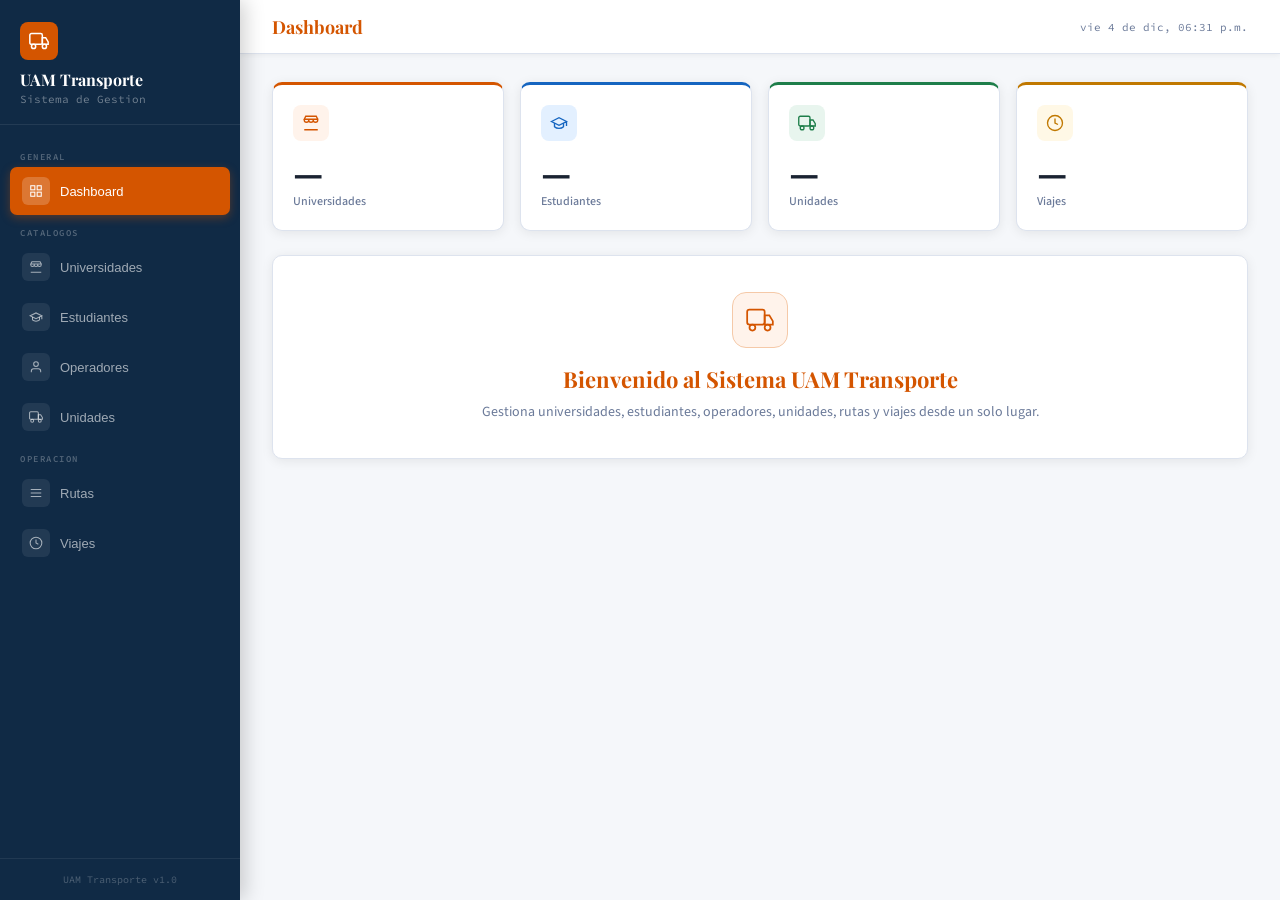
<file: TrasporteUAM/src/main/resources/static/index.html>
<!DOCTYPE html>
<html lang="es">
<head>
    <meta charset="UTF-8">
    <meta name="viewport" content="width=device-width, initial-scale=1.0">
    <title>UAM Transporte — Sistema de Gestion</title>
    <link href="https://fonts.googleapis.com/css2?family=Playfair+Display:wght@600;700&family=Source+Sans+3:wght@300;400;500;600&family=Source+Code+Pro:wght@400;500&display=swap" rel="stylesheet">
    <style>
        :root {
            --naranja:     #d45500;
            --naranja-mid: #f06318;
            --naranja-lt:  #fff3eb;
            --rojo:        #c0392b;
            --verde:       #1e7e4a;
            --verde-lt:    #e8f5ee;
            --azul-dark:   #0d2137;
            --azul-sidebar:#102a45;
            --sidebar-w:   240px;
            --blanco:      #ffffff;
            --fondo:       #f5f7fa;
            --borde:       #dde3ee;
            --texto:       #1a2332;
            --suave:       #6b7a99;
            --amarillo:    #c07800;
            --amarillo-lt: #fff8e6;
            --sombra:      0 2px 12px rgba(0,0,0,0.08);
        }

        *, *::before, *::after { box-sizing: border-box; margin: 0; padding: 0; }

        body {
            font-family: 'Source Sans 3', sans-serif;
            background: var(--fondo);
            color: var(--texto);
            font-size: 14px;
            min-height: 100vh;
            display: flex;
        }

        /* ══ SIDEBAR ══ */
        .sidebar {
            width: var(--sidebar-w);
            min-height: 100vh;
            background: var(--azul-sidebar);
            position: fixed;
            left: 0; top: 0;
            display: flex;
            flex-direction: column;
            z-index: 100;
            box-shadow: 4px 0 20px rgba(0,0,0,0.2);
        }

        .sidebar-brand {
            padding: 22px 20px 18px;
            border-bottom: 1px solid rgba(255,255,255,0.08);
        }

        .brand-logo {
            width: 38px; height: 38px;
            background: var(--naranja);
            border-radius: 8px;
            display: flex; align-items: center; justify-content: center;
            margin-bottom: 10px;
        }

        .brand-logo svg {
            width: 20px; height: 20px;
            stroke: white; fill: none; stroke-width: 1.8;
        }

        .brand-name {
            font-family: 'Playfair Display', serif;
            font-size: 16px;
            font-weight: 700;
            color: white;
            line-height: 1.2;
        }

        .brand-sub {
            font-size: 11px;
            color: rgba(255,255,255,0.4);
            margin-top: 3px;
            font-family: 'Source Code Pro', monospace;
        }

        .sidebar-nav {
            flex: 1;
            padding: 16px 10px;
            overflow-y: auto;
        }

        .nav-section-label {
            font-size: 9px;
            font-weight: 600;
            letter-spacing: 1.5px;
            text-transform: uppercase;
            color: rgba(255,255,255,0.28);
            padding: 10px 10px 5px;
            font-family: 'Source Code Pro', monospace;
        }

        .nav-item {
            display: flex;
            align-items: center;
            gap: 10px;
            padding: 10px 12px;
            border-radius: 7px;
            cursor: pointer;
            transition: all 0.15s;
            color: rgba(255,255,255,0.6);
            font-size: 13px;
            font-weight: 500;
            border: none;
            background: none;
            width: 100%;
            text-align: left;
            margin-bottom: 2px;
        }

        .nav-item:hover {
            background: rgba(255,255,255,0.07);
            color: white;
        }

        .nav-item.active {
            background: var(--naranja);
            color: white;
            box-shadow: 0 3px 10px rgba(212,85,0,0.35);
        }

        .nav-icon {
            width: 28px; height: 28px;
            border-radius: 6px;
            background: rgba(255,255,255,0.08);
            display: flex; align-items: center; justify-content: center;
            flex-shrink: 0;
        }

        .nav-icon svg {
            width: 14px; height: 14px;
            stroke: currentColor; fill: none; stroke-width: 1.8;
        }

        .nav-item.active .nav-icon {
            background: rgba(255,255,255,0.2);
        }

        .sidebar-footer {
            padding: 14px 20px;
            border-top: 1px solid rgba(255,255,255,0.07);
            font-size: 10px;
            color: rgba(255,255,255,0.25);
            font-family: 'Source Code Pro', monospace;
            text-align: center;
        }

        /* ══ MAIN ══ */
        .main {
            margin-left: var(--sidebar-w);
            flex: 1;
            display: flex;
            flex-direction: column;
            min-height: 100vh;
        }

        .topbar {
            background: var(--blanco);
            border-bottom: 1px solid var(--borde);
            padding: 0 32px;
            height: 54px;
            display: flex;
            align-items: center;
            justify-content: space-between;
            position: sticky;
            top: 0;
            z-index: 50;
            box-shadow: 0 1px 6px rgba(0,0,0,0.06);
        }

        .topbar-title {
            font-family: 'Playfair Display', serif;
            font-size: 18px;
            font-weight: 700;
            color: var(--naranja);
        }

        .topbar-right {
            font-family: 'Source Code Pro', monospace;
            font-size: 11px;
            color: var(--suave);
        }

        .content { padding: 28px 32px; flex: 1; }

        /* ══ SECTIONS ══ */
        .section { display: none; }
        .section.active { display: block; }

        /* ══ DASHBOARD ══ */
        .dash-grid {
            display: grid;
            grid-template-columns: repeat(4, 1fr);
            gap: 16px;
            margin-bottom: 24px;
        }

        .dash-card {
            background: var(--blanco);
            border-radius: 10px;
            padding: 20px;
            border: 1px solid var(--borde);
            box-shadow: var(--sombra);
            border-top: 3px solid var(--naranja);
            transition: box-shadow 0.15s;
        }

        .dash-card:hover { box-shadow: 0 6px 20px rgba(0,0,0,0.1); }
        .dash-card:nth-child(2) { border-top-color: #1565c0; }
        .dash-card:nth-child(3) { border-top-color: var(--verde); }
        .dash-card:nth-child(4) { border-top-color: var(--amarillo); }

        .dash-card-icon {
            width: 36px; height: 36px;
            border-radius: 8px;
            background: var(--naranja-lt);
            display: flex; align-items: center; justify-content: center;
            margin-bottom: 14px;
        }

        .dash-card:nth-child(2) .dash-card-icon { background: #e3f0ff; }
        .dash-card:nth-child(3) .dash-card-icon { background: var(--verde-lt); }
        .dash-card:nth-child(4) .dash-card-icon { background: var(--amarillo-lt); }

        .dash-card-icon svg {
            width: 18px; height: 18px;
            stroke: var(--naranja); fill: none; stroke-width: 1.8;
        }

        .dash-card:nth-child(2) .dash-card-icon svg { stroke: #1565c0; }
        .dash-card:nth-child(3) .dash-card-icon svg { stroke: var(--verde); }
        .dash-card:nth-child(4) .dash-card-icon svg { stroke: var(--amarillo); }

        .dash-num {
            font-family: 'Playfair Display', serif;
            font-size: 34px;
            font-weight: 700;
            color: var(--texto);
            line-height: 1;
            margin-bottom: 4px;
        }

        .dash-label {
            font-size: 12px;
            color: var(--suave);
            font-weight: 500;
        }

        .dash-welcome {
            background: var(--blanco);
            border-radius: 10px;
            padding: 36px;
            border: 1px solid var(--borde);
            text-align: center;
            box-shadow: var(--sombra);
        }

        .dash-welcome h3 {
            font-family: 'Playfair Display', serif;
            font-size: 22px;
            font-weight: 700;
            color: var(--naranja);
            margin-bottom: 8px;
        }

        .dash-welcome p {
            font-size: 14px;
            color: var(--suave);
        }

        .welcome-icon {
            width: 56px; height: 56px;
            background: var(--naranja-lt);
            border-radius: 14px;
            display: flex; align-items: center; justify-content: center;
            margin: 0 auto 16px;
            border: 1.5px solid #f5c9a8;
        }

        .welcome-icon svg { width: 28px; height: 28px; stroke: var(--naranja); fill: none; stroke-width: 1.5; }

        /* ══ SECTION HEADER ══ */
        .sec-header {
            display: flex;
            align-items: center;
            justify-content: space-between;
            margin-bottom: 20px;
        }

        .sec-header h2 {
            font-family: 'Playfair Display', serif;
            font-size: 20px;
            font-weight: 700;
            color: var(--naranja);
        }

        .sec-header p { font-size: 12px; color: var(--suave); margin-top: 3px; }

        /* ══ TABLE ══ */
        .toolbar {
            background: var(--blanco);
            border: 1px solid var(--borde);
            border-bottom: none;
            border-radius: 8px 8px 0 0;
            padding: 12px 16px;
            display: flex;
            align-items: center;
            gap: 10px;
        }

        .search-box { position: relative; flex: 1; max-width: 340px; }
        .search-box svg { position: absolute; left: 10px; top: 50%; transform: translateY(-50%); width: 13px; height: 13px; stroke: var(--suave); fill: none; stroke-width: 2; pointer-events: none; }
        .search-input { width: 100%; padding: 8px 10px 8px 30px; border: 1.5px solid var(--borde); border-radius: 6px; font-family: 'Source Sans 3', sans-serif; font-size: 13px; color: var(--texto); background: var(--fondo); outline: none; transition: border-color 0.15s; }
        .search-input:focus { border-color: var(--naranja); background: var(--blanco); }
        .search-input::placeholder { color: var(--suave); }

        .filter-select { padding: 8px 10px; border: 1.5px solid var(--borde); border-radius: 6px; font-family: 'Source Sans 3', sans-serif; font-size: 13px; color: var(--texto); background: var(--fondo); outline: none; cursor: pointer; }
        .filter-select:focus { border-color: var(--naranja); }

        .toolbar-right { margin-left: auto; }

        .table-wrap {
            background: var(--blanco);
            border: 1px solid var(--borde);
            border-radius: 0 0 8px 8px;
            overflow: hidden;
            box-shadow: var(--sombra);
        }

        table { width: 100%; border-collapse: collapse; }
        thead { background: var(--naranja); }
        th { padding: 10px 14px; text-align: left; font-family: 'Source Code Pro', monospace; font-size: 10px; font-weight: 500; letter-spacing: 0.8px; text-transform: uppercase; color: rgba(255,255,255,0.85); white-space: nowrap; }
        td { padding: 12px 14px; font-size: 13px; color: var(--texto); border-bottom: 1px solid var(--borde); vertical-align: middle; }
        tbody tr:last-child td { border-bottom: none; }
        tbody tr:hover td { background: var(--naranja-lt); }
        .td-mono { font-family: 'Source Code Pro', monospace; font-size: 12px; color: var(--naranja); font-weight: 500; }
        .td-bold { font-weight: 600; }
        .td-sub { font-size: 11px; color: var(--suave); margin-top: 2px; }
        .td-actions { display: flex; gap: 6px; }

        /* BADGES */
        .badge { display: inline-flex; align-items: center; padding: 3px 10px; border-radius: 100px; font-size: 11px; font-weight: 600; }
        .badge-activo  { background: var(--verde-lt); color: var(--verde); }
        .badge-activa  { background: var(--verde-lt); color: var(--verde); }
        .badge-inactivo { background: var(--fondo); color: var(--suave); border: 1px solid var(--borde); }
        .badge-inactiva { background: var(--fondo); color: var(--suave); border: 1px solid var(--borde); }
        .badge-suspendido { background: #fdecea; color: var(--rojo); }
        .badge-mantenimiento { background: var(--amarillo-lt); color: var(--amarillo); }

        /* BUTTONS */
        .btn { display: inline-flex; align-items: center; gap: 6px; padding: 8px 16px; border-radius: 6px; font-family: 'Source Sans 3', sans-serif; font-size: 13px; font-weight: 600; cursor: pointer; border: none; transition: all 0.15s; }
        .btn-primary { background: var(--naranja); color: white; box-shadow: 0 2px 8px rgba(212,85,0,0.25); }
        .btn-primary:hover { background: var(--naranja-mid); }
        .btn-secondary { background: var(--blanco); color: var(--texto); border: 1.5px solid var(--borde); }
        .btn-secondary:hover { border-color: var(--naranja); color: var(--naranja); background: var(--naranja-lt); }
        .btn-danger { background: var(--blanco); color: var(--rojo); border: 1.5px solid #e8b8b8; }
        .btn-danger:hover { background: #fdecea; }
        .btn-sm { padding: 5px 11px; font-size: 12px; }

        /* EMPTY / LOADING */
        .empty { text-align: center; padding: 50px 20px; color: var(--suave); }
        .empty-icon { width: 46px; height: 46px; background: var(--naranja-lt); border-radius: 10px; display: flex; align-items: center; justify-content: center; margin: 0 auto 12px; border: 1.5px solid #f5c9a8; }
        .empty-icon svg { width: 22px; height: 22px; stroke: var(--naranja); fill: none; stroke-width: 1.5; }
        .empty h3 { font-family: 'Playfair Display', serif; font-size: 15px; font-weight: 600; color: var(--texto); margin-bottom: 4px; }
        .empty p { font-size: 12px; }
        .spinner { width: 22px; height: 22px; border: 2.5px solid var(--borde); border-top-color: var(--naranja); border-radius: 50%; animation: spin 0.7s linear infinite; margin: 0 auto 10px; }
        @keyframes spin { to { transform: rotate(360deg); } }

        /* TABLE META */
        .table-meta { font-family: 'Source Code Pro', monospace; font-size: 11px; color: var(--suave); margin-bottom: 8px; }
        .table-meta span { color: var(--naranja); font-weight: 500; }

        /* ══ MODAL ══ */
        .overlay { display: none; position: fixed; inset: 0; background: rgba(10,20,40,0.55); z-index: 300; align-items: center; justify-content: center; }
        .overlay.open { display: flex; }
        .modal { background: var(--blanco); border-radius: 10px; width: 100%; max-width: 480px; max-height: 92vh; overflow-y: auto; box-shadow: 0 20px 60px rgba(0,0,0,0.2); animation: fadeUp 0.2s ease; border: 1.5px solid var(--borde); }
        @keyframes fadeUp { from { opacity: 0; transform: translateY(14px); } to { opacity: 1; transform: translateY(0); } }
        .modal-head { background: var(--naranja); padding: 18px 22px; border-radius: 9px 9px 0 0; display: flex; align-items: center; justify-content: space-between; }
        .modal-head h3 { font-family: 'Playfair Display', serif; font-size: 17px; font-weight: 700; color: white; }
        .modal-close { width: 28px; height: 28px; border-radius: 5px; border: 1px solid rgba(255,255,255,0.25); background: transparent; cursor: pointer; display: flex; align-items: center; justify-content: center; transition: background 0.15s; }
        .modal-close:hover { background: rgba(255,255,255,0.15); }
        .modal-close svg { width: 12px; height: 12px; stroke: white; fill: none; stroke-width: 2.5; }
        .modal-body { padding: 20px 22px; }
        .form-section { margin-bottom: 16px; padding-bottom: 16px; border-bottom: 1px solid var(--borde); }
        .form-section:last-child { border-bottom: none; margin-bottom: 0; padding-bottom: 0; }
        .form-section-title { font-family: 'Source Code Pro', monospace; font-size: 10px; letter-spacing: 0.8px; text-transform: uppercase; color: var(--naranja); margin-bottom: 12px; padding-bottom: 6px; border-bottom: 1px solid var(--naranja-lt); }
        .form-row { display: grid; grid-template-columns: 1fr 1fr; gap: 10px; }
        .form-group { margin-bottom: 12px; }
        .form-group:last-child { margin-bottom: 0; }
        .form-group label { display: block; font-size: 11px; font-weight: 600; color: var(--suave); margin-bottom: 5px; text-transform: uppercase; letter-spacing: 0.4px; }
        .form-group input, .form-group select { width: 100%; padding: 9px 12px; border: 1.5px solid var(--borde); border-radius: 6px; font-family: 'Source Sans 3', sans-serif; font-size: 13px; color: var(--texto); background: var(--fondo); outline: none; transition: border-color 0.15s; }
        .form-group input:focus, .form-group select:focus { border-color: var(--naranja); background: var(--blanco); }
        .form-group input:disabled { opacity: 0.5; cursor: not-allowed; }
        .modal-foot { padding: 14px 22px; border-top: 1px solid var(--borde); display: flex; gap: 8px; justify-content: flex-end; background: var(--fondo); border-radius: 0 0 9px 9px; }

        /* TOAST */
        .toasts { position: fixed; bottom: 20px; right: 20px; z-index: 999; display: flex; flex-direction: column; gap: 8px; }
        .toast { background: var(--blanco); border-left: 4px solid var(--verde); border-radius: 6px; padding: 11px 16px; font-size: 13px; font-weight: 500; box-shadow: 0 4px 16px rgba(0,0,0,0.12); min-width: 230px; animation: toastIn 0.2s ease; color: var(--texto); }
        .toast.error { border-left-color: var(--rojo); }
        @keyframes toastIn { from { opacity: 0; transform: translateX(10px); } to { opacity: 1; transform: translateX(0); } }
    </style>
</head>
<body>

<!-- ══ SIDEBAR ══ -->
<aside class="sidebar">
    <div class="sidebar-brand">
        <div class="brand-logo">
            <svg viewBox="0 0 24 24"><rect x="1" y="3" width="15" height="13" rx="2"/><path d="M16 8h4l3 5v3h-7V8z"/><circle cx="5.5" cy="18.5" r="2.5"/><circle cx="18.5" cy="18.5" r="2.5"/></svg>
        </div>
        <div class="brand-name">UAM Transporte</div>
        <div class="brand-sub">Sistema de Gestion</div>
    </div>

    <nav class="sidebar-nav">
        <div class="nav-section-label">General</div>
        <button class="nav-item active" onclick="showSection('dashboard',this)">
            <span class="nav-icon"><svg viewBox="0 0 24 24"><rect x="3" y="3" width="7" height="7"/><rect x="14" y="3" width="7" height="7"/><rect x="14" y="14" width="7" height="7"/><rect x="3" y="14" width="7" height="7"/></svg></span>
            Dashboard
        </button>

        <div class="nav-section-label">Catalogos</div>
        <button class="nav-item" onclick="showSection('universidades',this)">
            <span class="nav-icon"><svg viewBox="0 0 24 24"><path d="M3 21h18M3 7v1a3 3 0 0 0 6 0V7m0 1a3 3 0 0 0 6 0V7m0 1a3 3 0 0 0 6 0V7H3l2-4h14l2 4"/></svg></span>
            Universidades
        </button>
        <button class="nav-item" onclick="showSection('estudiantes',this)">
            <span class="nav-icon"><svg viewBox="0 0 24 24"><path d="M22 10v6M2 10l10-5 10 5-10 5z"/><path d="M6 12v5c3 3 9 3 12 0v-5"/></svg></span>
            Estudiantes
        </button>
        <button class="nav-item" onclick="showSection('operadores',this)">
            <span class="nav-icon"><svg viewBox="0 0 24 24"><path d="M20 21v-2a4 4 0 0 0-4-4H8a4 4 0 0 0-4 4v2"/><circle cx="12" cy="7" r="4"/></svg></span>
            Operadores
        </button>
        <button class="nav-item" onclick="showSection('unidades',this)">
            <span class="nav-icon"><svg viewBox="0 0 24 24"><rect x="1" y="3" width="15" height="13" rx="2"/><path d="M16 8h4l3 5v3h-7V8z"/><circle cx="5.5" cy="18.5" r="2.5"/><circle cx="18.5" cy="18.5" r="2.5"/></svg></span>
            Unidades
        </button>

        <div class="nav-section-label">Operacion</div>
        <button class="nav-item" onclick="showSection('rutas',this)">
            <span class="nav-icon"><svg viewBox="0 0 24 24"><path d="M3 12h18M3 6h18M3 18h18"/></svg></span>
            Rutas
        </button>
        <button class="nav-item" onclick="showSection('viajes',this)">
            <span class="nav-icon"><svg viewBox="0 0 24 24"><circle cx="12" cy="12" r="10"/><polyline points="12 6 12 12 16 14"/></svg></span>
            Viajes
        </button>
    </nav>

    <div class="sidebar-footer">UAM Transporte v1.0</div>
</aside>

<!-- ══ MAIN ══ -->
<main class="main">
    <div class="topbar">
        <div class="topbar-title" id="topbar-title">Dashboard</div>
        <div class="topbar-right" id="reloj"></div>
    </div>

    <div class="content">

        <!-- DASHBOARD -->
        <div id="sec-dashboard" class="section active">
            <div class="dash-grid">
                <div class="dash-card">
                    <div class="dash-card-icon"><svg viewBox="0 0 24 24"><path d="M3 21h18M3 7v1a3 3 0 0 0 6 0V7m0 1a3 3 0 0 0 6 0V7m0 1a3 3 0 0 0 6 0V7H3l2-4h14l2 4"/></svg></div>
                    <div class="dash-num" id="d-universidades">—</div>
                    <div class="dash-label">Universidades</div>
                </div>
                <div class="dash-card">
                    <div class="dash-card-icon"><svg viewBox="0 0 24 24"><path d="M22 10v6M2 10l10-5 10 5-10 5z"/><path d="M6 12v5c3 3 9 3 12 0v-5"/></svg></div>
                    <div class="dash-num" id="d-estudiantes">—</div>
                    <div class="dash-label">Estudiantes</div>
                </div>
                <div class="dash-card">
                    <div class="dash-card-icon"><svg viewBox="0 0 24 24"><rect x="1" y="3" width="15" height="13" rx="2"/><path d="M16 8h4l3 5v3h-7V8z"/><circle cx="5.5" cy="18.5" r="2.5"/><circle cx="18.5" cy="18.5" r="2.5"/></svg></div>
                    <div class="dash-num" id="d-unidades">—</div>
                    <div class="dash-label">Unidades</div>
                </div>
                <div class="dash-card">
                    <div class="dash-card-icon"><svg viewBox="0 0 24 24"><circle cx="12" cy="12" r="10"/><polyline points="12 6 12 12 16 14"/></svg></div>
                    <div class="dash-num" id="d-viajes">—</div>
                    <div class="dash-label">Viajes</div>
                </div>
            </div>
            <div class="dash-welcome">
                <div class="welcome-icon">
                    <svg viewBox="0 0 24 24"><rect x="1" y="3" width="15" height="13" rx="2"/><path d="M16 8h4l3 5v3h-7V8z"/><circle cx="5.5" cy="18.5" r="2.5"/><circle cx="18.5" cy="18.5" r="2.5"/></svg>
                </div>
                <h3>Bienvenido al Sistema UAM Transporte</h3>
                <p>Gestiona universidades, estudiantes, operadores, unidades, rutas y viajes desde un solo lugar.</p>
            </div>
        </div>

        <!-- UNIVERSIDADES -->
        <div id="sec-universidades" class="section">
            <div class="sec-header">
                <div><h2>Universidades</h2><p>Gestion de planteles UAM</p></div>
                <button class="btn btn-primary" onclick="openModal('universidad')">
                    <svg width="12" height="12" viewBox="0 0 24 24" fill="none" stroke="currentColor" stroke-width="2.5"><path d="M12 5v14M5 12h14"/></svg>
                    Nueva Universidad
                </button>
            </div>
            <div class="table-meta" id="meta-universidades"></div>
            <div class="toolbar">
                <div class="search-box">
                    <svg viewBox="0 0 24 24"><circle cx="11" cy="11" r="8"/><path d="m21 21-4.35-4.35"/></svg>
                    <input class="search-input" type="text" placeholder="Buscar..." oninput="filtrarTabla('universidades', this.value)">
                </div>
            </div>
            <div class="table-wrap">
                <table><thead><tr><th>ID</th><th>Nombre</th><th>Direccion</th><th>Telefono</th><th>Acciones</th></tr></thead>
                    <tbody id="tbody-universidades"><tr><td colspan="5"><div class="empty"><div class="spinner"></div><p>Cargando...</p></div></td></tr></tbody></table>
            </div>
        </div>

        <!-- ESTUDIANTES -->
        <div id="sec-estudiantes" class="section">
            <div class="sec-header">
                <div><h2>Estudiantes</h2><p>Registro de alumnos del sistema</p></div>
                <button class="btn btn-primary" onclick="openModal('estudiante')">
                    <svg width="12" height="12" viewBox="0 0 24 24" fill="none" stroke="currentColor" stroke-width="2.5"><path d="M12 5v14M5 12h14"/></svg>
                    Nuevo Estudiante
                </button>
            </div>
            <div class="table-meta" id="meta-estudiantes"></div>
            <div class="toolbar">
                <div class="search-box">
                    <svg viewBox="0 0 24 24"><circle cx="11" cy="11" r="8"/><path d="m21 21-4.35-4.35"/></svg>
                    <input class="search-input" type="text" placeholder="Buscar por nombre, matricula..." oninput="filtrarTabla('estudiantes', this.value)">
                </div>
                <select class="filter-select" id="fil-est-estatus" onchange="reloadEstudiantes()">
                    <option value="">Todos los estatus</option>
                    <option value="ACTIVO">Activo</option>
                    <option value="INACTIVO">Inactivo</option>
                    <option value="SUSPENDIDO">Suspendido</option>
                </select>
            </div>
            <div class="table-wrap">
                <table><thead><tr><th>Matricula</th><th>Nombre</th><th>Carrera</th><th>Sem.</th><th>Universidad</th><th>Estatus</th><th>Acciones</th></tr></thead>
                    <tbody id="tbody-estudiantes"><tr><td colspan="7"><div class="empty"><div class="spinner"></div><p>Cargando...</p></div></td></tr></tbody></table>
            </div>
        </div>

        <!-- OPERADORES -->
        <div id="sec-operadores" class="section">
            <div class="sec-header">
                <div><h2>Operadores</h2><p>Choferes y operadores del sistema</p></div>
                <button class="btn btn-primary" onclick="openModal('operador')">
                    <svg width="12" height="12" viewBox="0 0 24 24" fill="none" stroke="currentColor" stroke-width="2.5"><path d="M12 5v14M5 12h14"/></svg>
                    Nuevo Operador
                </button>
            </div>
            <div class="table-meta" id="meta-operadores"></div>
            <div class="toolbar">
                <div class="search-box">
                    <svg viewBox="0 0 24 24"><circle cx="11" cy="11" r="8"/><path d="m21 21-4.35-4.35"/></svg>
                    <input class="search-input" type="text" placeholder="Buscar por nombre o matricula..." oninput="filtrarTabla('operadores', this.value)">
                </div>
            </div>
            <div class="table-wrap">
                <table><thead><tr><th>Matricula</th><th>Nombre</th><th>Telefono</th><th>Estado</th><th>Acciones</th></tr></thead>
                    <tbody id="tbody-operadores"><tr><td colspan="5"><div class="empty"><div class="spinner"></div><p>Cargando...</p></div></td></tr></tbody></table>
            </div>
        </div>

        <!-- UNIDADES -->
        <div id="sec-unidades" class="section">
            <div class="sec-header">
                <div><h2>Unidades</h2><p>Flota de autobuses</p></div>
                <button class="btn btn-primary" onclick="openModal('unidad')">
                    <svg width="12" height="12" viewBox="0 0 24 24" fill="none" stroke="currentColor" stroke-width="2.5"><path d="M12 5v14M5 12h14"/></svg>
                    Nueva Unidad
                </button>
            </div>
            <div class="table-meta" id="meta-unidades"></div>
            <div class="toolbar">
                <div class="search-box">
                    <svg viewBox="0 0 24 24"><circle cx="11" cy="11" r="8"/><path d="m21 21-4.35-4.35"/></svg>
                    <input class="search-input" type="text" placeholder="Buscar por placas, modelo..." oninput="filtrarTabla('unidades', this.value)">
                </div>
            </div>
            <div class="table-wrap">
                <table><thead><tr><th>ID</th><th>Num. Economico</th><th>Placas</th><th>Modelo</th><th>Capacidad</th><th>Estado</th><th>Acciones</th></tr></thead>
                    <tbody id="tbody-unidades"><tr><td colspan="7"><div class="empty"><div class="spinner"></div><p>Cargando...</p></div></td></tr></tbody></table>
            </div>
        </div>

        <!-- RUTAS -->
        <div id="sec-rutas" class="section">
            <div class="sec-header">
                <div><h2>Rutas</h2><p>Rutas de transporte disponibles</p></div>
                <button class="btn btn-primary" onclick="openModal('ruta')">
                    <svg width="12" height="12" viewBox="0 0 24 24" fill="none" stroke="currentColor" stroke-width="2.5"><path d="M12 5v14M5 12h14"/></svg>
                    Nueva Ruta
                </button>
            </div>
            <div class="table-meta" id="meta-rutas"></div>
            <div class="toolbar">
                <div class="search-box">
                    <svg viewBox="0 0 24 24"><circle cx="11" cy="11" r="8"/><path d="m21 21-4.35-4.35"/></svg>
                    <input class="search-input" type="text" placeholder="Buscar por nombre, origen, destino..." oninput="filtrarTabla('rutas', this.value)">
                </div>
            </div>
            <div class="table-wrap">
                <table><thead><tr><th>ID</th><th>Nombre</th><th>Origen</th><th>Destino</th><th>Acciones</th></tr></thead>
                    <tbody id="tbody-rutas"><tr><td colspan="5"><div class="empty"><div class="spinner"></div><p>Cargando...</p></div></td></tr></tbody></table>
            </div>
        </div>

        <!-- VIAJES -->
        <div id="sec-viajes" class="section">
            <div class="sec-header">
                <div><h2>Viajes</h2><p>Viajes programados</p></div>
                <button class="btn btn-primary" onclick="openModal('viaje')">
                    <svg width="12" height="12" viewBox="0 0 24 24" fill="none" stroke="currentColor" stroke-width="2.5"><path d="M12 5v14M5 12h14"/></svg>
                    Nuevo Viaje
                </button>
            </div>
            <div class="table-meta" id="meta-viajes"></div>
            <div class="toolbar">
                <div class="search-box">
                    <svg viewBox="0 0 24 24"><circle cx="11" cy="11" r="8"/><path d="m21 21-4.35-4.35"/></svg>
                    <input class="search-input" type="text" placeholder="Buscar..." oninput="filtrarTabla('viajes', this.value)">
                </div>
            </div>
            <div class="table-wrap">
                <table><thead><tr><th>ID</th><th>Ruta</th><th>Unidad</th><th>Operador</th><th>Fecha</th><th>Salida</th><th>Llegada</th><th>Acciones</th></tr></thead>
                    <tbody id="tbody-viajes"><tr><td colspan="8"><div class="empty"><div class="spinner"></div><p>Cargando...</p></div></td></tr></tbody></table>
            </div>
        </div>

    </div><!-- /content -->
</main>

<!-- ══ MODALES ══ -->

<!-- Modal Universidad -->
<div class="overlay" id="modal-universidad">
    <div class="modal">
        <div class="modal-head"><h3 id="title-universidad">Nueva Universidad</h3><button class="modal-close" onclick="closeModal('universidad')"><svg viewBox="0 0 24 24"><path d="M18 6 6 18M6 6l12 12"/></svg></button></div>
        <div class="modal-body">
            <input type="hidden" id="u-id">
            <div class="form-group"><label>Nombre</label><input type="text" id="u-nombre" placeholder="Ej. UAM Cuajimalpa"></div>
            <div class="form-group"><label>Direccion</label><input type="text" id="u-direccion" placeholder="Calle, colonia, delegacion"></div>
            <div class="form-group"><label>Telefono</label><input type="text" id="u-telefono" placeholder="Ej. 5512345678"></div>
        </div>
        <div class="modal-foot"><button class="btn btn-secondary" onclick="closeModal('universidad')">Cancelar</button><button class="btn btn-primary" onclick="saveUniversidad()">Guardar</button></div>
    </div>
</div>

<!-- Modal Estudiante -->
<div class="overlay" id="modal-estudiante">
    <div class="modal">
        <div class="modal-head"><h3 id="title-estudiante">Nuevo Estudiante</h3><button class="modal-close" onclick="closeModal('estudiante')"><svg viewBox="0 0 24 24"><path d="M18 6 6 18M6 6l12 12"/></svg></button></div>
        <div class="modal-body">
            <div class="form-section">
                <div class="form-section-title">Datos Academicos</div>
                <div class="form-row">
                    <div class="form-group"><label>Matricula</label><input type="text" id="e-matricula" placeholder="Ej. 2023001"></div>
                    <div class="form-group"><label>Universidad</label><select id="e-universidad"></select></div>
                </div>
                <div class="form-row">
                    <div class="form-group"><label>Carrera</label><input type="text" id="e-carrera" placeholder="Ing. en Computacion"></div>
                    <div class="form-group"><label>Semestre</label><input type="number" id="e-semestre" placeholder="5" min="1" max="12"></div>
                </div>
            </div>
            <div class="form-section">
                <div class="form-section-title">Datos Personales</div>
                <div class="form-group"><label>Nombre completo</label><input type="text" id="e-nombre" placeholder="Nombre y apellidos"></div>
                <div class="form-row">
                    <div class="form-group"><label>Telefono</label><input type="text" id="e-telefono" placeholder="5512345678"></div>
                    <div class="form-group"><label>Estatus</label><select id="e-estatus"><option value="ACTIVO">Activo</option><option value="INACTIVO">Inactivo</option><option value="SUSPENDIDO">Suspendido</option></select></div>
                </div>
                <div class="form-group"><label>Direccion</label><input type="text" id="e-direccion" placeholder="Calle, colonia, delegacion"></div>
            </div>
        </div>
        <div class="modal-foot"><button class="btn btn-secondary" onclick="closeModal('estudiante')">Cancelar</button><button class="btn btn-primary" onclick="saveEstudiante()">Guardar</button></div>
    </div>
</div>

<!-- Modal Operador -->
<div class="overlay" id="modal-operador">
    <div class="modal">
        <div class="modal-head"><h3 id="title-operador">Nuevo Operador</h3><button class="modal-close" onclick="closeModal('operador')"><svg viewBox="0 0 24 24"><path d="M18 6 6 18M6 6l12 12"/></svg></button></div>
        <div class="modal-body">
            <div class="form-group"><label>Matricula</label><input type="text" id="o-matricula" placeholder="Ej. OP001"></div>
            <div class="form-group"><label>Nombre completo</label><input type="text" id="o-nombre" placeholder="Nombre y apellidos"></div>
            <div class="form-row">
                <div class="form-group"><label>Telefono</label><input type="text" id="o-telefono" placeholder="5512345678"></div>
                <div class="form-group"><label>Estado</label><select id="o-estado"><option value="ACTIVO">Activo</option><option value="INACTIVO">Inactivo</option><option value="SUSPENDIDO">Suspendido</option></select></div>
            </div>
        </div>
        <div class="modal-foot"><button class="btn btn-secondary" onclick="closeModal('operador')">Cancelar</button><button class="btn btn-primary" onclick="saveOperador()">Guardar</button></div>
    </div>
</div>

<!-- Modal Unidad -->
<div class="overlay" id="modal-unidad">
    <div class="modal">
        <div class="modal-head"><h3 id="title-unidad">Nueva Unidad</h3><button class="modal-close" onclick="closeModal('unidad')"><svg viewBox="0 0 24 24"><path d="M18 6 6 18M6 6l12 12"/></svg></button></div>
        <div class="modal-body">
            <input type="hidden" id="un-id">
            <div class="form-row">
                <div class="form-group"><label>Numero Economico</label><input type="text" id="un-numero" placeholder="Ej. UAM-001"></div>
                <div class="form-group"><label>Placas</label><input type="text" id="un-placas" placeholder="Ej. ABC-123"></div>
            </div>
            <div class="form-row">
                <div class="form-group"><label>Modelo</label><input type="text" id="un-modelo" placeholder="Ej. Mercedes 2022"></div>
                <div class="form-group"><label>Capacidad</label><input type="number" id="un-capacidad" placeholder="40" min="1"></div>
            </div>
            <div class="form-group"><label>Estado</label><select id="un-estado"><option value="ACTIVA">Activa</option><option value="INACTIVA">Inactiva</option><option value="MANTENIMIENTO">Mantenimiento</option></select></div>
        </div>
        <div class="modal-foot"><button class="btn btn-secondary" onclick="closeModal('unidad')">Cancelar</button><button class="btn btn-primary" onclick="saveUnidad()">Guardar</button></div>
    </div>
</div>

<!-- Modal Ruta -->
<div class="overlay" id="modal-ruta">
    <div class="modal">
        <div class="modal-head"><h3 id="title-ruta">Nueva Ruta</h3><button class="modal-close" onclick="closeModal('ruta')"><svg viewBox="0 0 24 24"><path d="M18 6 6 18M6 6l12 12"/></svg></button></div>
        <div class="modal-body">
            <input type="hidden" id="r-id">
            <div class="form-group"><label>Nombre de la ruta</label><input type="text" id="r-nombre" placeholder="Ej. Ruta Centro-Cuajimalpa"></div>
            <div class="form-row">
                <div class="form-group"><label>Origen</label><input type="text" id="r-origen" placeholder="Punto de origen"></div>
                <div class="form-group"><label>Destino</label><input type="text" id="r-destino" placeholder="Punto de destino"></div>
            </div>
        </div>
        <div class="modal-foot"><button class="btn btn-secondary" onclick="closeModal('ruta')">Cancelar</button><button class="btn btn-primary" onclick="saveRuta()">Guardar</button></div>
    </div>
</div>

<!-- Modal Viaje -->
<div class="overlay" id="modal-viaje">
    <div class="modal">
        <div class="modal-head"><h3 id="title-viaje">Nuevo Viaje</h3><button class="modal-close" onclick="closeModal('viaje')"><svg viewBox="0 0 24 24"><path d="M18 6 6 18M6 6l12 12"/></svg></button></div>
        <div class="modal-body">
            <input type="hidden" id="v-id">
            <div class="form-row">
                <div class="form-group"><label>Ruta</label><select id="v-ruta"></select></div>
                <div class="form-group"><label>Unidad</label><select id="v-unidad"></select></div>
            </div>
            <div class="form-group"><label>Operador</label><select id="v-operador"></select></div>
            <div class="form-group"><label>Fecha</label><input type="date" id="v-fecha"></div>
            <div class="form-row">
                <div class="form-group"><label>Horario Salida</label><input type="time" id="v-salida"></div>
                <div class="form-group"><label>Horario Llegada</label><input type="time" id="v-llegada"></div>
            </div>
        </div>
        <div class="modal-foot"><button class="btn btn-secondary" onclick="closeModal('viaje')">Cancelar</button><button class="btn btn-primary" onclick="saveViaje()">Guardar</button></div>
    </div>
</div>

<div class="toasts" id="toasts"></div>

<script>
    const API = 'http://localhost:8080';
    let cache = { universidades:[], estudiantes:[], operadores:[], unidades:[], rutas:[], viajes:[] };
    let editFlags = {};

    // ── Reloj ──
    function tick() {
        document.getElementById('reloj').textContent =
            new Date().toLocaleString('es-MX', {weekday:'short', day:'numeric', month:'short', hour:'2-digit', minute:'2-digit'});
    }
    setInterval(tick, 1000); tick();

    // ── Toast ──
    function toast(msg, tipo) {
        const c = document.getElementById('toasts');
        const t = document.createElement('div');
        t.className = 'toast' + (tipo === 'err' ? ' error' : '');
        t.textContent = msg;
        c.appendChild(t);
        setTimeout(() => t.remove(), 3200);
    }

    // ── Navegacion ──
    const titles = { dashboard:'Dashboard', universidades:'Universidades', estudiantes:'Estudiantes', operadores:'Operadores', unidades:'Unidades', rutas:'Rutas', viajes:'Viajes' };

    function showSection(name, btn) {
        document.querySelectorAll('.section').forEach(s => s.classList.remove('active'));
        document.querySelectorAll('.nav-item').forEach(n => n.classList.remove('active'));
        document.getElementById('sec-' + name).classList.add('active');
        if (btn) btn.classList.add('active');
        document.getElementById('topbar-title').textContent = titles[name] || name;
        if (name === 'dashboard') loadDashboard();
        else loadSection(name);
    }

    // ── Modal ──
    function openModal(type, data) {
        editFlags[type] = !!data;
        const overlay = document.getElementById('modal-' + type);
        overlay.classList.add('open');
        clearModal(type);
        if (data) fillModal(type, data);
        document.getElementById('title-' + type).textContent = data ? 'Editar ' + titles[type] : 'Nuevo ' + (type === 'universidad' ? 'Universidad' : type === 'estudiante' ? 'Estudiante' : type === 'operador' ? 'Operador' : type === 'unidad' ? 'Unidad' : type === 'ruta' ? 'Ruta' : 'Viaje');
        if (type === 'estudiante') loadUnivSelect();
        if (type === 'viaje') { loadRutaSelect(); loadUnidadSelect(); loadOperadorSelect(); }
    }

    function closeModal(type) {
        document.getElementById('modal-' + type).classList.remove('open');
        const mat = document.getElementById(type === 'estudiante' ? 'e-matricula' : type === 'operador' ? 'o-matricula' : null);
        if (mat) mat.disabled = false;
    }

    function clearModal(type) {
        document.getElementById('modal-' + type).querySelectorAll('input:not([type=hidden])').forEach(i => i.value = '');
    }

    function fillModal(type, d) {
        if (type === 'universidad') {
            document.getElementById('u-id').value = d.idUniversidad;
            document.getElementById('u-nombre').value = d.nombre || '';
            document.getElementById('u-direccion').value = d.direccion || '';
            document.getElementById('u-telefono').value = d.telefono || '';
        } else if (type === 'estudiante') {
            const mat = document.getElementById('e-matricula');
            mat.value = d.matricula; mat.disabled = true;
            document.getElementById('e-nombre').value = d.nombre || '';
            document.getElementById('e-carrera').value = d.carrera || '';
            document.getElementById('e-semestre').value = d.semestre || '';
            document.getElementById('e-telefono').value = d.telefono || '';
            document.getElementById('e-direccion').value = d.direccion || '';
            document.getElementById('e-estatus').value = d.estatus || 'ACTIVO';
            setTimeout(() => document.getElementById('e-universidad').value = d.idUniversidad, 100);
        } else if (type === 'operador') {
            const mat = document.getElementById('o-matricula');
            mat.value = d.matricula; mat.disabled = true;
            document.getElementById('o-nombre').value = d.nombre || '';
            document.getElementById('o-telefono').value = d.telefono || '';
            document.getElementById('o-estado').value = d.estado || 'ACTIVO';
        } else if (type === 'unidad') {
            document.getElementById('un-id').value = d.idUnidad;
            document.getElementById('un-numero').value = d.numeroEconomico || '';
            document.getElementById('un-placas').value = d.placas || '';
            document.getElementById('un-modelo').value = d.modelo || '';
            document.getElementById('un-capacidad').value = d.capacidad || '';
            document.getElementById('un-estado').value = d.estado || 'ACTIVA';
        } else if (type === 'ruta') {
            document.getElementById('r-id').value = d.idRuta;
            document.getElementById('r-nombre').value = d.nombreRuta || '';
            document.getElementById('r-origen').value = d.origen || '';
            document.getElementById('r-destino').value = d.destino || '';
        } else if (type === 'viaje') {
            document.getElementById('v-id').value = d.idViaje;
            document.getElementById('v-fecha').value = d.fecha || '';
            document.getElementById('v-salida').value = d.horarioSalida || '';
            document.getElementById('v-llegada').value = d.horarioLlegada || '';
            setTimeout(() => {
                document.getElementById('v-ruta').value = d.idRuta;
                document.getElementById('v-unidad').value = d.idUnidad;
                document.getElementById('v-operador').value = d.matriculaOperador;
            }, 400);
        }
    }

    // ── Filtrar ──
    let rawData = {};

    function filtrarTabla(name, q) {
        const list = rawData[name] || [];
        const filtered = list.filter(item => JSON.stringify(item).toLowerCase().includes(q.toLowerCase()));
        renderTabla(name, filtered);
    }

    // ── Render tablas ──
    function renderTabla(name, lista) {
        const all = rawData[name] || lista;
        document.getElementById('meta-' + name).innerHTML = 'Mostrando <span>' + lista.length + '</span> de <span>' + all.length + '</span> registros';
        const tbody = document.getElementById('tbody-' + name);
        const cols = { universidades:5, estudiantes:7, operadores:5, unidades:7, rutas:5, viajes:8 };
        if (!lista.length) {
            tbody.innerHTML = `<tr><td colspan="${cols[name]}"><div class="empty">
      <div class="empty-icon"><svg viewBox="0 0 24 24"><circle cx="12" cy="12" r="10"/><path d="M8 15h8M9 9h.01M15 9h.01"/></svg></div>
      <h3>Sin registros</h3><p>No se encontraron resultados.</p></div></td></tr>`;
            return;
        }

        if (name === 'universidades') {
            tbody.innerHTML = lista.map(u => `<tr>
      <td class="td-mono">${String(u.idUniversidad).padStart(3,'0')}</td>
      <td class="td-bold">${u.nombre}</td>
      <td style="font-size:12px;color:var(--suave)">${u.direccion||'—'}</td>
      <td style="font-family:'Source Code Pro',monospace;font-size:12px">${u.telefono||'—'}</td>
      <td><div class="td-actions">
        <button class="btn btn-secondary btn-sm" onclick='openModal("universidad",${JSON.stringify(u)})'>Editar</button>
        <button class="btn btn-danger btn-sm" onclick='delUniversidad(${u.idUniversidad},"${u.nombre}")'>Eliminar</button>
      </div></td></tr>`).join('');
        } else if (name === 'estudiantes') {
            tbody.innerHTML = lista.map(e => {
                const uNombre = cache.universidades.find(u => u.idUniversidad === e.idUniversidad)?.nombre || ('ID ' + e.idUniversidad);
                return `<tr>
        <td class="td-mono">${e.matricula}</td>
        <td><div class="td-bold">${e.nombre}</div><div class="td-sub">${e.direccion||''}</div></td>
        <td style="font-size:12px">${e.carrera||'—'}</td>
        <td style="text-align:center;font-family:'Source Code Pro',monospace;font-size:12px">${e.semestre||'—'}</td>
        <td style="font-size:12px">${uNombre}</td>
        <td>${badge(e.estatus)}</td>
        <td><div class="td-actions">
          <button class="btn btn-secondary btn-sm" onclick='openModal("estudiante",${JSON.stringify(e)})'>Editar</button>
          <button class="btn btn-danger btn-sm" onclick='delEstudiante("${e.matricula}","${e.nombre}")'>Eliminar</button>
        </div></td></tr>`;
            }).join('');
        } else if (name === 'operadores') {
            tbody.innerHTML = lista.map(o => `<tr>
      <td class="td-mono">${o.matricula}</td>
      <td class="td-bold">${o.nombre}</td>
      <td style="font-family:'Source Code Pro',monospace;font-size:12px">${o.telefono||'—'}</td>
      <td>${badge(o.estado)}</td>
      <td><div class="td-actions">
        <button class="btn btn-secondary btn-sm" onclick='openModal("operador",${JSON.stringify(o)})'>Editar</button>
        <button class="btn btn-danger btn-sm" onclick='delOperador("${o.matricula}","${o.nombre}")'>Eliminar</button>
      </div></td></tr>`).join('');
        } else if (name === 'unidades') {
            tbody.innerHTML = lista.map(u => `<tr>
      <td class="td-mono">${String(u.idUnidad).padStart(3,'0')}</td>
      <td class="td-bold">${u.numeroEconomico}</td>
      <td style="font-family:'Source Code Pro',monospace;font-size:12px">${u.placas||'—'}</td>
      <td style="font-size:12px">${u.modelo||'—'}</td>
      <td style="text-align:center">${u.capacidad||'—'}</td>
      <td>${badge(u.estado)}</td>
      <td><div class="td-actions">
        <button class="btn btn-secondary btn-sm" onclick='openModal("unidad",${JSON.stringify(u)})'>Editar</button>
        <button class="btn btn-danger btn-sm" onclick='delUnidad(${u.idUnidad})'>Eliminar</button>
      </div></td></tr>`).join('');
        } else if (name === 'rutas') {
            tbody.innerHTML = lista.map(r => `<tr>
      <td class="td-mono">${String(r.idRuta).padStart(3,'0')}</td>
      <td class="td-bold">${r.nombreRuta}</td>
      <td style="font-size:12px">${r.origen||'—'}</td>
      <td style="font-size:12px">${r.destino||'—'}</td>
      <td><div class="td-actions">
        <button class="btn btn-secondary btn-sm" onclick='openModal("ruta",${JSON.stringify(r)})'>Editar</button>
        <button class="btn btn-danger btn-sm" onclick='delRuta(${r.idRuta})'>Eliminar</button>
      </div></td></tr>`).join('');
        } else if (name === 'viajes') {
            tbody.innerHTML = lista.map(v => {
                const rNom = cache.rutas.find(r => r.idRuta === v.idRuta)?.nombreRuta || ('Ruta ' + v.idRuta);
                const uNom = cache.unidades.find(u => u.idUnidad === v.idUnidad)?.numeroEconomico || ('Unidad ' + v.idUnidad);
                const oNom = cache.operadores.find(o => o.matricula === v.matriculaOperador)?.nombre || v.matriculaOperador;
                return `<tr>
        <td class="td-mono">${String(v.idViaje).padStart(3,'0')}</td>
        <td style="font-size:12px">${rNom}</td>
        <td style="font-size:12px">${uNom}</td>
        <td style="font-size:12px">${oNom}</td>
        <td style="font-family:'Source Code Pro',monospace;font-size:12px">${v.fecha||'—'}</td>
        <td style="font-family:'Source Code Pro',monospace;font-size:12px">${v.horarioSalida||'—'}</td>
        <td style="font-family:'Source Code Pro',monospace;font-size:12px">${v.horarioLlegada||'—'}</td>
        <td><div class="td-actions">
          <button class="btn btn-secondary btn-sm" onclick='openModal("viaje",${JSON.stringify(v)})'>Editar</button>
          <button class="btn btn-danger btn-sm" onclick='delViaje(${v.idViaje})'>Eliminar</button>
        </div></td></tr>`;
            }).join('');
        }
    }

    function badge(val) {
        const map = { ACTIVO:'activo', INACTIVO:'inactivo', SUSPENDIDO:'suspendido', ACTIVA:'activa', INACTIVA:'inactiva', MANTENIMIENTO:'mantenimiento' };
        return `<span class="badge badge-${map[val]||'inactivo'}">${val}</span>`;
    }

    // ── Carga de seccion ──
    async function loadSection(name) {
        const endpoints = { universidades:'/universidades', estudiantes:'/estudiantes', operadores:'/operadores', unidades:'/unidades', rutas:'/rutas', viajes:'/viajes' };
        const cols = { universidades:5, estudiantes:7, operadores:5, unidades:7, rutas:5, viajes:8 };
        document.getElementById('tbody-' + name).innerHTML = `<tr><td colspan="${cols[name]}"><div class="empty"><div class="spinner"></div><p>Cargando...</p></div></td></tr>`;
        try {
            if (name === 'estudiantes') await fetch(API + '/universidades').then(r => r.json()).then(d => cache.universidades = d).catch(() => {});
            if (name === 'viajes') {
                await Promise.all([
                    fetch(API + '/rutas').then(r => r.json()).then(d => cache.rutas = d).catch(() => {}),
                    fetch(API + '/unidades').then(r => r.json()).then(d => cache.unidades = d).catch(() => {}),
                    fetch(API + '/operadores').then(r => r.json()).then(d => cache.operadores = d).catch(() => {}),
                ]);
            }
            const data = await fetch(API + endpoints[name]).then(r => r.json());
            cache[name] = data;
            rawData[name] = data;
            renderTabla(name, data);
        } catch(e) {
            const cols2 = { universidades:5, estudiantes:7, operadores:5, unidades:7, rutas:5, viajes:8 };
            document.getElementById('tbody-' + name).innerHTML = `<tr><td colspan="${cols2[name]}"><div class="empty"><div class="empty-icon"><svg viewBox="0 0 24 24"><circle cx="12" cy="12" r="10"/><path d="M12 8v4m0 4h.01"/></svg></div><h3>Sin conexion</h3><p>Verifica que el servidor este en el puerto 8080.</p></div></td></tr>`;
        }
    }

    // ── Dashboard ──
    async function loadDashboard() {
        try {
            const [u,e,un,v] = await Promise.all([
                fetch(API+'/universidades').then(r=>r.json()),
                fetch(API+'/estudiantes').then(r=>r.json()),
                fetch(API+'/unidades').then(r=>r.json()),
                fetch(API+'/viajes').then(r=>r.json()),
            ]);
            document.getElementById('d-universidades').textContent = u.length;
            document.getElementById('d-estudiantes').textContent = e.length;
            document.getElementById('d-unidades').textContent = un.length;
            document.getElementById('d-viajes').textContent = v.length;
        } catch(e) {}
    }

    // ── Selects dinamicos ──
    async function loadUnivSelect() {
        try {
            const data = await fetch(API+'/universidades').then(r=>r.json());
            cache.universidades = data;
            document.getElementById('e-universidad').innerHTML = data.map(u => `<option value="${u.idUniversidad}">${u.nombre}</option>`).join('');
        } catch(e) {}
    }

    async function loadRutaSelect() {
        try {
            const data = await fetch(API+'/rutas').then(r=>r.json());
            cache.rutas = data;
            document.getElementById('v-ruta').innerHTML = data.map(r => `<option value="${r.idRuta}">${r.nombreRuta}</option>`).join('');
        } catch(e) {}
    }

    async function loadUnidadSelect() {
        try {
            const data = await fetch(API+'/unidades').then(r=>r.json());
            cache.unidades = data;
            document.getElementById('v-unidad').innerHTML = data.map(u => `<option value="${u.idUnidad}">${u.numeroEconomico} — ${u.placas}</option>`).join('');
        } catch(e) {}
    }

    async function loadOperadorSelect() {
        try {
            const data = await fetch(API+'/operadores').then(r=>r.json());
            cache.operadores = data;
            document.getElementById('v-operador').innerHTML = data.map(o => `<option value="${o.matricula}">${o.nombre}</option>`).join('');
        } catch(e) {}
    }

    function reloadEstudiantes() { loadSection('estudiantes'); }

    // ══ SAVES ══

    async function saveUniversidad() {
        const id = document.getElementById('u-id').value;
        const nombre = document.getElementById('u-nombre').value.trim();
        if (!nombre) { toast('El nombre es obligatorio', 'err'); return; }
        const body = { nombre, direccion: document.getElementById('u-direccion').value.trim(), telefono: document.getElementById('u-telefono').value.trim() };
        try {
            if (id) { await fetch(API+'/universidades/'+id,{method:'PATCH',headers:{'Content-Type':'application/json'},body:JSON.stringify(body)}); toast('Universidad actualizada'); }
            else { await fetch(API+'/universidades',{method:'POST',headers:{'Content-Type':'application/json'},body:JSON.stringify(body)}); toast('Universidad registrada'); }
            closeModal('universidad'); loadSection('universidades');
        } catch(e) { toast('Error al conectar con el servidor', 'err'); }
    }

    async function saveEstudiante() {
        const matricula = document.getElementById('e-matricula').value.trim();
        if (!matricula) { toast('La matricula es obligatoria', 'err'); return; }
        const nombre = document.getElementById('e-nombre').value.trim();
        if (!nombre) { toast('El nombre es obligatorio', 'err'); return; }
        const body = { matricula, idUniversidad: parseInt(document.getElementById('e-universidad').value), nombre, carrera: document.getElementById('e-carrera').value.trim(), semestre: parseInt(document.getElementById('e-semestre').value)||0, telefono: document.getElementById('e-telefono').value.trim(), direccion: document.getElementById('e-direccion').value.trim(), estatus: document.getElementById('e-estatus').value };
        try {
            if (editFlags['estudiante']) { await fetch(API+'/estudiantes/'+matricula,{method:'PATCH',headers:{'Content-Type':'application/json'},body:JSON.stringify(body)}); toast('Estudiante actualizado'); }
            else { await fetch(API+'/estudiantes',{method:'POST',headers:{'Content-Type':'application/json'},body:JSON.stringify(body)}); toast('Estudiante registrado'); }
            closeModal('estudiante'); loadSection('estudiantes');
        } catch(e) { toast('Error al conectar con el servidor', 'err'); }
    }

    async function saveOperador() {
        const matricula = document.getElementById('o-matricula').value.trim();
        if (!matricula) { toast('La matricula es obligatoria', 'err'); return; }
        const nombre = document.getElementById('o-nombre').value.trim();
        if (!nombre) { toast('El nombre es obligatorio', 'err'); return; }
        const body = { matricula, nombre, telefono: document.getElementById('o-telefono').value.trim(), estado: document.getElementById('o-estado').value };
        try {
            if (editFlags['operador']) { await fetch(API+'/operadores/'+matricula,{method:'PATCH',headers:{'Content-Type':'application/json'},body:JSON.stringify(body)}); toast('Operador actualizado'); }
            else { await fetch(API+'/operadores',{method:'POST',headers:{'Content-Type':'application/json'},body:JSON.stringify(body)}); toast('Operador registrado'); }
            closeModal('operador'); loadSection('operadores');
        } catch(e) { toast('Error al conectar con el servidor', 'err'); }
    }

    async function saveUnidad() {
        const id = document.getElementById('un-id').value;
        const numero = document.getElementById('un-numero').value.trim();
        if (!numero) { toast('El numero economico es obligatorio', 'err'); return; }
        const body = { numeroEconomico: numero, placas: document.getElementById('un-placas').value.trim(), modelo: document.getElementById('un-modelo').value.trim(), capacidad: parseInt(document.getElementById('un-capacidad').value)||0, estado: document.getElementById('un-estado').value };
        try {
            if (id) { await fetch(API+'/unidades/'+id,{method:'PATCH',headers:{'Content-Type':'application/json'},body:JSON.stringify(body)}); toast('Unidad actualizada'); }
            else { await fetch(API+'/unidades',{method:'POST',headers:{'Content-Type':'application/json'},body:JSON.stringify(body)}); toast('Unidad registrada'); }
            closeModal('unidad'); loadSection('unidades');
        } catch(e) { toast('Error al conectar con el servidor', 'err'); }
    }

    async function saveRuta() {
        const id = document.getElementById('r-id').value;
        const nombre = document.getElementById('r-nombre').value.trim();
        if (!nombre) { toast('El nombre es obligatorio', 'err'); return; }
        const body = { nombreRuta: nombre, origen: document.getElementById('r-origen').value.trim(), destino: document.getElementById('r-destino').value.trim() };
        try {
            if (id) { await fetch(API+'/rutas/'+id,{method:'PATCH',headers:{'Content-Type':'application/json'},body:JSON.stringify(body)}); toast('Ruta actualizada'); }
            else { await fetch(API+'/rutas',{method:'POST',headers:{'Content-Type':'application/json'},body:JSON.stringify(body)}); toast('Ruta registrada'); }
            closeModal('ruta'); loadSection('rutas');
        } catch(e) { toast('Error al conectar con el servidor', 'err'); }
    }

    async function saveViaje() {
        const id = document.getElementById('v-id').value;
        const body = { idRuta: parseInt(document.getElementById('v-ruta').value), idUnidad: parseInt(document.getElementById('v-unidad').value), matriculaOperador: document.getElementById('v-operador').value, fecha: document.getElementById('v-fecha').value, horarioSalida: document.getElementById('v-salida').value, horarioLlegada: document.getElementById('v-llegada').value };
        try {
            if (id) { await fetch(API+'/viajes/'+id,{method:'PATCH',headers:{'Content-Type':'application/json'},body:JSON.stringify(body)}); toast('Viaje actualizado'); }
            else { await fetch(API+'/viajes',{method:'POST',headers:{'Content-Type':'application/json'},body:JSON.stringify(body)}); toast('Viaje registrado'); }
            closeModal('viaje'); loadSection('viajes');
        } catch(e) { toast('Error al conectar con el servidor', 'err'); }
    }

    // ══ DELETES ══
    async function delUniversidad(id, nombre) { if(!confirm('Eliminar "'+nombre+'"?'))return; try{await fetch(API+'/universidades/'+id,{method:'DELETE'});toast('Universidad eliminada');loadSection('universidades');}catch(e){toast('Error',err);} }
    async function delEstudiante(m, nombre) { if(!confirm('Eliminar a "'+nombre+'"?'))return; try{await fetch(API+'/estudiantes/'+m,{method:'DELETE'});toast('Estudiante eliminado');loadSection('estudiantes');}catch(e){toast('Error','err');} }
    async function delOperador(m, nombre) { if(!confirm('Eliminar a "'+nombre+'"?'))return; try{await fetch(API+'/operadores/'+m,{method:'DELETE'});toast('Operador eliminado');loadSection('operadores');}catch(e){toast('Error','err');} }
    async function delUnidad(id) { if(!confirm('Eliminar unidad?'))return; try{await fetch(API+'/unidades/'+id,{method:'DELETE'});toast('Unidad eliminada');loadSection('unidades');}catch(e){toast('Error','err');} }
    async function delRuta(id) { if(!confirm('Eliminar ruta?'))return; try{await fetch(API+'/rutas/'+id,{method:'DELETE'});toast('Ruta eliminada');loadSection('rutas');}catch(e){toast('Error','err');} }
    async function delViaje(id) { if(!confirm('Eliminar viaje?'))return; try{await fetch(API+'/viajes/'+id,{method:'DELETE'});toast('Viaje eliminado');loadSection('viajes');}catch(e){toast('Error','err');} }

    document.addEventListener('keydown', e => { if(e.key==='Escape') document.querySelectorAll('.overlay.open').forEach(o=>o.classList.remove('open')); });
    document.querySelectorAll('.overlay').forEach(o => o.addEventListener('click', e => { if(e.target===o) o.classList.remove('open'); }));

    loadDashboard();
</script>
</body>
</html>
</file>
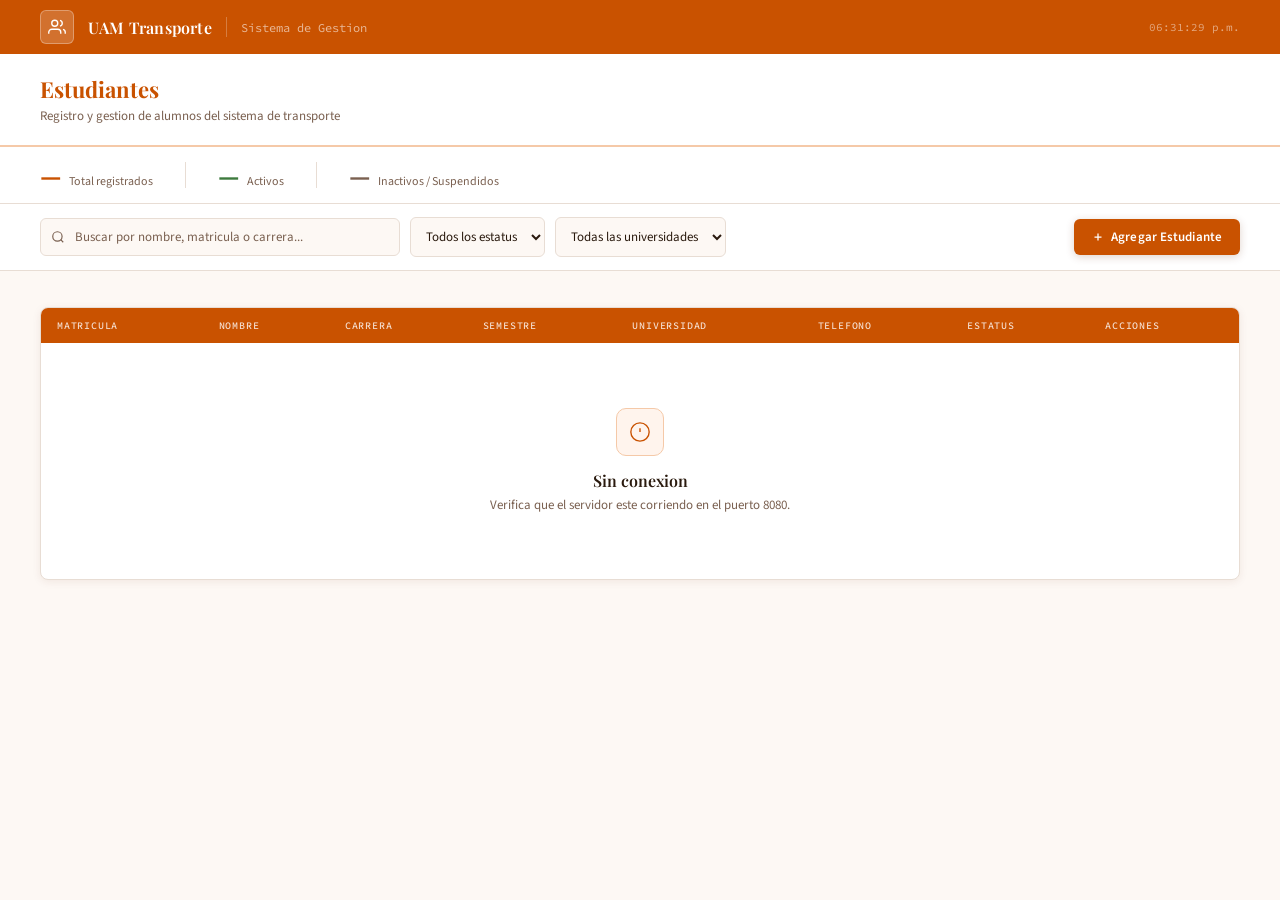
<file: TrasporteUAM/src/main/resources/static/estudiantes.html>
<!DOCTYPE html>
<html lang="es">
<head>
    <meta charset="UTF-8">
    <meta name="viewport" content="width=device-width, initial-scale=1.0">
    <title>Estudiantes — UAM Transporte</title>
    <link href="https://fonts.googleapis.com/css2?family=Playfair+Display:wght@400;600;700&family=Source+Sans+3:wght@300;400;500;600&family=Source+Code+Pro:wght@400;500&display=swap" rel="stylesheet">
    <style>
        :root {
            --naranja:     #c95200;
            --naranja-mid: #e06010;
            --naranja-lt:  #fff4ed;
            --naranja-brd: #f5c9a8;
            --blanco:      #ffffff;
            --fondo:       #fdf8f4;
            --borde:       #e8ddd4;
            --texto:       #2a1a0e;
            --suave:       #7a6050;
            --verde:       #3d7a3d;
            --verde-lt:    #eaf4ea;
            --rojo:        #a83232;
            --rojo-lt:     #fbeaea;
            --sombra:      0 2px 8px rgba(100,40,0,0.08);
        }
        *, *::before, *::after { box-sizing: border-box; margin: 0; padding: 0; }
        body { font-family: 'Source Sans 3', sans-serif; background: var(--fondo); color: var(--texto); font-size: 14px; min-height: 100vh; }

        .topbar { background: var(--naranja); height: 54px; padding: 0 40px; display: flex; align-items: center; justify-content: space-between; box-shadow: 0 2px 12px rgba(100,40,0,0.18); }
        .topbar-left { display: flex; align-items: center; gap: 14px; }
        .topbar-logo { width: 34px; height: 34px; background: rgba(255,255,255,0.18); border: 1px solid rgba(255,255,255,0.3); border-radius: 6px; display: flex; align-items: center; justify-content: center; }
        .topbar-logo svg { width: 18px; height: 18px; stroke: white; fill: none; stroke-width: 1.8; }
        .topbar h1 { font-family: 'Playfair Display', serif; font-size: 16px; font-weight: 600; color: white; letter-spacing: 0.2px; }
        .topbar-sep { width: 1px; height: 20px; background: rgba(255,255,255,0.25); }
        .topbar-sub { font-size: 12px; color: rgba(255,255,255,0.6); font-family: 'Source Code Pro', monospace; }
        .topbar-right { font-family: 'Source Code Pro', monospace; font-size: 11px; color: rgba(255,255,255,0.5); }

        .page-header { background: var(--blanco); border-bottom: 2px solid var(--naranja-brd); padding: 20px 40px; }
        .page-header h2 { font-family: 'Playfair Display', serif; font-size: 22px; font-weight: 700; color: var(--naranja); }
        .page-header p { font-size: 13px; color: var(--suave); margin-top: 3px; }

        .stats-bar { background: var(--blanco); border-bottom: 1px solid var(--borde); padding: 12px 40px; display: flex; gap: 32px; align-items: center; }
        .stat { display: flex; align-items: baseline; gap: 8px; }
        .stat-num { font-family: 'Playfair Display', serif; font-size: 24px; font-weight: 700; color: var(--naranja); }
        .stat-num.verde { color: var(--verde); }
        .stat-num.gris { color: var(--suave); }
        .stat-label { font-size: 12px; color: var(--suave); }
        .stat-sep { width: 1px; height: 26px; background: var(--borde); }

        .toolbar { background: var(--blanco); border-bottom: 1px solid var(--borde); padding: 13px 40px; display: flex; align-items: center; gap: 10px; flex-wrap: wrap; }
        .search-box { position: relative; flex: 1; min-width: 220px; max-width: 360px; }
        .search-box svg { position: absolute; left: 11px; top: 50%; transform: translateY(-50%); width: 14px; height: 14px; stroke: var(--suave); fill: none; stroke-width: 2; pointer-events: none; }
        .search-input { width: 100%; padding: 9px 11px 9px 34px; border: 1.5px solid var(--borde); border-radius: 6px; font-family: 'Source Sans 3', sans-serif; font-size: 13px; color: var(--texto); background: var(--fondo); outline: none; transition: border-color 0.15s; }
        .search-input:focus { border-color: var(--naranja); background: var(--blanco); }
        .search-input::placeholder { color: var(--suave); }
        .filter-select { padding: 9px 11px; border: 1.5px solid var(--borde); border-radius: 6px; font-family: 'Source Sans 3', sans-serif; font-size: 13px; color: var(--texto); background: var(--fondo); outline: none; cursor: pointer; transition: border-color 0.15s; }
        .filter-select:focus { border-color: var(--naranja); }
        .toolbar-right { margin-left: auto; }

        .btn { display: inline-flex; align-items: center; gap: 7px; padding: 9px 18px; border-radius: 6px; font-family: 'Source Sans 3', sans-serif; font-size: 13px; font-weight: 600; cursor: pointer; border: none; transition: all 0.15s; letter-spacing: 0.1px; }
        .btn-primary { background: var(--naranja); color: white; box-shadow: 0 2px 8px rgba(100,40,0,0.2); }
        .btn-primary:hover { background: var(--naranja-mid); }
        .btn-secondary { background: var(--blanco); color: var(--texto); border: 1.5px solid var(--borde); }
        .btn-secondary:hover { border-color: var(--naranja); color: var(--naranja); background: var(--naranja-lt); }
        .btn-danger { background: var(--blanco); color: var(--rojo); border: 1.5px solid #e8b8b8; }
        .btn-danger:hover { background: var(--rojo-lt); border-color: var(--rojo); }
        .btn-sm { padding: 5px 12px; font-size: 12px; }

        .content { padding: 26px 40px; }
        .table-meta { font-family: 'Source Code Pro', monospace; font-size: 11px; color: var(--suave); margin-bottom: 10px; }
        .table-meta span { color: var(--naranja); font-weight: 500; }

        .table-wrap { background: var(--blanco); border: 1.5px solid var(--borde); border-radius: 8px; overflow: hidden; box-shadow: var(--sombra); }
        table { width: 100%; border-collapse: collapse; }
        thead { background: var(--naranja); }
        th { padding: 11px 16px; text-align: left; font-family: 'Source Code Pro', monospace; font-size: 10px; font-weight: 500; letter-spacing: 0.8px; text-transform: uppercase; color: rgba(255,255,255,0.82); white-space: nowrap; }
        td { padding: 13px 16px; font-size: 13px; color: var(--texto); border-bottom: 1px solid var(--borde); vertical-align: middle; }
        tbody tr:last-child td { border-bottom: none; }
        tbody tr:hover td { background: var(--naranja-lt); }
        .td-mono { font-family: 'Source Code Pro', monospace; font-size: 12px; color: var(--naranja); font-weight: 500; }
        .td-nombre { font-weight: 600; }
        .td-sub { font-size: 11px; color: var(--suave); margin-top: 2px; }
        .td-actions { display: flex; gap: 6px; }

        .badge { display: inline-flex; align-items: center; padding: 3px 10px; border-radius: 100px; font-size: 11px; font-weight: 600; letter-spacing: 0.2px; }
        .badge-activo { background: var(--verde-lt); color: var(--verde); }
        .badge-inactivo { background: var(--fondo); color: var(--suave); border: 1px solid var(--borde); }
        .badge-suspendido { background: var(--rojo-lt); color: var(--rojo); }

        .empty { text-align: center; padding: 52px 20px; color: var(--suave); }
        .empty-icon { width: 48px; height: 48px; background: var(--naranja-lt); border-radius: 10px; display: flex; align-items: center; justify-content: center; margin: 0 auto 14px; border: 1.5px solid var(--naranja-brd); }
        .empty-icon svg { width: 22px; height: 22px; stroke: var(--naranja); fill: none; stroke-width: 1.5; }
        .empty h3 { font-family: 'Playfair Display', serif; font-size: 16px; font-weight: 600; color: var(--texto); margin-bottom: 5px; }
        .empty p { font-size: 13px; }
        .spinner { width: 24px; height: 24px; border: 2.5px solid var(--borde); border-top-color: var(--naranja); border-radius: 50%; animation: spin 0.7s linear infinite; margin: 0 auto 12px; }
        @keyframes spin { to { transform: rotate(360deg); } }

        .overlay { display: none; position: fixed; inset: 0; background: rgba(40,15,0,0.5); z-index: 200; align-items: center; justify-content: center; }
        .overlay.open { display: flex; }
        .modal { background: var(--blanco); border-radius: 10px; width: 100%; max-width: 500px; max-height: 92vh; overflow-y: auto; box-shadow: 0 16px 48px rgba(100,40,0,0.2); animation: fadeUp 0.2s ease; border: 1.5px solid var(--borde); }
        @keyframes fadeUp { from { opacity: 0; transform: translateY(12px); } to { opacity: 1; transform: translateY(0); } }
        .modal-head { background: var(--naranja); padding: 18px 22px; border-radius: 9px 9px 0 0; display: flex; align-items: center; justify-content: space-between; }
        .modal-head h3 { font-family: 'Playfair Display', serif; font-size: 17px; font-weight: 700; color: white; }
        .modal-close { width: 28px; height: 28px; border-radius: 5px; border: 1px solid rgba(255,255,255,0.25); background: transparent; cursor: pointer; display: flex; align-items: center; justify-content: center; transition: background 0.15s; }
        .modal-close:hover { background: rgba(255,255,255,0.15); }
        .modal-close svg { width: 12px; height: 12px; stroke: white; fill: none; stroke-width: 2.5; }
        .modal-body { padding: 18px 22px; }
        .form-section { margin-bottom: 16px; padding-bottom: 16px; border-bottom: 1px solid var(--borde); }
        .form-section:last-child { border-bottom: none; margin-bottom: 0; padding-bottom: 0; }
        .form-section-title { font-family: 'Source Code Pro', monospace; font-size: 10px; font-weight: 500; letter-spacing: 0.8px; text-transform: uppercase; color: var(--naranja); margin-bottom: 12px; padding-bottom: 6px; border-bottom: 1px solid var(--naranja-lt); }
        .form-row { display: grid; grid-template-columns: 1fr 1fr; gap: 10px; }
        .form-group { margin-bottom: 12px; }
        .form-group:last-child { margin-bottom: 0; }
        .form-group label { display: block; font-size: 11px; font-weight: 600; color: var(--suave); margin-bottom: 5px; text-transform: uppercase; letter-spacing: 0.5px; }
        .form-group input, .form-group select { width: 100%; padding: 9px 12px; border: 1.5px solid var(--borde); border-radius: 6px; font-family: 'Source Sans 3', sans-serif; font-size: 13px; color: var(--texto); background: var(--fondo); outline: none; transition: border-color 0.15s; }
        .form-group input:focus, .form-group select:focus { border-color: var(--naranja); background: var(--blanco); }
        .form-group input:disabled { opacity: 0.55; cursor: not-allowed; }
        .modal-foot { padding: 14px 22px; border-top: 1px solid var(--borde); display: flex; gap: 8px; justify-content: flex-end; background: var(--fondo); border-radius: 0 0 9px 9px; }

        .toasts { position: fixed; bottom: 20px; right: 20px; z-index: 999; display: flex; flex-direction: column; gap: 8px; }
        .toast { background: var(--blanco); border-left: 4px solid var(--verde); border-radius: 6px; padding: 11px 16px; font-size: 13px; font-weight: 500; box-shadow: 0 4px 16px rgba(100,40,0,0.12); min-width: 230px; animation: toastIn 0.2s ease; color: var(--texto); }
        .toast.error { border-left-color: var(--rojo); }
        @keyframes toastIn { from { opacity: 0; transform: translateX(10px); } to { opacity: 1; transform: translateX(0); } }
    </style>
</head>
<body>

<div class="topbar">
    <div class="topbar-left">
        <div class="topbar-logo">
            <svg viewBox="0 0 24 24"><path d="M17 21v-2a4 4 0 0 0-4-4H5a4 4 0 0 0-4 4v2"/><circle cx="9" cy="7" r="4"/><path d="M23 21v-2a4 4 0 0 0-3-3.87m-4-12a4 4 0 0 1 0 7.75"/></svg>
        </div>
        <h1>UAM Transporte</h1>
        <div class="topbar-sep"></div>
        <span class="topbar-sub">Sistema de Gestion</span>
    </div>
    <div class="topbar-right" id="reloj"></div>
</div>

<div class="page-header">
    <h2>Estudiantes</h2>
    <p>Registro y gestion de alumnos del sistema de transporte</p>
</div>

<div class="stats-bar">
    <div class="stat">
        <div class="stat-num" id="stat-total">—</div>
        <div class="stat-label">Total registrados</div>
    </div>
    <div class="stat-sep"></div>
    <div class="stat">
        <div class="stat-num verde" id="stat-activos">—</div>
        <div class="stat-label">Activos</div>
    </div>
    <div class="stat-sep"></div>
    <div class="stat">
        <div class="stat-num gris" id="stat-otros">—</div>
        <div class="stat-label">Inactivos / Suspendidos</div>
    </div>
</div>

<div class="toolbar">
    <div class="search-box">
        <svg viewBox="0 0 24 24"><circle cx="11" cy="11" r="8"/><path d="m21 21-4.35-4.35"/></svg>
        <input class="search-input" type="text" id="buscador" placeholder="Buscar por nombre, matricula o carrera..." oninput="filtrar()">
    </div>
    <select class="filter-select" id="fil-estatus" onchange="filtrar()">
        <option value="">Todos los estatus</option>
        <option value="ACTIVO">Activo</option>
        <option value="INACTIVO">Inactivo</option>
        <option value="SUSPENDIDO">Suspendido</option>
    </select>
    <select class="filter-select" id="fil-universidad" onchange="filtrar()">
        <option value="">Todas las universidades</option>
    </select>
    <div class="toolbar-right">
        <button class="btn btn-primary" onclick="abrirModal()">
            <svg width="12" height="12" viewBox="0 0 24 24" fill="none" stroke="currentColor" stroke-width="2.5"><path d="M12 5v14M5 12h14"/></svg>
            Agregar Estudiante
        </button>
    </div>
</div>

<div class="content">
    <div class="table-meta" id="table-meta"></div>
    <div class="table-wrap">
        <table>
            <thead>
            <tr>
                <th>Matricula</th>
                <th>Nombre</th>
                <th>Carrera</th>
                <th>Semestre</th>
                <th>Universidad</th>
                <th>Telefono</th>
                <th>Estatus</th>
                <th>Acciones</th>
            </tr>
            </thead>
            <tbody id="tbody">
            <tr><td colspan="8"><div class="empty"><div class="spinner"></div><p>Cargando datos...</p></div></td></tr>
            </tbody>
        </table>
    </div>
</div>

<div class="overlay" id="overlay">
    <div class="modal">
        <div class="modal-head">
            <h3 id="modal-title">Nuevo Estudiante</h3>
            <button class="modal-close" onclick="cerrarModal()"><svg viewBox="0 0 24 24"><path d="M18 6 6 18M6 6l12 12"/></svg></button>
        </div>
        <div class="modal-body">
            <div class="form-section">
                <div class="form-section-title">Datos Academicos</div>
                <div class="form-row">
                    <div class="form-group"><label>Matricula</label><input type="text" id="f-matricula" placeholder="Ej. 2023001"></div>
                    <div class="form-group"><label>Universidad</label><select id="f-universidad"></select></div>
                </div>
                <div class="form-row">
                    <div class="form-group"><label>Carrera</label><input type="text" id="f-carrera" placeholder="Ej. Ing. en Computacion"></div>
                    <div class="form-group"><label>Semestre</label><input type="number" id="f-semestre" placeholder="Ej. 5" min="1" max="12"></div>
                </div>
            </div>
            <div class="form-section">
                <div class="form-section-title">Datos Personales</div>
                <div class="form-group"><label>Nombre completo</label><input type="text" id="f-nombre" placeholder="Nombre y apellidos"></div>
                <div class="form-row">
                    <div class="form-group"><label>Telefono</label><input type="text" id="f-telefono" placeholder="Ej. 5512345678"></div>
                    <div class="form-group"><label>Estatus</label>
                        <select id="f-estatus">
                            <option value="ACTIVO">Activo</option>
                            <option value="INACTIVO">Inactivo</option>
                            <option value="SUSPENDIDO">Suspendido</option>
                        </select>
                    </div>
                </div>
                <div class="form-group"><label>Direccion</label><input type="text" id="f-direccion" placeholder="Calle, colonia, delegacion"></div>
            </div>
        </div>
        <div class="modal-foot">
            <button class="btn btn-secondary" onclick="cerrarModal()">Cancelar</button>
            <button class="btn btn-primary" onclick="guardar()">Guardar</button>
        </div>
    </div>
</div>

<div class="toasts" id="toasts"></div>

<script>
    const API = 'http://localhost:8080';
    let datos = [];
    let universidades = [];
    let editando = false;

    function tick() {
        document.getElementById('reloj').textContent =
            new Date().toLocaleTimeString('es-MX', {hour:'2-digit',minute:'2-digit',second:'2-digit'});
    }
    setInterval(tick, 1000); tick();

    function toast(msg, tipo) {
        const c = document.getElementById('toasts');
        const t = document.createElement('div');
        t.className = 'toast' + (tipo === 'err' ? ' error' : '');
        t.textContent = msg;
        c.appendChild(t);
        setTimeout(() => t.remove(), 3000);
    }

    function badge(val) {
        const map = { ACTIVO: 'activo', INACTIVO: 'inactivo', SUSPENDIDO: 'suspendido' };
        return `<span class="badge badge-${map[val]||'inactivo'}">${val}</span>`;
    }

    function getNombreUniv(id) {
        return universidades.find(u => u.idUniversidad === id)?.nombre || ('ID ' + id);
    }

    async function cargarUniversidades() {
        try {
            universidades = await fetch(API + '/universidades').then(r => r.json());
            const sel = document.getElementById('f-universidad');
            const fil = document.getElementById('fil-universidad');
            sel.innerHTML = universidades.map(u => `<option value="${u.idUniversidad}">${u.nombre}</option>`).join('');
            fil.innerHTML = '<option value="">Todas las universidades</option>' +
                universidades.map(u => `<option value="${u.idUniversidad}">${u.nombre}</option>`).join('');
        } catch(e) {}
    }

    function abrirModal(data) {
        editando = !!data;
        document.getElementById('overlay').classList.add('open');
        const mat = document.getElementById('f-matricula');
        mat.value = data ? data.matricula : '';
        mat.disabled = !!data;
        document.getElementById('f-nombre').value = data ? data.nombre : '';
        document.getElementById('f-carrera').value = data ? (data.carrera || '') : '';
        document.getElementById('f-semestre').value = data ? (data.semestre || '') : '';
        document.getElementById('f-telefono').value = data ? (data.telefono || '') : '';
        document.getElementById('f-direccion').value = data ? (data.direccion || '') : '';
        document.getElementById('f-estatus').value = data ? (data.estatus || 'ACTIVO') : 'ACTIVO';
        if (data) setTimeout(() => document.getElementById('f-universidad').value = data.idUniversidad, 50);
        document.getElementById('modal-title').textContent = data ? 'Editar Estudiante' : 'Nuevo Estudiante';
    }

    function cerrarModal() {
        document.getElementById('overlay').classList.remove('open');
        document.getElementById('f-matricula').disabled = false;
    }

    async function guardar() {
        const matricula = document.getElementById('f-matricula').value.trim();
        if (!matricula) { toast('La matricula es obligatoria', 'err'); return; }
        const nombre = document.getElementById('f-nombre').value.trim();
        if (!nombre) { toast('El nombre es obligatorio', 'err'); return; }
        const body = {
            matricula,
            idUniversidad: parseInt(document.getElementById('f-universidad').value),
            nombre,
            carrera: document.getElementById('f-carrera').value.trim(),
            semestre: parseInt(document.getElementById('f-semestre').value) || 0,
            telefono: document.getElementById('f-telefono').value.trim(),
            direccion: document.getElementById('f-direccion').value.trim(),
            estatus: document.getElementById('f-estatus').value,
        };
        try {
            if (editando) {
                await fetch(API + '/estudiantes/' + matricula, { method: 'PATCH', headers: {'Content-Type':'application/json'}, body: JSON.stringify(body) });
                toast('Estudiante actualizado');
            } else {
                await fetch(API + '/estudiantes', { method: 'POST', headers: {'Content-Type':'application/json'}, body: JSON.stringify(body) });
                toast('Estudiante registrado');
            }
            cerrarModal(); cargar();
        } catch(e) { toast('Error al conectar con el servidor', 'err'); }
    }

    async function eliminar(matricula, nombre) {
        if (!confirm('Eliminar a "' + nombre + '"?')) return;
        try {
            await fetch(API + '/estudiantes/' + matricula, { method: 'DELETE' });
            toast('Estudiante eliminado'); cargar();
        } catch(e) { toast('Error al eliminar', 'err'); }
    }

    function filtrar() {
        const q = document.getElementById('buscador').value.toLowerCase();
        const est = document.getElementById('fil-estatus').value;
        const univ = document.getElementById('fil-universidad').value;
        renderTabla(datos.filter(e =>
            (!q || (e.matricula||'').toLowerCase().includes(q) || (e.nombre||'').toLowerCase().includes(q) || (e.carrera||'').toLowerCase().includes(q)) &&
            (!est || e.estatus === est) &&
            (!univ || String(e.idUniversidad) === univ)
        ));
    }

    function renderTabla(lista) {
        const activos = datos.filter(e => e.estatus === 'ACTIVO').length;
        document.getElementById('stat-total').textContent = datos.length;
        document.getElementById('stat-activos').textContent = activos;
        document.getElementById('stat-otros').textContent = datos.length - activos;
        document.getElementById('table-meta').innerHTML = 'Mostrando <span>' + lista.length + '</span> de <span>' + datos.length + '</span> registros';
        const tbody = document.getElementById('tbody');
        if (!lista.length) {
            tbody.innerHTML = `<tr><td colspan="8"><div class="empty">
      <div class="empty-icon"><svg viewBox="0 0 24 24"><path d="M17 21v-2a4 4 0 0 0-4-4H5a4 4 0 0 0-4 4v2"/><circle cx="9" cy="7" r="4"/></svg></div>
      <h3>Sin resultados</h3><p>No se encontraron coincidencias con los filtros aplicados.</p>
    </div></td></tr>`;
            return;
        }
        tbody.innerHTML = lista.map(e => `
    <tr>
      <td class="td-mono">${e.matricula}</td>
      <td>
        <div class="td-nombre">${e.nombre}</div>
        <div class="td-sub">${e.direccion || ''}</div>
      </td>
      <td>${e.carrera || '—'}</td>
      <td style="text-align:center;font-family:'Source Code Pro',monospace;font-size:12px">${e.semestre || '—'}</td>
      <td style="font-size:12px">${getNombreUniv(e.idUniversidad)}</td>
      <td style="font-family:'Source Code Pro',monospace;font-size:12px">${e.telefono || '—'}</td>
      <td>${badge(e.estatus)}</td>
      <td><div class="td-actions">
        <button class="btn btn-secondary btn-sm" onclick='abrirModal(${JSON.stringify(e)})'>Editar</button>
        <button class="btn btn-danger btn-sm" onclick='eliminar("${e.matricula}","${e.nombre}")'>Eliminar</button>
      </div></td>
    </tr>`).join('');
    }

    async function cargar() {
        document.getElementById('tbody').innerHTML = `<tr><td colspan="8"><div class="empty"><div class="spinner"></div><p>Cargando...</p></div></td></tr>`;
        try {
            datos = await fetch(API + '/estudiantes').then(r => r.json());
            renderTabla(datos);
        } catch(e) {
            document.getElementById('tbody').innerHTML = `<tr><td colspan="8"><div class="empty">
      <div class="empty-icon"><svg viewBox="0 0 24 24"><circle cx="12" cy="12" r="10"/><path d="M12 8v4m0 4h.01"/></svg></div>
      <h3>Sin conexion</h3><p>Verifica que el servidor este corriendo en el puerto 8080.</p>
    </div></td></tr>`;
        }
    }

    document.addEventListener('keydown', e => { if (e.key === 'Escape') cerrarModal(); });
    document.getElementById('overlay').addEventListener('click', e => { if (e.target === e.currentTarget) cerrarModal(); });
    cargarUniversidades().then(() => cargar());
</script>
</body>
</html>
</file>
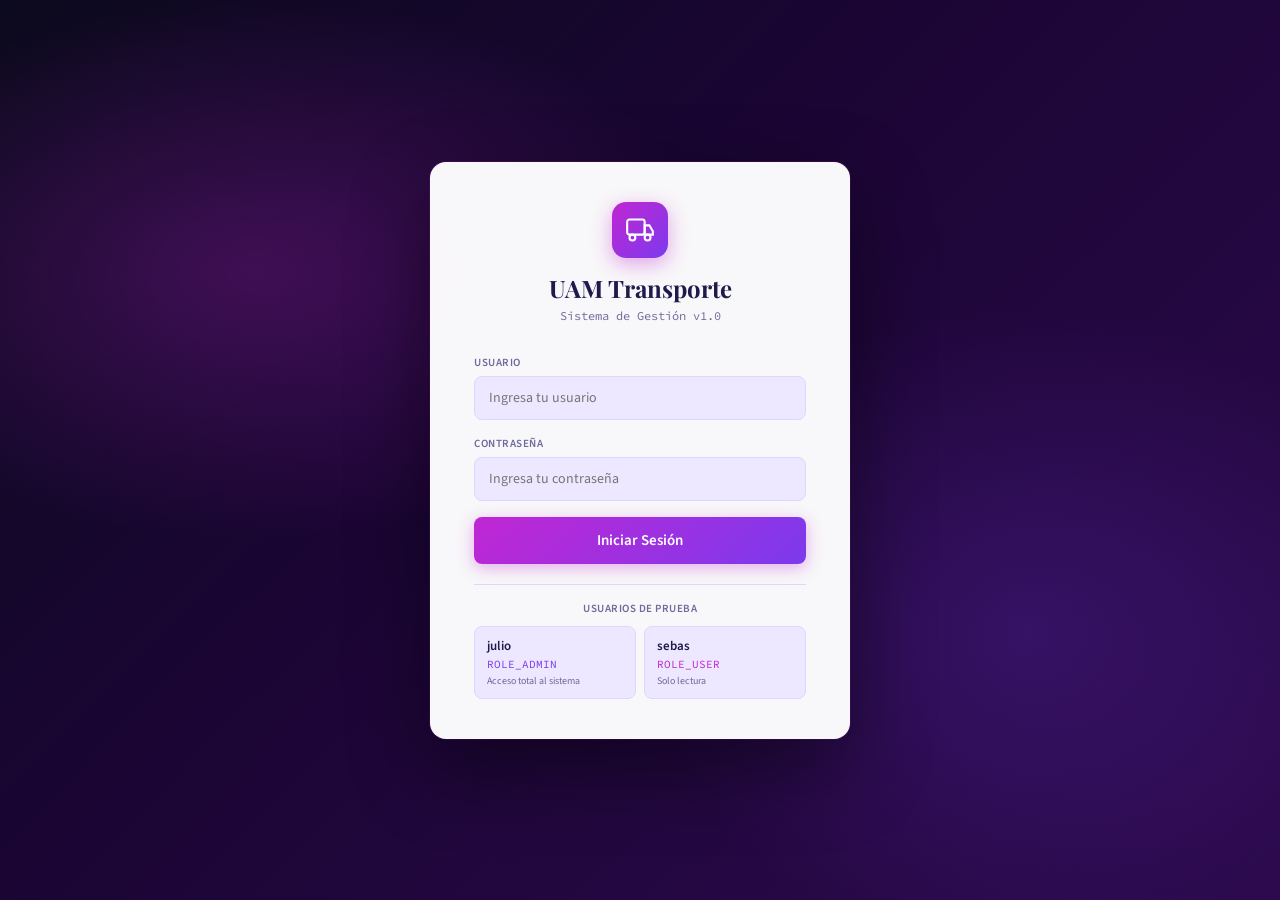
<file: TrasporteUAM/src/main/resources/static/indexfinal.html>
<!DOCTYPE html>
<html lang="es">
<head>
    <meta charset="UTF-8">
    <meta name="viewport" content="width=device-width, initial-scale=1.0">
    <title>UAM Transporte — Sistema de Gestion</title>
    <link href="https://fonts.googleapis.com/css2?family=Playfair+Display:wght@600;700&family=Source+Sans+3:wght@300;400;500;600&family=Source+Code+Pro:wght@400;500&display=swap" rel="stylesheet">
    <style>
        :root {
            --naranja:     #c026d3;
            --naranja-mid: #d946ef;
            --naranja-lt:  #fdf4ff;
            --rojo:        #e11d48;
            --verde:       #059669;
            --verde-lt:    #d1fae5;
            --azul-dark:   #0c0a1e;
            --azul-sidebar:#100e2b;
            --sidebar-w:   240px;
            --blanco:      rgba(255,255,255,0.82);
            --fondo:       #ede8ff;
            --borde:       #ddd6fe;
            --texto:       #1e1b4b;
            --suave:       #6d6a9c;
            --amarillo:    #d97706;
            --amarillo-lt: #fffbeb;
            --acento:      #7c3aed;
            --acento-lt:   #ede9fe;
            --sombra:      0 2px 12px rgba(124,58,237,0.10);
        }

        *, *::before, *::after { box-sizing: border-box; margin: 0; padding: 0; }

        body {
            font-family: 'Source Sans 3', sans-serif;
            background: linear-gradient(160deg, #ede8ff 0%, #e8e0ff 40%, #f0e8ff 100%);
            background-attachment: fixed;
            color: var(--texto);
            font-size: 14px;
            min-height: 100vh;
            display: flex;
        }

        /* ══ LOGIN SCREEN ══ */
        #login-screen {
            position: fixed;
            inset: 0;
            background: linear-gradient(135deg, var(--azul-dark) 0%, #1a0533 40%, #2d0a4e 100%);
            display: flex;
            align-items: center;
            justify-content: center;
            z-index: 9999;
            transition: opacity 0.4s ease;
        }

        #login-screen::before {
            content: '';
            position: absolute;
            inset: 0;
            background:
                    radial-gradient(ellipse 60% 50% at 20% 30%, rgba(192,38,211,0.25) 0%, transparent 60%),
                    radial-gradient(ellipse 50% 60% at 80% 70%, rgba(124,58,237,0.20) 0%, transparent 60%);
            pointer-events: none;
        }

        #login-screen.hidden {
            opacity: 0;
            pointer-events: none;
        }

        .login-card {
            background: rgba(255,255,255,0.97);
            border-radius: 16px;
            padding: 40px 44px;
            width: 100%;
            max-width: 420px;
            box-shadow: 0 30px 80px rgba(0,0,0,0.45), 0 0 0 1px rgba(192,38,211,0.15);
            position: relative;
            z-index: 1;
        }

        .login-brand {
            text-align: center;
            margin-bottom: 32px;
        }

        .login-logo {
            width: 56px; height: 56px;
            background: linear-gradient(135deg, var(--naranja), var(--acento));
            border-radius: 14px;
            display: flex; align-items: center; justify-content: center;
            margin: 0 auto 14px;
            box-shadow: 0 6px 20px rgba(192,38,211,0.40);
        }

        .login-logo svg {
            width: 28px; height: 28px;
            stroke: white; fill: none; stroke-width: 1.8;
        }

        .login-title {
            font-family: 'Playfair Display', serif;
            font-size: 24px;
            font-weight: 700;
            color: var(--texto);
            margin-bottom: 4px;
        }

        .login-sub {
            font-size: 12px;
            color: var(--suave);
            font-family: 'Source Code Pro', monospace;
        }

        .login-form-group {
            margin-bottom: 16px;
        }

        .login-form-group label {
            display: block;
            font-size: 11px;
            font-weight: 600;
            color: var(--suave);
            margin-bottom: 6px;
            text-transform: uppercase;
            letter-spacing: 0.5px;
        }

        .login-form-group input {
            width: 100%;
            padding: 11px 14px;
            border: 1.5px solid var(--borde);
            border-radius: 8px;
            font-family: 'Source Sans 3', sans-serif;
            font-size: 14px;
            color: var(--texto);
            background: var(--fondo);
            outline: none;
            transition: border-color 0.15s, box-shadow 0.15s;
        }

        .login-form-group input:focus {
            border-color: var(--naranja);
            background: var(--blanco);
            box-shadow: 0 0 0 3px rgba(192,38,211,0.12);
        }

        .login-error {
            background: #fff1f2;
            border: 1px solid #fecdd3;
            border-radius: 7px;
            padding: 10px 14px;
            font-size: 13px;
            color: var(--rojo);
            margin-bottom: 16px;
            display: none;
        }

        .login-btn {
            width: 100%;
            padding: 13px;
            background: linear-gradient(135deg, var(--naranja), var(--acento));
            color: white;
            border: none;
            border-radius: 8px;
            font-family: 'Source Sans 3', sans-serif;
            font-size: 15px;
            font-weight: 600;
            cursor: pointer;
            transition: opacity 0.15s, box-shadow 0.15s;
            box-shadow: 0 4px 16px rgba(192,38,211,0.35);
            margin-bottom: 20px;
        }

        .login-btn:hover { opacity: 0.9; box-shadow: 0 6px 22px rgba(192,38,211,0.45); }

        .login-demo-section {
            border-top: 1px solid var(--borde);
            padding-top: 16px;
        }

        .login-demo-label {
            font-size: 11px;
            font-weight: 600;
            color: var(--suave);
            text-transform: uppercase;
            letter-spacing: 0.5px;
            margin-bottom: 10px;
            text-align: center;
        }

        .login-demo-users {
            display: grid;
            grid-template-columns: 1fr 1fr;
            gap: 8px;
        }

        .demo-user-btn {
            border: 1.5px solid var(--borde);
            border-radius: 8px;
            padding: 10px 12px;
            cursor: pointer;
            background: var(--fondo);
            text-align: left;
            transition: all 0.15s;
        }

        .demo-user-btn:hover {
            border-color: var(--naranja);
            background: var(--naranja-lt);
        }

        .demo-user-btn.admin-btn:hover {
            border-color: var(--acento);
            background: var(--acento-lt);
        }

        .demo-user-name {
            font-weight: 600;
            font-size: 13px;
            color: var(--texto);
            display: block;
        }

        .demo-user-role {
            font-size: 11px;
            font-family: 'Source Code Pro', monospace;
            margin-top: 2px;
        }

        .demo-user-btn.admin-btn .demo-user-role { color: var(--acento); }
        .demo-user-btn:not(.admin-btn) .demo-user-role { color: var(--naranja); }

        .demo-user-perms {
            font-size: 10px;
            color: var(--suave);
            margin-top: 3px;
        }

        /* ══ USER BADGE (topbar) ══ */
        .user-badge {
            display: flex;
            align-items: center;
            gap: 10px;
        }

        .user-avatar {
            width: 32px; height: 32px;
            border-radius: 8px;
            display: flex; align-items: center; justify-content: center;
            font-weight: 700;
            font-size: 13px;
            color: white;
        }

        .user-avatar.admin { background: linear-gradient(135deg, var(--acento), #4f46e5); }
        .user-avatar.user  { background: linear-gradient(135deg, var(--naranja), var(--naranja-mid)); }

        .user-info { text-align: right; }
        .user-name { font-size: 13px; font-weight: 600; color: var(--texto); }
        .user-role-badge {
            font-size: 10px;
            font-family: 'Source Code Pro', monospace;
            padding: 2px 7px;
            border-radius: 100px;
            font-weight: 600;
        }
        .user-role-badge.admin { background: var(--acento-lt); color: var(--acento); }
        .user-role-badge.user  { background: var(--naranja-lt); color: var(--naranja); }

        .logout-btn {
            padding: 6px 12px;
            background: var(--blanco);
            border: 1.5px solid var(--borde);
            border-radius: 6px;
            font-size: 12px;
            font-family: 'Source Sans 3', sans-serif;
            font-weight: 600;
            color: var(--suave);
            cursor: pointer;
            transition: all 0.15s;
            margin-left: 8px;
        }

        .logout-btn:hover { border-color: var(--rojo); color: var(--rojo); background: #fff1f2; }

        /* ══ ROLE INDICATOR in sidebar ══ */
        .role-indicator {
            background: rgba(192,38,211,0.10);
            border: 1px solid rgba(192,38,211,0.20);
            border-radius: 8px;
            padding: 10px 12px;
            margin: 0 10px 12px;
            display: flex;
            align-items: center;
            gap: 9px;
        }

        .role-dot {
            width: 8px; height: 8px;
            border-radius: 50%;
            flex-shrink: 0;
        }

        .role-dot.admin { background: #a78bfa; box-shadow: 0 0 6px #a78bfa; }
        .role-dot.user  { background: var(--naranja-mid); box-shadow: 0 0 6px var(--naranja-mid); }

        .role-info-name {
            font-size: 12px;
            font-weight: 600;
            color: white;
        }

        .role-info-label {
            font-size: 10px;
            font-family: 'Source Code Pro', monospace;
            color: rgba(255,255,255,0.4);
        }

        /* ══ LOCKED NAV ITEM ══ */
        .nav-item.locked {
            opacity: 0.35;
            cursor: not-allowed;
            pointer-events: none;
        }

        .nav-item.locked::after {
            content: '🔒';
            font-size: 11px;
            margin-left: auto;
        }

        /* ══ PERMISSION BANNER ══ */
        .perm-banner {
            background: #fffbeb;
            border: 1px solid #fde68a;
            border-radius: 8px;
            padding: 10px 16px;
            font-size: 12px;
            color: #92400e;
            font-weight: 500;
            margin-bottom: 16px;
            display: flex;
            align-items: center;
            gap: 8px;
        }

        /* ══ SIDEBAR ══ */
        .sidebar {
            width: var(--sidebar-w);
            min-height: 100vh;
            background: var(--azul-sidebar);
            position: fixed;
            left: 0; top: 0;
            display: flex;
            flex-direction: column;
            z-index: 100;
            box-shadow: 4px 0 24px rgba(192,38,211,0.15);
        }

        .sidebar::before {
            content: '';
            position: absolute;
            top: 0; left: 0; right: 0;
            height: 200px;
            background: radial-gradient(ellipse 120% 80% at 50% 0%, rgba(192,38,211,0.18) 0%, transparent 70%);
            pointer-events: none;
        }

        .sidebar-brand {
            padding: 22px 20px 18px;
            border-bottom: 1px solid rgba(255,255,255,0.07);
            position: relative;
        }

        .brand-logo {
            width: 38px; height: 38px;
            background: linear-gradient(135deg, var(--naranja), var(--acento));
            border-radius: 8px;
            display: flex; align-items: center; justify-content: center;
            margin-bottom: 10px;
            box-shadow: 0 4px 12px rgba(192,38,211,0.35);
        }

        .brand-logo svg {
            width: 20px; height: 20px;
            stroke: white; fill: none; stroke-width: 1.8;
        }

        .brand-name {
            font-family: 'Playfair Display', serif;
            font-size: 16px;
            font-weight: 700;
            color: white;
            line-height: 1.2;
        }

        .brand-sub {
            font-size: 11px;
            color: rgba(255,255,255,0.35);
            margin-top: 3px;
            font-family: 'Source Code Pro', monospace;
        }

        .sidebar-nav {
            flex: 1;
            padding: 16px 10px;
            overflow-y: auto;
            position: relative;
        }

        .nav-section-label {
            font-size: 9px;
            font-weight: 600;
            letter-spacing: 1.5px;
            text-transform: uppercase;
            color: rgba(255,255,255,0.25);
            padding: 10px 10px 5px;
            font-family: 'Source Code Pro', monospace;
        }

        .nav-item {
            display: flex;
            align-items: center;
            gap: 10px;
            padding: 10px 12px;
            border-radius: 7px;
            cursor: pointer;
            transition: all 0.15s;
            color: rgba(255,255,255,0.55);
            font-size: 13px;
            font-weight: 500;
            border: none;
            background: none;
            width: 100%;
            text-align: left;
            margin-bottom: 2px;
        }

        .nav-item:hover { background: rgba(192,38,211,0.12); color: white; }
        .nav-item.active {
            background: linear-gradient(135deg, var(--naranja), var(--acento));
            color: white;
            box-shadow: 0 3px 12px rgba(192,38,211,0.40);
        }

        .nav-icon {
            width: 28px; height: 28px;
            border-radius: 6px;
            background: rgba(255,255,255,0.07);
            display: flex; align-items: center; justify-content: center;
            flex-shrink: 0;
        }

        .nav-icon svg { width: 14px; height: 14px; stroke: currentColor; fill: none; stroke-width: 1.8; }
        .nav-item.active .nav-icon { background: rgba(255,255,255,0.18); }

        .sidebar-footer {
            padding: 14px 20px;
            border-top: 1px solid rgba(255,255,255,0.06);
            font-size: 10px;
            color: rgba(255,255,255,0.2);
            font-family: 'Source Code Pro', monospace;
            text-align: center;
        }

        /* ══ MAIN ══ */
        .main { margin-left: var(--sidebar-w); flex: 1; display: flex; flex-direction: column; min-height: 100vh; }

        .topbar {
            background: rgba(255,255,255,0.80);
            backdrop-filter: blur(16px);
            -webkit-backdrop-filter: blur(16px);
            border-bottom: 1px solid var(--borde);
            padding: 0 32px;
            height: 54px;
            display: flex;
            align-items: center;
            justify-content: space-between;
            position: sticky;
            top: 0;
            z-index: 50;
            box-shadow: 0 1px 8px rgba(124,58,237,0.08);
        }

        .topbar-title {
            font-family: 'Playfair Display', serif;
            font-size: 18px;
            font-weight: 700;
            background: linear-gradient(135deg, var(--naranja), var(--acento));
            -webkit-background-clip: text;
            -webkit-text-fill-color: transparent;
            background-clip: text;
        }
        .topbar-right { display: flex; align-items: center; gap: 8px; }
        .topbar-clock { font-family: 'Source Code Pro', monospace; font-size: 11px; color: var(--suave); margin-right: 8px; }

        .content { padding: 28px 32px; flex: 1; }

        /* ══ SECTIONS ══ */
        .section { display: none; }
        .section.active { display: block; }

        /* ══ DASHBOARD ══ */
        .dash-grid { display: grid; grid-template-columns: repeat(4, 1fr); gap: 16px; margin-bottom: 24px; }
        .dash-card { background: rgba(255,255,255,0.75); backdrop-filter: blur(12px); -webkit-backdrop-filter: blur(12px);
            background: var(--blanco);
            border-radius: 12px;
            padding: 20px;
            border: 1px solid var(--borde);
            box-shadow: var(--sombra);
            border-top: 3px solid var(--naranja);
            transition: box-shadow 0.15s, transform 0.15s;
        }
        .dash-card:hover { box-shadow: 0 8px 24px rgba(124,58,237,0.15); transform: translateY(-1px); }
        .dash-card:nth-child(2) { border-top-color: var(--acento); }
        .dash-card:nth-child(3) { border-top-color: var(--verde); }
        .dash-card:nth-child(4) { border-top-color: #f59e0b; }
        .dash-card-icon { width: 36px; height: 36px; border-radius: 8px; background: var(--naranja-lt); display: flex; align-items: center; justify-content: center; margin-bottom: 14px; }
        .dash-card:nth-child(2) .dash-card-icon { background: var(--acento-lt); }
        .dash-card:nth-child(3) .dash-card-icon { background: var(--verde-lt); }
        .dash-card:nth-child(4) .dash-card-icon { background: var(--amarillo-lt); }
        .dash-card-icon svg { width: 18px; height: 18px; stroke: var(--naranja); fill: none; stroke-width: 1.8; }
        .dash-card:nth-child(2) .dash-card-icon svg { stroke: var(--acento); }
        .dash-card:nth-child(3) .dash-card-icon svg { stroke: var(--verde); }
        .dash-card:nth-child(4) .dash-card-icon svg { stroke: #f59e0b; }
        .dash-num { font-family: 'Playfair Display', serif; font-size: 34px; font-weight: 700; color: var(--texto); line-height: 1; margin-bottom: 4px; }
        .dash-label { font-size: 12px; color: var(--suave); font-weight: 500; }
        .dash-welcome { background: rgba(255,255,255,0.75); backdrop-filter: blur(12px); -webkit-backdrop-filter: blur(12px); border-radius: 12px; padding: 36px; border: 1px solid var(--borde); text-align: center; box-shadow: var(--sombra); }
        .dash-welcome h3 { font-family: 'Playfair Display', serif; font-size: 22px; font-weight: 700; background: linear-gradient(135deg, var(--naranja), var(--acento)); -webkit-background-clip: text; -webkit-text-fill-color: transparent; background-clip: text; margin-bottom: 8px; }
        .dash-welcome p { font-size: 14px; color: var(--suave); }
        .welcome-icon { width: 56px; height: 56px; background: linear-gradient(135deg, var(--naranja-lt), var(--acento-lt)); border-radius: 14px; display: flex; align-items: center; justify-content: center; margin: 0 auto 16px; border: 1.5px solid var(--borde); }
        .welcome-icon svg { width: 28px; height: 28px; stroke: var(--naranja); fill: none; stroke-width: 1.5; }

        /* ══ SECTION HEADER ══ */
        .sec-header { display: flex; align-items: center; justify-content: space-between; margin-bottom: 20px; }
        .sec-header h2 {
            font-family: 'Playfair Display', serif;
            font-size: 20px;
            font-weight: 700;
            background: linear-gradient(135deg, var(--naranja), var(--acento));
            -webkit-background-clip: text;
            -webkit-text-fill-color: transparent;
            background-clip: text;
        }
        .sec-header p { font-size: 12px; color: var(--suave); margin-top: 3px; }

        /* ══ TABLE ══ */
        .toolbar { background: rgba(255,255,255,0.75); backdrop-filter: blur(12px); -webkit-backdrop-filter: blur(12px); border: 1px solid var(--borde); border-bottom: none; border-radius: 8px 8px 0 0; padding: 12px 16px; display: flex; align-items: center; gap: 10px; }
        .search-box { position: relative; flex: 1; max-width: 340px; }
        .search-box svg { position: absolute; left: 10px; top: 50%; transform: translateY(-50%); width: 13px; height: 13px; stroke: var(--suave); fill: none; stroke-width: 2; pointer-events: none; }
        .search-input { width: 100%; padding: 8px 10px 8px 30px; border: 1.5px solid var(--borde); border-radius: 6px; font-family: 'Source Sans 3', sans-serif; font-size: 13px; color: var(--texto); background: var(--fondo); outline: none; transition: border-color 0.15s; }
        .search-input:focus { border-color: var(--naranja); background: var(--blanco); box-shadow: 0 0 0 3px rgba(192,38,211,0.08); }
        .search-input::placeholder { color: var(--suave); }
        .filter-select { padding: 8px 10px; border: 1.5px solid var(--borde); border-radius: 6px; font-family: 'Source Sans 3', sans-serif; font-size: 13px; color: var(--texto); background: var(--fondo); outline: none; cursor: pointer; }
        .filter-select:focus { border-color: var(--naranja); }
        .toolbar-right { margin-left: auto; }
        .table-wrap { background: rgba(255,255,255,0.75); backdrop-filter: blur(12px); -webkit-backdrop-filter: blur(12px); border: 1px solid var(--borde); border-radius: 0 0 8px 8px; overflow: hidden; box-shadow: var(--sombra); }
        table { width: 100%; border-collapse: collapse; }
        thead { background: linear-gradient(135deg, var(--naranja), var(--acento)); }
        th { padding: 10px 14px; text-align: left; font-family: 'Source Code Pro', monospace; font-size: 10px; font-weight: 500; letter-spacing: 0.8px; text-transform: uppercase; color: rgba(255,255,255,0.90); white-space: nowrap; }
        td { padding: 12px 14px; font-size: 13px; color: var(--texto); border-bottom: 1px solid var(--borde); vertical-align: middle; }
        tbody tr:last-child td { border-bottom: none; }
        tbody tr:hover td { background: var(--naranja-lt); }
        .td-mono { font-family: 'Source Code Pro', monospace; font-size: 12px; color: var(--naranja); font-weight: 500; }
        .td-bold { font-weight: 600; }
        .td-sub { font-size: 11px; color: var(--suave); margin-top: 2px; }
        .td-actions { display: flex; gap: 6px; }

        /* BADGES */
        .badge { display: inline-flex; align-items: center; padding: 3px 10px; border-radius: 100px; font-size: 11px; font-weight: 600; }
        .badge-activo  { background: var(--verde-lt); color: var(--verde); }
        .badge-activa  { background: var(--verde-lt); color: var(--verde); }
        .badge-inactivo { background: var(--fondo); color: var(--suave); border: 1px solid var(--borde); }
        .badge-inactiva { background: var(--fondo); color: var(--suave); border: 1px solid var(--borde); }
        .badge-suspendido { background: #fff1f2; color: var(--rojo); }
        .badge-mantenimiento { background: var(--amarillo-lt); color: var(--amarillo); }

        /* BUTTONS */
        .btn { display: inline-flex; align-items: center; gap: 6px; padding: 8px 16px; border-radius: 6px; font-family: 'Source Sans 3', sans-serif; font-size: 13px; font-weight: 600; cursor: pointer; border: none; transition: all 0.15s; }
        .btn-primary { background: linear-gradient(135deg, var(--naranja), var(--acento)); color: white; box-shadow: 0 2px 10px rgba(192,38,211,0.30); }
        .btn-primary:hover { opacity: 0.9; box-shadow: 0 4px 16px rgba(192,38,211,0.40); }
        .btn-secondary { background: var(--blanco); color: var(--texto); border: 1.5px solid var(--borde); }
        .btn-secondary:hover { border-color: var(--naranja); color: var(--naranja); background: var(--naranja-lt); }
        .btn-danger { background: var(--blanco); color: var(--rojo); border: 1.5px solid #fecdd3; }
        .btn-danger:hover { background: #fff1f2; }
        .btn-sm { padding: 5px 11px; font-size: 12px; }

        /* EMPTY / LOADING */
        .empty { text-align: center; padding: 50px 20px; color: var(--suave); }
        .empty-icon { width: 46px; height: 46px; background: var(--naranja-lt); border-radius: 10px; display: flex; align-items: center; justify-content: center; margin: 0 auto 12px; border: 1.5px solid var(--borde); }
        .empty-icon svg { width: 22px; height: 22px; stroke: var(--naranja); fill: none; stroke-width: 1.5; }
        .empty h3 { font-family: 'Playfair Display', serif; font-size: 15px; font-weight: 600; color: var(--texto); margin-bottom: 4px; }
        .empty p { font-size: 12px; }
        .spinner { width: 22px; height: 22px; border: 2.5px solid var(--borde); border-top-color: var(--naranja); border-radius: 50%; animation: spin 0.7s linear infinite; margin: 0 auto 10px; }
        @keyframes spin { to { transform: rotate(360deg); } }

        .table-meta { font-family: 'Source Code Pro', monospace; font-size: 11px; color: var(--suave); margin-bottom: 8px; }
        .table-meta span { color: var(--naranja); font-weight: 500; }

        /* ══ MODAL ══ */
        .overlay { display: none; position: fixed; inset: 0; background: rgba(10,6,30,0.60); z-index: 300; align-items: center; justify-content: center; }
        .overlay.open { display: flex; }
        .modal { background: var(--blanco); border-radius: 10px; width: 100%; max-width: 480px; max-height: 92vh; overflow-y: auto; box-shadow: 0 20px 60px rgba(192,38,211,0.20); animation: fadeUp 0.2s ease; border: 1.5px solid var(--borde); }
        @keyframes fadeUp { from { opacity: 0; transform: translateY(14px); } to { opacity: 1; transform: translateY(0); } }
        .modal-head { background: linear-gradient(135deg, var(--naranja), var(--acento)); padding: 18px 22px; border-radius: 9px 9px 0 0; display: flex; align-items: center; justify-content: space-between; }
        .modal-head h3 { font-family: 'Playfair Display', serif; font-size: 17px; font-weight: 700; color: white; }
        .modal-close { width: 28px; height: 28px; border-radius: 5px; border: 1px solid rgba(255,255,255,0.25); background: transparent; cursor: pointer; display: flex; align-items: center; justify-content: center; transition: background 0.15s; }
        .modal-close:hover { background: rgba(255,255,255,0.15); }
        .modal-close svg { width: 12px; height: 12px; stroke: white; fill: none; stroke-width: 2.5; }
        .modal-body { padding: 20px 22px; }
        .form-section { margin-bottom: 16px; padding-bottom: 16px; border-bottom: 1px solid var(--borde); }
        .form-section:last-child { border-bottom: none; margin-bottom: 0; padding-bottom: 0; }
        .form-section-title { font-family: 'Source Code Pro', monospace; font-size: 10px; letter-spacing: 0.8px; text-transform: uppercase; color: var(--naranja); margin-bottom: 12px; padding-bottom: 6px; border-bottom: 1px solid var(--naranja-lt); }
        .form-row { display: grid; grid-template-columns: 1fr 1fr; gap: 10px; }
        .form-group { margin-bottom: 12px; }
        .form-group:last-child { margin-bottom: 0; }
        .form-group label { display: block; font-size: 11px; font-weight: 600; color: var(--suave); margin-bottom: 5px; text-transform: uppercase; letter-spacing: 0.4px; }
        .form-group input, .form-group select { width: 100%; padding: 9px 12px; border: 1.5px solid var(--borde); border-radius: 6px; font-family: 'Source Sans 3', sans-serif; font-size: 13px; color: var(--texto); background: var(--fondo); outline: none; transition: border-color 0.15s; }
        .form-group input:focus, .form-group select:focus { border-color: var(--naranja); background: var(--blanco); box-shadow: 0 0 0 3px rgba(192,38,211,0.08); }
        .form-group input:disabled { opacity: 0.5; cursor: not-allowed; }
        .modal-foot { padding: 14px 22px; border-top: 1px solid var(--borde); display: flex; gap: 8px; justify-content: flex-end; background: var(--fondo); border-radius: 0 0 9px 9px; }

        /* TOAST */
        .toasts { position: fixed; bottom: 20px; right: 20px; z-index: 999; display: flex; flex-direction: column; gap: 8px; }
        .toast { background: var(--blanco); border-left: 4px solid var(--verde); border-radius: 6px; padding: 11px 16px; font-size: 13px; font-weight: 500; box-shadow: 0 4px 16px rgba(124,58,237,0.15); min-width: 230px; animation: toastIn 0.2s ease; color: var(--texto); }
        .toast.error { border-left-color: var(--rojo); }
        @keyframes toastIn { from { opacity: 0; transform: translateX(10px); } to { opacity: 1; transform: translateX(0); } }

        /* ══ APIS SECTION ══ */
        .apis-grid { display: grid; grid-template-columns: repeat(3, 1fr); gap: 20px; margin-top: 8px; }
        .api-card { background: rgba(255,255,255,0.75); backdrop-filter: blur(12px); -webkit-backdrop-filter: blur(12px); border-radius: 12px; padding: 20px; border: 1px solid var(--borde); box-shadow: var(--sombra); display: flex; flex-direction: column; gap: 12px; }
        .api-card-title { font-family: 'Source Code Pro', monospace; font-size: 11px; font-weight: 600; letter-spacing: 1px; text-transform: uppercase; padding-bottom: 10px; border-bottom: 1px solid var(--borde); }
        .api-card-title.cat    { color: var(--naranja); }
        .api-card-title.db     { color: var(--acento); }
        .api-card-title.ghibli { color: var(--verde); }
        .api-input-row { display: flex; gap: 8px; align-items: center; }
        .api-input-row input { flex: 1; padding: 7px 10px; border: 1.5px solid var(--borde); border-radius: 6px; font-family: 'Source Sans 3', sans-serif; font-size: 13px; color: var(--texto); background: var(--fondo); outline: none; transition: border-color 0.15s; }
        .api-input-row input:focus { border-color: var(--naranja); background: var(--blanco); }
        .api-result-img { width: 100%; height: 180px; object-fit: cover; border-radius: 8px; border: 1px solid var(--borde); background: var(--fondo); display: block; }
        .api-result-img.contain { object-fit: contain; height: 130px; padding: 8px; }
        .api-result-name { font-family: 'Playfair Display', serif; font-size: 17px; font-weight: 700; text-align: center; color: var(--texto); }

        /* Ghibli data card */
        .fut-data-card {
            background: var(--fondo);
            border: 1px solid var(--borde);
            border-radius: 8px;
            overflow: hidden;
        }
        .fut-data-row {
            display: flex;
            justify-content: space-between;
            align-items: center;
            padding: 9px 14px;
            border-bottom: 1px solid var(--borde);
            font-size: 13px;
        }
        .fut-data-row:last-child { border-bottom: none; }
        .fut-data-label {
            font-size: 10px;
            font-family: 'Source Code Pro', monospace;
            font-weight: 600;
            text-transform: uppercase;
            letter-spacing: 0.6px;
            color: var(--suave);
        }
        .fut-data-val {
            font-weight: 600;
            color: var(--texto);
            font-size: 13px;
            text-align: right;
            max-width: 60%;
        }
        .fut-data-name {
            font-family: 'Playfair Display', serif;
            font-size: 16px;
            font-weight: 700;
            color: var(--verde);
            padding: 12px 14px 8px;
            border-bottom: 1px solid var(--borde);
        }
        .api-placeholder { width: 100%; height: 180px; background: var(--fondo); border: 1.5px dashed var(--borde); border-radius: 8px; display: flex; align-items: center; justify-content: center; color: var(--suave); font-size: 12px; text-align: center; padding: 12px; }
        .api-loading-row { display: flex; align-items: center; justify-content: center; gap: 10px; padding: 12px 0; color: var(--suave); font-size: 12px; }
        .api-loading-row .spinner { margin: 0; width: 16px; height: 16px; }
    </style>
</head>
<body>

<!-- ══ LOGIN SCREEN ══ -->
<div id="login-screen">
    <div class="login-card">
        <div class="login-brand">
            <div class="login-logo">
                <svg viewBox="0 0 24 24"><rect x="1" y="3" width="15" height="13" rx="2"/><path d="M16 8h4l3 5v3h-7V8z"/><circle cx="5.5" cy="18.5" r="2.5"/><circle cx="18.5" cy="18.5" r="2.5"/></svg>
            </div>
            <div class="login-title">UAM Transporte</div>
            <div class="login-sub">Sistema de Gestión v1.0</div>
        </div>

        <div id="login-error" class="login-error">Usuario o contraseña incorrectos.</div>

        <div class="login-form-group">
            <label>Usuario</label>
            <input type="text" id="login-user" placeholder="Ingresa tu usuario" autocomplete="username">
        </div>
        <div class="login-form-group">
            <label>Contraseña</label>
            <input type="password" id="login-pass" placeholder="Ingresa tu contraseña" autocomplete="current-password">
        </div>
        <button class="login-btn" onclick="doLogin()">Iniciar Sesión</button>

        <div class="login-demo-section">
            <div class="login-demo-label">Usuarios de prueba</div>
            <div class="login-demo-users">
                <div class="demo-user-btn admin-btn" onclick="fillLogin('julio','julio123')">
                    <span class="demo-user-name">julio</span>
                    <div class="demo-user-role">ROLE_ADMIN</div>
                    <div class="demo-user-perms">Acceso total al sistema</div>
                </div>
                <div class="demo-user-btn" onclick="fillLogin('sebas','sebas123')">
                    <span class="demo-user-name">sebas</span>
                    <div class="demo-user-role">ROLE_USER</div>
                    <div class="demo-user-perms">Solo lectura</div>
                </div>
            </div>
        </div>
    </div>
</div>

<!-- ══ SIDEBAR ══ -->
<aside class="sidebar">
    <div class="sidebar-brand">
        <div class="brand-logo">
            <svg viewBox="0 0 24 24"><rect x="1" y="3" width="15" height="13" rx="2"/><path d="M16 8h4l3 5v3h-7V8z"/><circle cx="5.5" cy="18.5" r="2.5"/><circle cx="18.5" cy="18.5" r="2.5"/></svg>
        </div>
        <div class="brand-name">UAM Transporte</div>
        <div class="brand-sub">Sistema de Gestion</div>
    </div>

    <div class="role-indicator" id="sidebar-role-indicator">
        <div class="role-dot" id="sidebar-role-dot"></div>
        <div>
            <div class="role-info-name" id="sidebar-role-name"></div>
            <div class="role-info-label" id="sidebar-role-label"></div>
        </div>
    </div>

    <nav class="sidebar-nav">
        <div class="nav-section-label">General</div>
        <button class="nav-item active" onclick="showSection('dashboard',this)">
            <span class="nav-icon"><svg viewBox="0 0 24 24"><rect x="3" y="3" width="7" height="7"/><rect x="14" y="3" width="7" height="7"/><rect x="14" y="14" width="7" height="7"/><rect x="3" y="14" width="7" height="7"/></svg></span>
            Dashboard
        </button>

        <div class="nav-section-label">Catalogos</div>
        <button class="nav-item" id="nav-universidades" onclick="showSection('universidades',this)">
            <span class="nav-icon"><svg viewBox="0 0 24 24"><path d="M3 21h18M3 7v1a3 3 0 0 0 6 0V7m0 1a3 3 0 0 0 6 0V7m0 1a3 3 0 0 0 6 0V7H3l2-4h14l2 4"/></svg></span>
            Universidades
        </button>
        <button class="nav-item" id="nav-estudiantes" onclick="showSection('estudiantes',this)">
            <span class="nav-icon"><svg viewBox="0 0 24 24"><path d="M22 10v6M2 10l10-5 10 5-10 5z"/><path d="M6 12v5c3 3 9 3 12 0v-5"/></svg></span>
            Estudiantes
        </button>
        <button class="nav-item" id="nav-operadores" onclick="showSection('operadores',this)">
            <span class="nav-icon"><svg viewBox="0 0 24 24"><path d="M20 21v-2a4 4 0 0 0-4-4H8a4 4 0 0 0-4 4v2"/><circle cx="12" cy="7" r="4"/></svg></span>
            Operadores
        </button>
        <button class="nav-item" id="nav-unidades" onclick="showSection('unidades',this)">
            <span class="nav-icon"><svg viewBox="0 0 24 24"><rect x="1" y="3" width="15" height="13" rx="2"/><path d="M16 8h4l3 5v3h-7V8z"/><circle cx="5.5" cy="18.5" r="2.5"/><circle cx="18.5" cy="18.5" r="2.5"/></svg></span>
            Unidades
        </button>

        <div class="nav-section-label">Operacion</div>
        <button class="nav-item" id="nav-rutas" onclick="showSection('rutas',this)">
            <span class="nav-icon"><svg viewBox="0 0 24 24"><path d="M3 12h18M3 6h18M3 18h18"/></svg></span>
            Rutas
        </button>
        <button class="nav-item" id="nav-viajes" onclick="showSection('viajes',this)">
            <span class="nav-icon"><svg viewBox="0 0 24 24"><circle cx="12" cy="12" r="10"/><polyline points="12 6 12 12 16 14"/></svg></span>
            Viajes
        </button>

        <div class="nav-section-label">Extras</div>
        <button class="nav-item" id="nav-apis" onclick="showSection('apis',this)">
            <span class="nav-icon"><svg viewBox="0 0 24 24"><path d="M12 2a10 10 0 1 0 0 20A10 10 0 0 0 12 2z"/><path d="M2 12h20M12 2a15.3 15.3 0 0 1 4 10 15.3 15.3 0 0 1-4 10 15.3 15.3 0 0 1-4-10A15.3 15.3 0 0 1 12 2z"/></svg></span>
            APIs Externas
        </button>
    </nav>

    <div class="sidebar-footer">UAM Transporte v1.0</div>
</aside>

<!-- ══ MAIN ══ -->
<main class="main">
    <div class="topbar">
        <div class="topbar-title" id="topbar-title">Dashboard</div>
        <div class="topbar-right">
            <div class="topbar-clock" id="reloj"></div>
            <div class="user-badge" id="user-badge">
                <div class="user-info">
                    <div class="user-name" id="topbar-username"></div>
                    <div style="display:flex;justify-content:flex-end;margin-top:2px">
                        <span class="user-role-badge" id="topbar-role-badge"></span>
                    </div>
                </div>
                <div class="user-avatar" id="topbar-avatar"></div>
            </div>
            <button class="logout-btn" onclick="doLogout()">Cerrar sesión</button>
        </div>
    </div>

    <div class="content">

        <!-- DASHBOARD -->
        <div id="sec-dashboard" class="section active">
            <div class="dash-grid">
                <div class="dash-card">
                    <div class="dash-card-icon"><svg viewBox="0 0 24 24"><path d="M3 21h18M3 7v1a3 3 0 0 0 6 0V7m0 1a3 3 0 0 0 6 0V7m0 1a3 3 0 0 0 6 0V7H3l2-4h14l2 4"/></svg></div>
                    <div class="dash-num" id="d-universidades">—</div>
                    <div class="dash-label">Universidades</div>
                </div>
                <div class="dash-card">
                    <div class="dash-card-icon"><svg viewBox="0 0 24 24"><path d="M22 10v6M2 10l10-5 10 5-10 5z"/><path d="M6 12v5c3 3 9 3 12 0v-5"/></svg></div>
                    <div class="dash-num" id="d-estudiantes">—</div>
                    <div class="dash-label">Estudiantes</div>
                </div>
                <div class="dash-card">
                    <div class="dash-card-icon"><svg viewBox="0 0 24 24"><rect x="1" y="3" width="15" height="13" rx="2"/><path d="M16 8h4l3 5v3h-7V8z"/><circle cx="5.5" cy="18.5" r="2.5"/><circle cx="18.5" cy="18.5" r="2.5"/></svg></div>
                    <div class="dash-num" id="d-unidades">—</div>
                    <div class="dash-label">Unidades</div>
                </div>
                <div class="dash-card">
                    <div class="dash-card-icon"><svg viewBox="0 0 24 24"><circle cx="12" cy="12" r="10"/><polyline points="12 6 12 12 16 14"/></svg></div>
                    <div class="dash-num" id="d-viajes">—</div>
                    <div class="dash-label">Viajes</div>
                </div>
            </div>
            <div class="dash-welcome">
                <div class="welcome-icon">
                    <svg viewBox="0 0 24 24"><rect x="1" y="3" width="15" height="13" rx="2"/><path d="M16 8h4l3 5v3h-7V8z"/><circle cx="5.5" cy="18.5" r="2.5"/><circle cx="18.5" cy="18.5" r="2.5"/></svg>
                </div>
                <h3>Bienvenido al Sistema UAM Transporte</h3>
                <p id="dash-welcome-msg">Gestiona universidades, estudiantes, operadores, unidades, rutas y viajes desde un solo lugar.</p>
            </div>
        </div>

        <!-- UNIVERSIDADES -->
        <div id="sec-universidades" class="section">
            <div class="sec-header">
                <div><h2>Universidades</h2><p>Gestion de planteles UAM</p></div>
                <button class="btn btn-primary admin-only" onclick="openModal('universidad')">
                    <svg width="12" height="12" viewBox="0 0 24 24" fill="none" stroke="currentColor" stroke-width="2.5"><path d="M12 5v14M5 12h14"/></svg>
                    Nueva Universidad
                </button>
            </div>
            <div id="perm-universidades"></div>
            <div class="table-meta" id="meta-universidades"></div>
            <div class="toolbar">
                <div class="search-box">
                    <svg viewBox="0 0 24 24"><circle cx="11" cy="11" r="8"/><path d="m21 21-4.35-4.35"/></svg>
                    <input class="search-input" type="text" placeholder="Buscar..." oninput="filtrarTabla('universidades', this.value)">
                </div>
            </div>
            <div class="table-wrap">
                <table><thead><tr><th>ID</th><th>Nombre</th><th>Direccion</th><th>Telefono</th><th>Acciones</th></tr></thead>
                    <tbody id="tbody-universidades"><tr><td colspan="5"><div class="empty"><div class="spinner"></div><p>Cargando...</p></div></td></tr></tbody></table>
            </div>
        </div>

        <!-- ESTUDIANTES -->
        <div id="sec-estudiantes" class="section">
            <div class="sec-header">
                <div><h2>Estudiantes</h2><p>Registro de alumnos del sistema</p></div>
                <button class="btn btn-primary admin-only" onclick="openModal('estudiante')">
                    <svg width="12" height="12" viewBox="0 0 24 24" fill="none" stroke="currentColor" stroke-width="2.5"><path d="M12 5v14M5 12h14"/></svg>
                    Nuevo Estudiante
                </button>
            </div>
            <div id="perm-estudiantes"></div>
            <div class="table-meta" id="meta-estudiantes"></div>
            <div class="toolbar">
                <div class="search-box">
                    <svg viewBox="0 0 24 24"><circle cx="11" cy="11" r="8"/><path d="m21 21-4.35-4.35"/></svg>
                    <input class="search-input" type="text" placeholder="Buscar por nombre, matricula..." oninput="filtrarTabla('estudiantes', this.value)">
                </div>
                <select class="filter-select" id="fil-est-estatus" onchange="reloadEstudiantes()">
                    <option value="">Todos los estatus</option>
                    <option value="ACTIVO">Activo</option>
                    <option value="INACTIVO">Inactivo</option>
                    <option value="SUSPENDIDO">Suspendido</option>
                </select>
            </div>
            <div class="table-wrap">
                <table><thead><tr><th>Matricula</th><th>Nombre</th><th>Carrera</th><th>Sem.</th><th>Universidad</th><th>Estatus</th><th>Acciones</th></tr></thead>
                    <tbody id="tbody-estudiantes"><tr><td colspan="7"><div class="empty"><div class="spinner"></div><p>Cargando...</p></div></td></tr></tbody></table>
            </div>
        </div>

        <!-- OPERADORES -->
        <div id="sec-operadores" class="section">
            <div class="sec-header">
                <div><h2>Operadores</h2><p>Choferes y operadores del sistema</p></div>
                <button class="btn btn-primary admin-only" onclick="openModal('operador')">
                    <svg width="12" height="12" viewBox="0 0 24 24" fill="none" stroke="currentColor" stroke-width="2.5"><path d="M12 5v14M5 12h14"/></svg>
                    Nuevo Operador
                </button>
            </div>
            <div id="perm-operadores"></div>
            <div class="table-meta" id="meta-operadores"></div>
            <div class="toolbar">
                <div class="search-box">
                    <svg viewBox="0 0 24 24"><circle cx="11" cy="11" r="8"/><path d="m21 21-4.35-4.35"/></svg>
                    <input class="search-input" type="text" placeholder="Buscar por nombre o matricula..." oninput="filtrarTabla('operadores', this.value)">
                </div>
            </div>
            <div class="table-wrap">
                <table><thead><tr><th>Matricula</th><th>Nombre</th><th>Telefono</th><th>Estado</th><th>Acciones</th></tr></thead>
                    <tbody id="tbody-operadores"><tr><td colspan="5"><div class="empty"><div class="spinner"></div><p>Cargando...</p></div></td></tr></tbody></table>
            </div>
        </div>

        <!-- UNIDADES -->
        <div id="sec-unidades" class="section">
            <div class="sec-header">
                <div><h2>Unidades</h2><p>Flota de autobuses</p></div>
                <button class="btn btn-primary admin-only" onclick="openModal('unidad')">
                    <svg width="12" height="12" viewBox="0 0 24 24" fill="none" stroke="currentColor" stroke-width="2.5"><path d="M12 5v14M5 12h14"/></svg>
                    Nueva Unidad
                </button>
            </div>
            <div id="perm-unidades"></div>
            <div class="table-meta" id="meta-unidades"></div>
            <div class="toolbar">
                <div class="search-box">
                    <svg viewBox="0 0 24 24"><circle cx="11" cy="11" r="8"/><path d="m21 21-4.35-4.35"/></svg>
                    <input class="search-input" type="text" placeholder="Buscar por placas, modelo..." oninput="filtrarTabla('unidades', this.value)">
                </div>
            </div>
            <div class="table-wrap">
                <table><thead><tr><th>ID</th><th>Num. Economico</th><th>Placas</th><th>Modelo</th><th>Capacidad</th><th>Estado</th><th>Acciones</th></tr></thead>
                    <tbody id="tbody-unidades"><tr><td colspan="7"><div class="empty"><div class="spinner"></div><p>Cargando...</p></div></td></tr></tbody></table>
            </div>
        </div>

        <!-- RUTAS -->
        <div id="sec-rutas" class="section">
            <div class="sec-header">
                <div><h2>Rutas</h2><p>Rutas de transporte disponibles</p></div>
                <button class="btn btn-primary admin-only" onclick="openModal('ruta')">
                    <svg width="12" height="12" viewBox="0 0 24 24" fill="none" stroke="currentColor" stroke-width="2.5"><path d="M12 5v14M5 12h14"/></svg>
                    Nueva Ruta
                </button>
            </div>
            <div id="perm-rutas"></div>
            <div class="table-meta" id="meta-rutas"></div>
            <div class="toolbar">
                <div class="search-box">
                    <svg viewBox="0 0 24 24"><circle cx="11" cy="11" r="8"/><path d="m21 21-4.35-4.35"/></svg>
                    <input class="search-input" type="text" placeholder="Buscar por nombre, origen, destino..." oninput="filtrarTabla('rutas', this.value)">
                </div>
            </div>
            <div class="table-wrap">
                <table><thead><tr><th>ID</th><th>Nombre</th><th>Origen</th><th>Destino</th><th>Acciones</th></tr></thead>
                    <tbody id="tbody-rutas"><tr><td colspan="5"><div class="empty"><div class="spinner"></div><p>Cargando...</p></div></td></tr></tbody></table>
            </div>
        </div>

        <!-- VIAJES -->
        <div id="sec-viajes" class="section">
            <div class="sec-header">
                <div><h2>Viajes</h2><p>Viajes programados</p></div>
                <button class="btn btn-primary admin-only" onclick="openModal('viaje')">
                    <svg width="12" height="12" viewBox="0 0 24 24" fill="none" stroke="currentColor" stroke-width="2.5"><path d="M12 5v14M5 12h14"/></svg>
                    Nuevo Viaje
                </button>
            </div>
            <div id="perm-viajes"></div>
            <div class="table-meta" id="meta-viajes"></div>
            <div class="toolbar">
                <div class="search-box">
                    <svg viewBox="0 0 24 24"><circle cx="11" cy="11" r="8"/><path d="m21 21-4.35-4.35"/></svg>
                    <input class="search-input" type="text" placeholder="Buscar..." oninput="filtrarTabla('viajes', this.value)">
                </div>
            </div>
            <div class="table-wrap">
                <table><thead><tr><th>ID</th><th>Ruta</th><th>Unidad</th><th>Operador</th><th>Fecha</th><th>Salida</th><th>Llegada</th><th>Acciones</th></tr></thead>
                    <tbody id="tbody-viajes"><tr><td colspan="8"><div class="empty"><div class="spinner"></div><p>Cargando...</p></div></td></tr></tbody></table>
            </div>
        </div>

        <!-- APIs EXTERNAS -->
        <div id="sec-apis" class="section">
            <div class="sec-header">
                <div><h2>APIs Externas</h2><p>Modulo de entretenimiento</p></div>
                <button class="btn btn-primary" onclick="consultarApis()">
                    <svg width="12" height="12" viewBox="0 0 24 24" fill="none" stroke="currentColor" stroke-width="2.5"><path d="M4 4v5h.582m15.356 2A8.001 8.001 0 0 0 4.582 9m0 0H9m11 11v-5h-.581m0 0a8.003 8.003 0 0 1-15.357-2m15.357 2H15"/></svg>
                    Consultar
                </button>
            </div>
            <div class="apis-grid">

                <!-- Cat API -->
                <div class="api-card">
                    <div class="api-card-title cat">The Cat API</div>
                    <div class="api-input-row">
                        <input type="text" id="in-cat" placeholder="'gif' o 'foto'" value="foto">
                        <button class="btn btn-secondary btn-sm" onclick="consultarApis()">Ver</button>
                    </div>
                    <div id="api-cat-wrap"><div class="api-placeholder">Sin imagen aun</div></div>
                </div>

                <!-- Dragon Ball API -->
                <div class="api-card">
                    <div class="api-card-title db">Dragon Ball</div>
                    <div class="api-input-row">
                        <input type="text" id="in-db" placeholder="Ej. Goku" value="Goku">
                        <button class="btn btn-primary btn-sm" onclick="consultarApis()">Buscar</button>
                    </div>
                    <div id="api-db-wrap"><div class="api-placeholder">Sin resultado aun</div></div>
                    <div id="res-db-nom" class="api-result-name"></div>
                </div>

                <!-- Studio Ghibli API -->
                <div class="api-card">
                    <div class="api-card-title ghibli">Studio Ghibli</div>
                    <div class="api-input-row">
                        <input type="text" id="in-ghibli" placeholder="Ej. Spirited Away" value="Spirited Away">
                        <button class="btn btn-primary btn-sm" onclick="consultarApis()">Buscar</button>
                    </div>
                    <div id="api-ghibli-wrap"><div class="api-placeholder">Prueba con: Totoro, Mononoke, Kiki, Howl, Ponyo</div></div>
                </div>

            </div>
        </div>

    </div><!-- /content -->
</main>

<!-- ══ MODALES ══ -->
<div class="overlay" id="modal-universidad">
    <div class="modal">
        <div class="modal-head"><h3 id="title-universidad">Nueva Universidad</h3><button class="modal-close" onclick="closeModal('universidad')"><svg viewBox="0 0 24 24"><path d="M18 6 6 18M6 6l12 12"/></svg></button></div>
        <div class="modal-body">
            <input type="hidden" id="u-id">
            <div class="form-group"><label>Nombre</label><input type="text" id="u-nombre" placeholder="Ej. UAM Cuajimalpa"></div>
            <div class="form-group"><label>Direccion</label><input type="text" id="u-direccion" placeholder="Calle, colonia, delegacion"></div>
            <div class="form-group"><label>Telefono</label><input type="text" id="u-telefono" placeholder="Ej. 5512345678"></div>
        </div>
        <div class="modal-foot"><button class="btn btn-secondary" onclick="closeModal('universidad')">Cancelar</button><button class="btn btn-primary" onclick="saveUniversidad()">Guardar</button></div>
    </div>
</div>

<div class="overlay" id="modal-estudiante">
    <div class="modal">
        <div class="modal-head"><h3 id="title-estudiante">Nuevo Estudiante</h3><button class="modal-close" onclick="closeModal('estudiante')"><svg viewBox="0 0 24 24"><path d="M18 6 6 18M6 6l12 12"/></svg></button></div>
        <div class="modal-body">
            <div class="form-section">
                <div class="form-section-title">Datos Academicos</div>
                <div class="form-row">
                    <div class="form-group"><label>Matricula</label><input type="text" id="e-matricula" placeholder="Ej. 2023001"></div>
                    <div class="form-group"><label>Universidad</label><select id="e-universidad"></select></div>
                </div>
                <div class="form-row">
                    <div class="form-group"><label>Carrera</label><input type="text" id="e-carrera" placeholder="Ing. en Computacion"></div>
                    <div class="form-group"><label>Semestre</label><input type="number" id="e-semestre" placeholder="5" min="1" max="12"></div>
                </div>
            </div>
            <div class="form-section">
                <div class="form-section-title">Datos Personales</div>
                <div class="form-group"><label>Nombre completo</label><input type="text" id="e-nombre" placeholder="Nombre y apellidos"></div>
                <div class="form-row">
                    <div class="form-group"><label>Telefono</label><input type="text" id="e-telefono" placeholder="5512345678"></div>
                    <div class="form-group"><label>Estatus</label><select id="e-estatus"><option value="ACTIVO">Activo</option><option value="INACTIVO">Inactivo</option><option value="SUSPENDIDO">Suspendido</option></select></div>
                </div>
                <div class="form-group"><label>Direccion</label><input type="text" id="e-direccion" placeholder="Calle, colonia, delegacion"></div>
            </div>
        </div>
        <div class="modal-foot"><button class="btn btn-secondary" onclick="closeModal('estudiante')">Cancelar</button><button class="btn btn-primary" onclick="saveEstudiante()">Guardar</button></div>
    </div>
</div>

<div class="overlay" id="modal-operador">
    <div class="modal">
        <div class="modal-head"><h3 id="title-operador">Nuevo Operador</h3><button class="modal-close" onclick="closeModal('operador')"><svg viewBox="0 0 24 24"><path d="M18 6 6 18M6 6l12 12"/></svg></button></div>
        <div class="modal-body">
            <div class="form-group"><label>Matricula</label><input type="text" id="o-matricula" placeholder="Ej. OP001"></div>
            <div class="form-group"><label>Nombre completo</label><input type="text" id="o-nombre" placeholder="Nombre y apellidos"></div>
            <div class="form-row">
                <div class="form-group"><label>Telefono</label><input type="text" id="o-telefono" placeholder="5512345678"></div>
                <div class="form-group"><label>Estado</label><select id="o-estado"><option value="ACTIVO">Activo</option><option value="INACTIVO">Inactivo</option><option value="SUSPENDIDO">Suspendido</option></select></div>
            </div>
        </div>
        <div class="modal-foot"><button class="btn btn-secondary" onclick="closeModal('operador')">Cancelar</button><button class="btn btn-primary" onclick="saveOperador()">Guardar</button></div>
    </div>
</div>

<div class="overlay" id="modal-unidad">
    <div class="modal">
        <div class="modal-head"><h3 id="title-unidad">Nueva Unidad</h3><button class="modal-close" onclick="closeModal('unidad')"><svg viewBox="0 0 24 24"><path d="M18 6 6 18M6 6l12 12"/></svg></button></div>
        <div class="modal-body">
            <input type="hidden" id="un-id">
            <div class="form-row">
                <div class="form-group"><label>Numero Economico</label><input type="text" id="un-numero" placeholder="Ej. UAM-001"></div>
                <div class="form-group"><label>Placas</label><input type="text" id="un-placas" placeholder="Ej. ABC-123"></div>
            </div>
            <div class="form-row">
                <div class="form-group"><label>Modelo</label><input type="text" id="un-modelo" placeholder="Ej. Mercedes 2022"></div>
                <div class="form-group"><label>Capacidad</label><input type="number" id="un-capacidad" placeholder="40" min="1"></div>
            </div>
            <div class="form-group"><label>Estado</label><select id="un-estado"><option value="ACTIVA">Activa</option><option value="INACTIVA">Inactiva</option><option value="MANTENIMIENTO">Mantenimiento</option></select></div>
        </div>
        <div class="modal-foot"><button class="btn btn-secondary" onclick="closeModal('unidad')">Cancelar</button><button class="btn btn-primary" onclick="saveUnidad()">Guardar</button></div>
    </div>
</div>

<div class="overlay" id="modal-ruta">
    <div class="modal">
        <div class="modal-head"><h3 id="title-ruta">Nueva Ruta</h3><button class="modal-close" onclick="closeModal('ruta')"><svg viewBox="0 0 24 24"><path d="M18 6 6 18M6 6l12 12"/></svg></button></div>
        <div class="modal-body">
            <input type="hidden" id="r-id">
            <div class="form-group"><label>Nombre de la ruta</label><input type="text" id="r-nombre" placeholder="Ej. Ruta Centro-Cuajimalpa"></div>
            <div class="form-row">
                <div class="form-group"><label>Origen</label><input type="text" id="r-origen" placeholder="Punto de origen"></div>
                <div class="form-group"><label>Destino</label><input type="text" id="r-destino" placeholder="Punto de destino"></div>
            </div>
        </div>
        <div class="modal-foot"><button class="btn btn-secondary" onclick="closeModal('ruta')">Cancelar</button><button class="btn btn-primary" onclick="saveRuta()">Guardar</button></div>
    </div>
</div>

<div class="overlay" id="modal-viaje">
    <div class="modal">
        <div class="modal-head"><h3 id="title-viaje">Nuevo Viaje</h3><button class="modal-close" onclick="closeModal('viaje')"><svg viewBox="0 0 24 24"><path d="M18 6 6 18M6 6l12 12"/></svg></button></div>
        <div class="modal-body">
            <input type="hidden" id="v-id">
            <div class="form-row">
                <div class="form-group"><label>Ruta</label><select id="v-ruta"></select></div>
                <div class="form-group"><label>Unidad</label><select id="v-unidad"></select></div>
            </div>
            <div class="form-group"><label>Operador</label><select id="v-operador"></select></div>
            <div class="form-group"><label>Fecha</label><input type="date" id="v-fecha"></div>
            <div class="form-row">
                <div class="form-group"><label>Horario Salida</label><input type="time" id="v-salida"></div>
                <div class="form-group"><label>Horario Llegada</label><input type="time" id="v-llegada"></div>
            </div>
        </div>
        <div class="modal-foot"><button class="btn btn-secondary" onclick="closeModal('viaje')">Cancelar</button><button class="btn btn-primary" onclick="saveViaje()">Guardar</button></div>
    </div>
</div>

<div class="toasts" id="toasts"></div>

<script>
    const API = 'http://localhost:8080';

    const USERS_DB = {
        'julio': { password: 'julio123', role: 'ROLE_ADMIN', displayName: 'Julio' },
        'sebas': { password: 'sebas123', role: 'ROLE_USER',  displayName: 'Sebas' }
    };

    let currentUser = null;

    function fillLogin(user, pass) {
        document.getElementById('login-user').value = user;
        document.getElementById('login-pass').value = pass;
    }

    function doLogin() {
        const username = document.getElementById('login-user').value.trim();
        const password = document.getElementById('login-pass').value;
        const errEl    = document.getElementById('login-error');
        errEl.style.display = 'none';

        const found = USERS_DB[username];
        if (!found || found.password !== password) {
            errEl.style.display = 'block';
            document.getElementById('login-pass').value = '';
            return;
        }

        currentUser = { username, role: found.role, displayName: found.displayName };
        applyAuthUI();

        const loginScreen = document.getElementById('login-screen');
        loginScreen.classList.add('hidden');
        setTimeout(() => loginScreen.style.display = 'none', 400);

        toast('Bienvenido, ' + currentUser.displayName);
        loadDashboard();
    }

    function doLogout() {
        currentUser = null;
        document.getElementById('login-user').value = '';
        document.getElementById('login-pass').value = '';
        document.getElementById('login-error').style.display = 'none';
        const ls = document.getElementById('login-screen');
        ls.style.display = 'flex';
        setTimeout(() => ls.classList.remove('hidden'), 10);
        showSection('dashboard', document.querySelector('.nav-item'));
    }

    function isAdmin() {
        return currentUser && currentUser.role === 'ROLE_ADMIN';
    }

    function applyAuthUI() {
        const admin = isAdmin();
        const roleClass = admin ? 'admin' : 'user';
        const roleLabel = admin ? 'ROLE_ADMIN' : 'ROLE_USER';

        document.getElementById('topbar-username').textContent = currentUser.displayName;
        const roleBadge = document.getElementById('topbar-role-badge');
        roleBadge.textContent = roleLabel;
        roleBadge.className   = 'user-role-badge ' + roleClass;
        const avatar = document.getElementById('topbar-avatar');
        avatar.textContent = currentUser.username.charAt(0).toUpperCase();
        avatar.className   = 'user-avatar ' + roleClass;

        document.getElementById('sidebar-role-dot').className   = 'role-dot ' + roleClass;
        document.getElementById('sidebar-role-name').textContent = currentUser.displayName;
        document.getElementById('sidebar-role-label').textContent = roleLabel;

        document.querySelectorAll('.admin-only').forEach(el => {
            el.style.display = admin ? '' : 'none';
        });

        ['nav-operadores','nav-unidades'].forEach(id => {
            const el = document.getElementById(id);
            if (admin) el.classList.remove('locked');
            else       el.classList.add('locked');
        });

        const readonlySections = ['universidades','estudiantes','operadores','unidades','rutas','viajes'];
        readonlySections.forEach(sec => {
            const el = document.getElementById('perm-' + sec);
            if (!el) return;
            if (!admin) {
                el.innerHTML = `<div class="perm-banner">
                    <svg width="16" height="16" viewBox="0 0 24 24" fill="none" stroke="currentColor" stroke-width="2">
                        <rect x="3" y="11" width="18" height="11" rx="2"/><path d="M7 11V7a5 5 0 0 1 10 0v4"/>
                    </svg>
                    Modo solo lectura — Tu rol (ROLE_USER) no tiene permisos para crear, editar ni eliminar registros.
                </div>`;
            } else {
                el.innerHTML = '';
            }
        });
    }

    document.addEventListener('keydown', e => {
        const ls = document.getElementById('login-screen');
        if (!ls.classList.contains('hidden') && e.key === 'Enter') doLogin();
    });

    let cache    = { universidades:[], estudiantes:[], operadores:[], unidades:[], rutas:[], viajes:[] };
    let editFlags = {};

    function tick() {
        document.getElementById('reloj').textContent =
            new Date().toLocaleString('es-MX', {weekday:'short', day:'numeric', month:'short', hour:'2-digit', minute:'2-digit'});
    }
    setInterval(tick, 1000); tick();

    function toast(msg, tipo) {
        const c = document.getElementById('toasts');
        const t = document.createElement('div');
        t.className = 'toast' + (tipo === 'err' ? ' error' : '');
        t.textContent = msg;
        c.appendChild(t);
        setTimeout(() => t.remove(), 3200);
    }

    const titles = {
        dashboard:'Dashboard', universidades:'Universidades', estudiantes:'Estudiantes',
        operadores:'Operadores', unidades:'Unidades', rutas:'Rutas', viajes:'Viajes',
        apis:'APIs Externas'
    };

    function showSection(name, btn) {
        if (!isAdmin() && (name === 'operadores' || name === 'unidades')) {
            toast('No tienes permisos para acceder a esta sección', 'err');
            return;
        }
        document.querySelectorAll('.section').forEach(s => s.classList.remove('active'));
        document.querySelectorAll('.nav-item').forEach(n => n.classList.remove('active'));
        document.getElementById('sec-' + name).classList.add('active');
        if (btn) btn.classList.add('active');
        document.getElementById('topbar-title').textContent = titles[name] || name;
        if (name === 'dashboard') loadDashboard();
        else if (name === 'apis') { /* esperar click */ }
        else loadSection(name);
    }

    function openModal(type, data) {
        if (!isAdmin()) { toast('No tienes permisos para esta acción', 'err'); return; }
        editFlags[type] = !!data;
        const overlay = document.getElementById('modal-' + type);
        overlay.classList.add('open');
        clearModal(type);
        if (data) fillModal(type, data);
        document.getElementById('title-' + type).textContent = data
            ? 'Editar ' + titles[type]
            : 'Nuevo ' + ({universidad:'Universidad',estudiante:'Estudiante',operador:'Operador',unidad:'Unidad',ruta:'Ruta',viaje:'Viaje'}[type] || type);
        if (type === 'estudiante') loadUnivSelect();
        if (type === 'viaje') { loadRutaSelect(); loadUnidadSelect(); loadOperadorSelect(); }
    }

    function closeModal(type) {
        document.getElementById('modal-' + type).classList.remove('open');
        const mat = document.getElementById(type === 'estudiante' ? 'e-matricula' : type === 'operador' ? 'o-matricula' : null);
        if (mat) mat.disabled = false;
    }

    function clearModal(type) {
        document.getElementById('modal-' + type).querySelectorAll('input:not([type=hidden])').forEach(i => i.value = '');
    }

    function fillModal(type, d) {
        if (type === 'universidad') {
            document.getElementById('u-id').value = d.idUniversidad;
            document.getElementById('u-nombre').value = d.nombre || '';
            document.getElementById('u-direccion').value = d.direccion || '';
            document.getElementById('u-telefono').value = d.telefono || '';
        } else if (type === 'estudiante') {
            const mat = document.getElementById('e-matricula');
            mat.value = d.matricula; mat.disabled = true;
            document.getElementById('e-nombre').value = d.nombre || '';
            document.getElementById('e-carrera').value = d.carrera || '';
            document.getElementById('e-semestre').value = d.semestre || '';
            document.getElementById('e-telefono').value = d.telefono || '';
            document.getElementById('e-direccion').value = d.direccion || '';
            document.getElementById('e-estatus').value = d.estatus || 'ACTIVO';
            setTimeout(() => document.getElementById('e-universidad').value = d.idUniversidad, 100);
        } else if (type === 'operador') {
            const mat = document.getElementById('o-matricula');
            mat.value = d.matricula; mat.disabled = true;
            document.getElementById('o-nombre').value = d.nombre || '';
            document.getElementById('o-telefono').value = d.telefono || '';
            document.getElementById('o-estado').value = d.estado || 'ACTIVO';
        } else if (type === 'unidad') {
            document.getElementById('un-id').value = d.idUnidad;
            document.getElementById('un-numero').value = d.numeroEconomico || '';
            document.getElementById('un-placas').value = d.placas || '';
            document.getElementById('un-modelo').value = d.modelo || '';
            document.getElementById('un-capacidad').value = d.capacidad || '';
            document.getElementById('un-estado').value = d.estado || 'ACTIVA';
        } else if (type === 'ruta') {
            document.getElementById('r-id').value = d.idRuta;
            document.getElementById('r-nombre').value = d.nombreRuta || '';
            document.getElementById('r-origen').value = d.origen || '';
            document.getElementById('r-destino').value = d.destino || '';
        } else if (type === 'viaje') {
            document.getElementById('v-id').value = d.idViaje;
            document.getElementById('v-fecha').value = d.fecha || '';
            document.getElementById('v-salida').value = d.horarioSalida || '';
            document.getElementById('v-llegada').value = d.horarioLlegada || '';
            setTimeout(() => {
                document.getElementById('v-ruta').value = d.idRuta;
                document.getElementById('v-unidad').value = d.idUnidad;
                document.getElementById('v-operador').value = d.matriculaOperador;
            }, 400);
        }
    }

    let rawData = {};

    function filtrarTabla(name, q) {
        const list = rawData[name] || [];
        const filtered = list.filter(item => JSON.stringify(item).toLowerCase().includes(q.toLowerCase()));
        renderTabla(name, filtered);
    }

    function renderTabla(name, lista) {
        const all = rawData[name] || lista;
        document.getElementById('meta-' + name).innerHTML = 'Mostrando <span>' + lista.length + '</span> de <span>' + all.length + '</span> registros';
        const tbody = document.getElementById('tbody-' + name);
        const cols = { universidades:5, estudiantes:7, operadores:5, unidades:7, rutas:5, viajes:8 };

        if (!lista.length) {
            tbody.innerHTML = `<tr><td colspan="${cols[name]}"><div class="empty">
      <div class="empty-icon"><svg viewBox="0 0 24 24"><circle cx="12" cy="12" r="10"/><path d="M8 15h8M9 9h.01M15 9h.01"/></svg></div>
      <h3>Sin registros</h3><p>No se encontraron resultados.</p></div></td></tr>`;
            return;
        }

        const editBtn  = (type, obj) => isAdmin()
            ? `<button class="btn btn-secondary btn-sm" onclick='openModal("${type}",${JSON.stringify(obj)})'>Editar</button>` : '';
        const delBtnU  = (id, nom)   => isAdmin()
            ? `<button class="btn btn-danger btn-sm" onclick='delUniversidad(${id},"${nom}")'>Eliminar</button>` : '';
        const delBtnM  = (fn, m, nom)=> isAdmin()
            ? `<button class="btn btn-danger btn-sm" onclick='${fn}("${m}","${nom}")'>Eliminar</button>` : '';
        const delBtnId = (fn, id)    => isAdmin()
            ? `<button class="btn btn-danger btn-sm" onclick='${fn}(${id})'>Eliminar</button>` : '';
        const soloLectura = !isAdmin()
            ? `<span style="font-size:11px;color:var(--suave);font-family:'Source Code Pro',monospace">solo lectura</span>` : '';

        if (name === 'universidades') {
            tbody.innerHTML = lista.map(u => `<tr>
      <td class="td-mono">${String(u.idUniversidad).padStart(3,'0')}</td>
      <td class="td-bold">${u.nombre}</td>
      <td style="font-size:12px;color:var(--suave)">${u.direccion||'—'}</td>
      <td style="font-family:'Source Code Pro',monospace;font-size:12px">${u.telefono||'—'}</td>
      <td><div class="td-actions">${editBtn('universidad',u)}${delBtnU(u.idUniversidad,u.nombre)}${soloLectura}</div></td></tr>`).join('');
        } else if (name === 'estudiantes') {
            tbody.innerHTML = lista.map(e => {
                const uNombre = cache.universidades.find(u => u.idUniversidad === e.idUniversidad)?.nombre || ('ID ' + e.idUniversidad);
                return `<tr>
        <td class="td-mono">${e.matricula}</td>
        <td><div class="td-bold">${e.nombre}</div><div class="td-sub">${e.direccion||''}</div></td>
        <td style="font-size:12px">${e.carrera||'—'}</td>
        <td style="text-align:center;font-family:'Source Code Pro',monospace;font-size:12px">${e.semestre||'—'}</td>
        <td style="font-size:12px">${uNombre}</td>
        <td>${badge(e.estatus)}</td>
        <td><div class="td-actions">${editBtn('estudiante',e)}${delBtnM('delEstudiante',e.matricula,e.nombre)}${soloLectura}</div></td></tr>`;
            }).join('');
        } else if (name === 'operadores') {
            tbody.innerHTML = lista.map(o => `<tr>
      <td class="td-mono">${o.matricula}</td>
      <td class="td-bold">${o.nombre}</td>
      <td style="font-family:'Source Code Pro',monospace;font-size:12px">${o.telefono||'—'}</td>
      <td>${badge(o.estado)}</td>
      <td><div class="td-actions">${editBtn('operador',o)}${delBtnM('delOperador',o.matricula,o.nombre)}${soloLectura}</div></td></tr>`).join('');
        } else if (name === 'unidades') {
            tbody.innerHTML = lista.map(u => `<tr>
      <td class="td-mono">${String(u.idUnidad).padStart(3,'0')}</td>
      <td class="td-bold">${u.numeroEconomico}</td>
      <td style="font-family:'Source Code Pro',monospace;font-size:12px">${u.placas||'—'}</td>
      <td style="font-size:12px">${u.modelo||'—'}</td>
      <td style="text-align:center">${u.capacidad||'—'}</td>
      <td>${badge(u.estado)}</td>
      <td><div class="td-actions">${editBtn('unidad',u)}${delBtnId('delUnidad',u.idUnidad)}${soloLectura}</div></td></tr>`).join('');
        } else if (name === 'rutas') {
            tbody.innerHTML = lista.map(r => `<tr>
      <td class="td-mono">${String(r.idRuta).padStart(3,'0')}</td>
      <td class="td-bold">${r.nombreRuta}</td>
      <td style="font-size:12px">${r.origen||'—'}</td>
      <td style="font-size:12px">${r.destino||'—'}</td>
      <td><div class="td-actions">${editBtn('ruta',r)}${delBtnId('delRuta',r.idRuta)}${soloLectura}</div></td></tr>`).join('');
        } else if (name === 'viajes') {
            tbody.innerHTML = lista.map(v => {
                const rNom = cache.rutas.find(r => r.idRuta === v.idRuta)?.nombreRuta || ('Ruta ' + v.idRuta);
                const uNom = cache.unidades.find(u => u.idUnidad === v.idUnidad)?.numeroEconomico || ('Unidad ' + v.idUnidad);
                const oNom = cache.operadores.find(o => o.matricula === v.matriculaOperador)?.nombre || v.matriculaOperador;
                return `<tr>
        <td class="td-mono">${String(v.idViaje).padStart(3,'0')}</td>
        <td style="font-size:12px">${rNom}</td>
        <td style="font-size:12px">${uNom}</td>
        <td style="font-size:12px">${oNom}</td>
        <td style="font-family:'Source Code Pro',monospace;font-size:12px">${v.fecha||'—'}</td>
        <td style="font-family:'Source Code Pro',monospace;font-size:12px">${v.horarioSalida||'—'}</td>
        <td style="font-family:'Source Code Pro',monospace;font-size:12px">${v.horarioLlegada||'—'}</td>
        <td><div class="td-actions">${editBtn('viaje',v)}${delBtnId('delViaje',v.idViaje)}${soloLectura}</div></td></tr>`;
            }).join('');
        }
    }

    function badge(val) {
        const map = { ACTIVO:'activo', INACTIVO:'inactivo', SUSPENDIDO:'suspendido', ACTIVA:'activa', INACTIVA:'inactiva', MANTENIMIENTO:'mantenimiento' };
        return `<span class="badge badge-${map[val]||'inactivo'}">${val}</span>`;
    }

    async function loadSection(name) {
        const endpoints = { universidades:'/universidades', estudiantes:'/estudiantes', operadores:'/operadores', unidades:'/unidades', rutas:'/rutas', viajes:'/viajes' };
        const cols = { universidades:5, estudiantes:7, operadores:5, unidades:7, rutas:5, viajes:8 };
        document.getElementById('tbody-' + name).innerHTML = `<tr><td colspan="${cols[name]}"><div class="empty"><div class="spinner"></div><p>Cargando...</p></div></td></tr>`;
        try {
            if (name === 'estudiantes') await fetch(API + '/universidades').then(r => r.json()).then(d => cache.universidades = d).catch(() => {});
            if (name === 'viajes') {
                await Promise.all([
                    fetch(API + '/rutas').then(r => r.json()).then(d => cache.rutas = d).catch(() => {}),
                    fetch(API + '/unidades').then(r => r.json()).then(d => cache.unidades = d).catch(() => {}),
                    fetch(API + '/operadores').then(r => r.json()).then(d => cache.operadores = d).catch(() => {}),
                ]);
            }
            const data = await fetch(API + endpoints[name]).then(r => r.json());
            cache[name] = data;
            rawData[name] = data;
            renderTabla(name, data);
        } catch(e) {
            document.getElementById('tbody-' + name).innerHTML = `<tr><td colspan="${cols[name]}"><div class="empty"><div class="empty-icon"><svg viewBox="0 0 24 24"><circle cx="12" cy="12" r="10"/><path d="M12 8v4m0 4h.01"/></svg></div><h3>Sin conexion</h3><p>Verifica que el servidor este en el puerto 8080.</p></div></td></tr>`;
        }
    }

    async function loadDashboard() {
        if (!currentUser) return;
        try {
            const [u,e,un,v] = await Promise.all([
                fetch(API+'/universidades').then(r=>r.json()),
                fetch(API+'/estudiantes').then(r=>r.json()),
                fetch(API+'/unidades').then(r=>r.json()),
                fetch(API+'/viajes').then(r=>r.json()),
            ]);
            document.getElementById('d-universidades').textContent = u.length;
            document.getElementById('d-estudiantes').textContent = e.length;
            document.getElementById('d-unidades').textContent = un.length;
            document.getElementById('d-viajes').textContent = v.length;
        } catch(e) {}
    }

    async function loadUnivSelect() {
        try {
            const data = await fetch(API+'/universidades').then(r=>r.json());
            cache.universidades = data;
            document.getElementById('e-universidad').innerHTML = data.map(u => `<option value="${u.idUniversidad}">${u.nombre}</option>`).join('');
        } catch(e) {}
    }

    async function loadRutaSelect() {
        try {
            const data = await fetch(API+'/rutas').then(r=>r.json());
            cache.rutas = data;
            document.getElementById('v-ruta').innerHTML = data.map(r => `<option value="${r.idRuta}">${r.nombreRuta}</option>`).join('');
        } catch(e) {}
    }

    async function loadUnidadSelect() {
        try {
            const data = await fetch(API+'/unidades').then(r=>r.json());
            cache.unidades = data;
            document.getElementById('v-unidad').innerHTML = data.map(u => `<option value="${u.idUnidad}">${u.numeroEconomico} — ${u.placas}</option>`).join('');
        } catch(e) {}
    }

    async function loadOperadorSelect() {
        try {
            const data = await fetch(API+'/operadores').then(r=>r.json());
            cache.operadores = data;
            document.getElementById('v-operador').innerHTML = data.map(o => `<option value="${o.matricula}">${o.nombre}</option>`).join('');
        } catch(e) {}
    }

    function reloadEstudiantes() { loadSection('estudiantes'); }

    async function saveUniversidad() {
        if (!isAdmin()) { toast('Sin permisos', 'err'); return; }
        const id = document.getElementById('u-id').value;
        const nombre = document.getElementById('u-nombre').value.trim();
        if (!nombre) { toast('El nombre es obligatorio', 'err'); return; }
        const body = { nombre, direccion: document.getElementById('u-direccion').value.trim(), telefono: document.getElementById('u-telefono').value.trim() };
        try {
            if (id) { await fetch(API+'/universidades/'+id,{method:'PATCH',headers:{'Content-Type':'application/json'},body:JSON.stringify(body)}); toast('Universidad actualizada'); }
            else { await fetch(API+'/universidades',{method:'POST',headers:{'Content-Type':'application/json'},body:JSON.stringify(body)}); toast('Universidad registrada'); }
            closeModal('universidad'); loadSection('universidades');
        } catch(e) { toast('Error al conectar con el servidor', 'err'); }
    }

    async function saveEstudiante() {
        if (!isAdmin()) { toast('Sin permisos', 'err'); return; }
        const matricula = document.getElementById('e-matricula').value.trim();
        if (!matricula) { toast('La matricula es obligatoria', 'err'); return; }
        const nombre = document.getElementById('e-nombre').value.trim();
        if (!nombre) { toast('El nombre es obligatorio', 'err'); return; }
        const body = { matricula, idUniversidad: parseInt(document.getElementById('e-universidad').value), nombre, carrera: document.getElementById('e-carrera').value.trim(), semestre: parseInt(document.getElementById('e-semestre').value)||0, telefono: document.getElementById('e-telefono').value.trim(), direccion: document.getElementById('e-direccion').value.trim(), estatus: document.getElementById('e-estatus').value };
        try {
            if (editFlags['estudiante']) { await fetch(API+'/estudiantes/'+matricula,{method:'PATCH',headers:{'Content-Type':'application/json'},body:JSON.stringify(body)}); toast('Estudiante actualizado'); }
            else { await fetch(API+'/estudiantes',{method:'POST',headers:{'Content-Type':'application/json'},body:JSON.stringify(body)}); toast('Estudiante registrado'); }
            closeModal('estudiante'); loadSection('estudiantes');
        } catch(e) { toast('Error al conectar con el servidor', 'err'); }
    }

    async function saveOperador() {
        if (!isAdmin()) { toast('Sin permisos', 'err'); return; }
        const matricula = document.getElementById('o-matricula').value.trim();
        if (!matricula) { toast('La matricula es obligatoria', 'err'); return; }
        const nombre = document.getElementById('o-nombre').value.trim();
        if (!nombre) { toast('El nombre es obligatorio', 'err'); return; }
        const body = { matricula, nombre, telefono: document.getElementById('o-telefono').value.trim(), estado: document.getElementById('o-estado').value };
        try {
            if (editFlags['operador']) { await fetch(API+'/operadores/'+matricula,{method:'PATCH',headers:{'Content-Type':'application/json'},body:JSON.stringify(body)}); toast('Operador actualizado'); }
            else { await fetch(API+'/operadores',{method:'POST',headers:{'Content-Type':'application/json'},body:JSON.stringify(body)}); toast('Operador registrado'); }
            closeModal('operador'); loadSection('operadores');
        } catch(e) { toast('Error al conectar con el servidor', 'err'); }
    }

    async function saveUnidad() {
        if (!isAdmin()) { toast('Sin permisos', 'err'); return; }
        const id = document.getElementById('un-id').value;
        const numero = document.getElementById('un-numero').value.trim();
        if (!numero) { toast('El numero economico es obligatorio', 'err'); return; }
        const body = { numeroEconomico: numero, placas: document.getElementById('un-placas').value.trim(), modelo: document.getElementById('un-modelo').value.trim(), capacidad: parseInt(document.getElementById('un-capacidad').value)||0, estado: document.getElementById('un-estado').value };
        try {
            if (id) { await fetch(API+'/unidades/'+id,{method:'PATCH',headers:{'Content-Type':'application/json'},body:JSON.stringify(body)}); toast('Unidad actualizada'); }
            else { await fetch(API+'/unidades',{method:'POST',headers:{'Content-Type':'application/json'},body:JSON.stringify(body)}); toast('Unidad registrada'); }
            closeModal('unidad'); loadSection('unidades');
        } catch(e) { toast('Error al conectar con el servidor', 'err'); }
    }

    async function saveRuta() {
        if (!isAdmin()) { toast('Sin permisos', 'err'); return; }
        const id = document.getElementById('r-id').value;
        const nombre = document.getElementById('r-nombre').value.trim();
        if (!nombre) { toast('El nombre es obligatorio', 'err'); return; }
        const body = { nombreRuta: nombre, origen: document.getElementById('r-origen').value.trim(), destino: document.getElementById('r-destino').value.trim() };
        try {
            if (id) { await fetch(API+'/rutas/'+id,{method:'PATCH',headers:{'Content-Type':'application/json'},body:JSON.stringify(body)}); toast('Ruta actualizada'); }
            else { await fetch(API+'/rutas',{method:'POST',headers:{'Content-Type':'application/json'},body:JSON.stringify(body)}); toast('Ruta registrada'); }
            closeModal('ruta'); loadSection('rutas');
        } catch(e) { toast('Error al conectar con el servidor', 'err'); }
    }

    async function saveViaje() {
        if (!isAdmin()) { toast('Sin permisos', 'err'); return; }
        const id = document.getElementById('v-id').value;
        const body = { idRuta: parseInt(document.getElementById('v-ruta').value), idUnidad: parseInt(document.getElementById('v-unidad').value), matriculaOperador: document.getElementById('v-operador').value, fecha: document.getElementById('v-fecha').value, horarioSalida: document.getElementById('v-salida').value, horarioLlegada: document.getElementById('v-llegada').value };
        try {
            if (id) { await fetch(API+'/viajes/'+id,{method:'PATCH',headers:{'Content-Type':'application/json'},body:JSON.stringify(body)}); toast('Viaje actualizado'); }
            else { await fetch(API+'/viajes',{method:'POST',headers:{'Content-Type':'application/json'},body:JSON.stringify(body)}); toast('Viaje registrado'); }
            closeModal('viaje'); loadSection('viajes');
        } catch(e) { toast('Error al conectar con el servidor', 'err'); }
    }

    async function delUniversidad(id, nombre) {
        if (!isAdmin()) { toast('Sin permisos', 'err'); return; }
        if(!confirm('Eliminar "'+nombre+'"?'))return;
        try{await fetch(API+'/universidades/'+id,{method:'DELETE'});toast('Universidad eliminada');loadSection('universidades');}catch(e){toast('Error','err');}
    }
    async function delEstudiante(m, nombre) {
        if (!isAdmin()) { toast('Sin permisos', 'err'); return; }
        if(!confirm('Eliminar a "'+nombre+'"?'))return;
        try{await fetch(API+'/estudiantes/'+m,{method:'DELETE'});toast('Estudiante eliminado');loadSection('estudiantes');}catch(e){toast('Error','err');}
    }
    async function delOperador(m, nombre) {
        if (!isAdmin()) { toast('Sin permisos', 'err'); return; }
        if(!confirm('Eliminar a "'+nombre+'"?'))return;
        try{await fetch(API+'/operadores/'+m,{method:'DELETE'});toast('Operador eliminado');loadSection('operadores');}catch(e){toast('Error','err');}
    }
    async function delUnidad(id) {
        if (!isAdmin()) { toast('Sin permisos', 'err'); return; }
        if(!confirm('Eliminar unidad?'))return;
        try{await fetch(API+'/unidades/'+id,{method:'DELETE'});toast('Unidad eliminada');loadSection('unidades');}catch(e){toast('Error','err');}
    }
    async function delRuta(id) {
        if (!isAdmin()) { toast('Sin permisos', 'err'); return; }
        if(!confirm('Eliminar ruta?'))return;
        try{await fetch(API+'/rutas/'+id,{method:'DELETE'});toast('Ruta eliminada');loadSection('rutas');}catch(e){toast('Error','err');}
    }
    async function delViaje(id) {
        if (!isAdmin()) { toast('Sin permisos', 'err'); return; }
        if(!confirm('Eliminar viaje?'))return;
        try{await fetch(API+'/viajes/'+id,{method:'DELETE'});toast('Viaje eliminado');loadSection('viajes');}catch(e){toast('Error','err');}
    }

    async function consultarApis() {
        const cat    = document.getElementById('in-cat').value.trim() || 'foto';
        const db     = document.getElementById('in-db').value.trim()  || 'Goku';
        const ghibli = document.getElementById('in-ghibli').value.trim() || 'Spirited Away';

        document.getElementById('api-cat-wrap').innerHTML    = '<div class="api-loading-row"><div class="spinner"></div><span>Buscando...</span></div>';
        document.getElementById('api-db-wrap').innerHTML     = '<div class="api-loading-row"><div class="spinner"></div><span>Buscando...</span></div>';
        document.getElementById('api-ghibli-wrap').innerHTML = '<div class="api-loading-row"><div class="spinner"></div><span>Buscando...</span></div>';
        document.getElementById('res-db-nom').textContent    = '';

        try {
            const mime = cat.toLowerCase().includes('gif') ? 'gif' : 'jpg,png';
            const catRes  = await fetch(`https://api.thecatapi.com/v1/images/search?mime_types=${mime}&limit=1`);
            const catData = await catRes.json();
            if (catData[0]?.url) {
                document.getElementById('api-cat-wrap').innerHTML =
                    `<img class="api-result-img" src="${catData[0].url}" alt="Gato"
                         onerror="this.parentElement.innerHTML='<div class=\\'api-placeholder\\'>No se pudo cargar la imagen</div>'">`;
            } else {
                document.getElementById('api-cat-wrap').innerHTML = '<div class="api-placeholder">Sin imagen disponible</div>';
            }
        } catch(e) {
            document.getElementById('api-cat-wrap').innerHTML = '<div class="api-placeholder" style="color:var(--rojo)">Error al conectar</div>';
        }

        try {
            const dbRes  = await fetch(`https://dragonball-api.com/api/characters?name=${encodeURIComponent(db)}&limit=1`);
            const dbData = await dbRes.json();
            const char   = dbData.items?.[0] || dbData[0];
            if (char?.image) {
                document.getElementById('api-db-wrap').innerHTML =
                    `<img class="api-result-img contain" src="${char.image}" alt="${char.name||''}"
                         onerror="this.parentElement.innerHTML='<div class=\\'api-placeholder\\'>No se pudo cargar la imagen</div>'">`;
                document.getElementById('res-db-nom').textContent = char.name || '';
            } else {
                document.getElementById('api-db-wrap').innerHTML = '<div class="api-placeholder">Personaje no encontrado</div>';
            }
        } catch(e) {
            document.getElementById('api-db-wrap').innerHTML = '<div class="api-placeholder" style="color:var(--rojo)">Error al conectar</div>';
        }

        try {
            const ghibliRes  = await fetch('https://ghibliapi.vercel.app/films');
            const ghibliData = await ghibliRes.json();
            const pelicula   = ghibliData.find(f =>
                f.title.toLowerCase().includes(ghibli.toLowerCase()) ||
                (f.original_title_romanised && f.original_title_romanised.toLowerCase().includes(ghibli.toLowerCase()))
            );

            if (pelicula) {
                document.getElementById('api-ghibli-wrap').innerHTML = `
                    <div class="fut-data-card">
                        <img src="${pelicula.image}" alt="${pelicula.title}"
                             style="width:100%;height:150px;object-fit:cover;border-radius:6px 6px 0 0;border-bottom:1px solid var(--borde)"
                             onerror="this.style.display='none'">
                        <div class="fut-data-name">${pelicula.title}</div>
                        <div class="fut-data-row">
                            <span class="fut-data-label">Director</span>
                            <span class="fut-data-val">${pelicula.director || '—'}</span>
                        </div>
                        <div class="fut-data-row">
                            <span class="fut-data-label">Productor</span>
                            <span class="fut-data-val">${pelicula.producer || '—'}</span>
                        </div>
                        <div class="fut-data-row">
                            <span class="fut-data-label">Año</span>
                            <span class="fut-data-val">${pelicula.release_date || '—'}</span>
                        </div>
                        <div class="fut-data-row">
                            <span class="fut-data-label">Score RT</span>
                            <span class="fut-data-val">${pelicula.rt_score ? pelicula.rt_score + '%' : '—'}</span>
                        </div>
                        <div class="fut-data-row" style="flex-direction:column;align-items:flex-start;gap:4px;padding:10px 14px">
                            <span class="fut-data-label">Descripción</span>
                            <span style="font-size:11px;color:var(--suave);line-height:1.5;margin-top:4px">
                                ${pelicula.description ? pelicula.description.slice(0, 180) + '...' : '—'}
                            </span>
                        </div>
                    </div>`;
            } else {
                document.getElementById('api-ghibli-wrap').innerHTML =
                    '<div class="api-placeholder">Película no encontrada — prueba con:<br>Totoro · Mononoke · Kiki · Howl · Ponyo · Nausicaa</div>';
            }
        } catch(e) {
            document.getElementById('api-ghibli-wrap').innerHTML = '<div class="api-placeholder" style="color:var(--rojo)">Error al conectar</div>';
        }

        toast('APIs consultadas correctamente');
    }

    document.addEventListener('keydown', e => {
        if (e.key === 'Escape') document.querySelectorAll('.overlay.open').forEach(o => o.classList.remove('open'));
    });
    document.querySelectorAll('.overlay').forEach(o => o.addEventListener('click', e => { if(e.target===o) o.classList.remove('open'); }));
</script>
</body>
</html>
</file>
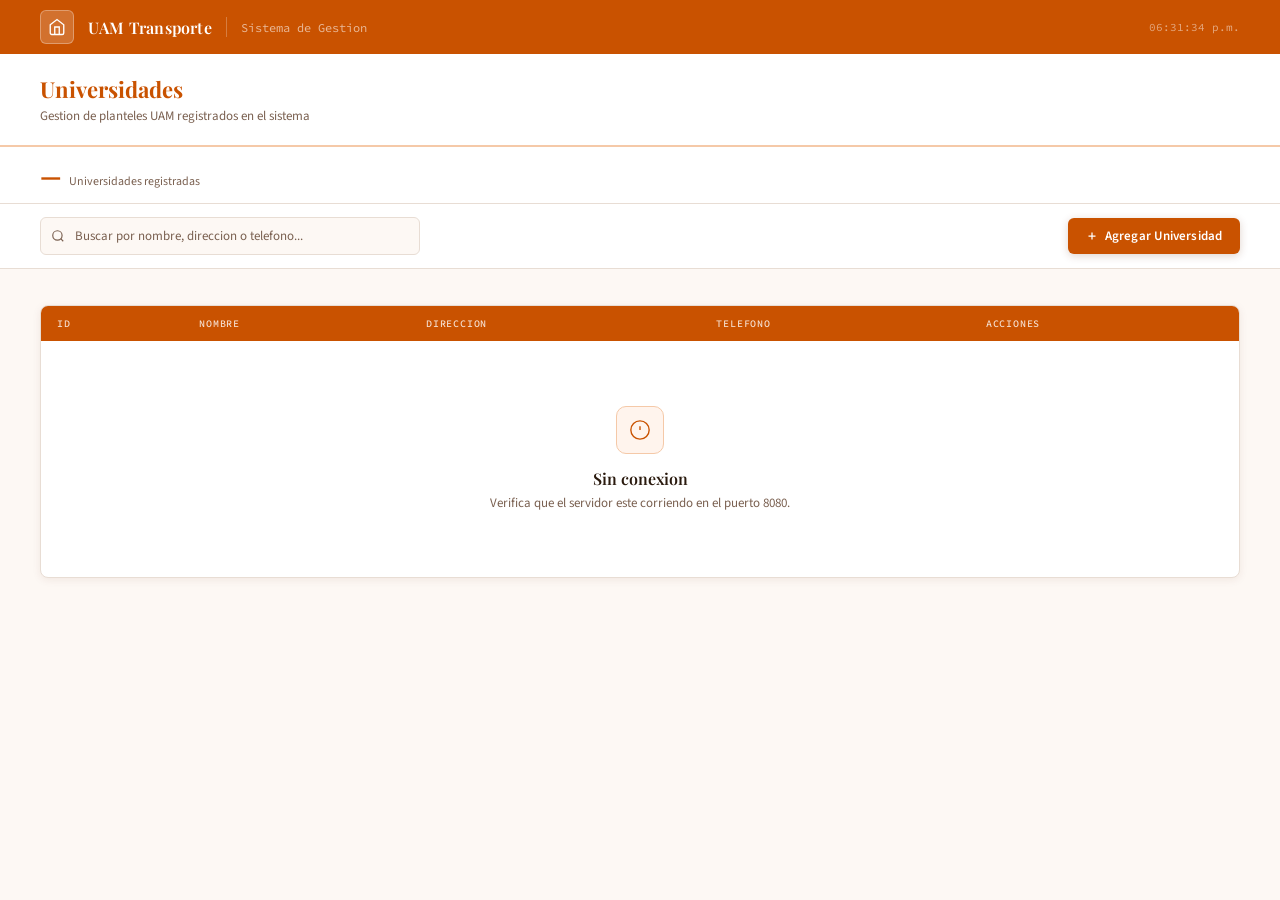
<file: TrasporteUAM/src/main/resources/static/universidades.html>
<!DOCTYPE html>
<html lang="es">
<head>
  <meta charset="UTF-8">
  <meta name="viewport" content="width=device-width, initial-scale=1.0">
  <title>Universidades — UAM Transporte</title>
  <link href="https://fonts.googleapis.com/css2?family=Playfair+Display:wght@400;600;700&family=Source+Sans+3:wght@300;400;500;600&family=Source+Code+Pro:wght@400;500&display=swap" rel="stylesheet">
  <style>
    :root {
      --naranja:     #c95200;
      --naranja-mid: #e06010;
      --naranja-lt:  #fff4ed;
      --naranja-brd: #f5c9a8;
      --blanco:      #ffffff;
      --fondo:       #fdf8f4;
      --borde:       #e8ddd4;
      --texto:       #2a1a0e;
      --suave:       #7a6050;
      --verde:       #3d7a3d;
      --verde-lt:    #eaf4ea;
      --rojo:        #a83232;
      --rojo-lt:     #fbeaea;
      --sombra:      0 2px 8px rgba(100,40,0,0.08);
    }
    *, *::before, *::after { box-sizing: border-box; margin: 0; padding: 0; }
    body { font-family: 'Source Sans 3', sans-serif; background: var(--fondo); color: var(--texto); font-size: 14px; min-height: 100vh; }

    /* TOPBAR */
    .topbar {
      background: var(--naranja);
      height: 54px;
      padding: 0 40px;
      display: flex;
      align-items: center;
      justify-content: space-between;
      box-shadow: 0 2px 12px rgba(100,40,0,0.18);
    }
    .topbar-left { display: flex; align-items: center; gap: 14px; }
    .topbar-logo {
      width: 34px; height: 34px;
      background: rgba(255,255,255,0.18);
      border: 1px solid rgba(255,255,255,0.3);
      border-radius: 6px;
      display: flex; align-items: center; justify-content: center;
    }
    .topbar-logo svg { width: 18px; height: 18px; stroke: white; fill: none; stroke-width: 1.8; }
    .topbar h1 { font-family: 'Playfair Display', serif; font-size: 16px; font-weight: 600; color: white; letter-spacing: 0.2px; }
    .topbar-sep { width: 1px; height: 20px; background: rgba(255,255,255,0.25); }
    .topbar-sub { font-size: 12px; color: rgba(255,255,255,0.6); font-family: 'Source Code Pro', monospace; }
    .topbar-right { font-family: 'Source Code Pro', monospace; font-size: 11px; color: rgba(255,255,255,0.5); }

    /* PAGE HEADER */
    .page-header {
      background: var(--blanco);
      border-bottom: 2px solid var(--naranja-brd);
      padding: 20px 40px;
      display: flex; align-items: center; justify-content: space-between;
    }
    .page-header h2 { font-family: 'Playfair Display', serif; font-size: 22px; font-weight: 700; color: var(--naranja); }
    .page-header p { font-size: 13px; color: var(--suave); margin-top: 3px; }

    /* STATS */
    .stats-bar {
      background: var(--blanco);
      border-bottom: 1px solid var(--borde);
      padding: 12px 40px;
      display: flex; gap: 32px; align-items: center;
    }
    .stat { display: flex; align-items: baseline; gap: 8px; }
    .stat-num { font-family: 'Playfair Display', serif; font-size: 24px; font-weight: 700; color: var(--naranja); }
    .stat-label { font-size: 12px; color: var(--suave); }

    /* TOOLBAR */
    .toolbar {
      background: var(--blanco);
      border-bottom: 1px solid var(--borde);
      padding: 13px 40px;
      display: flex; align-items: center; gap: 10px;
    }
    .search-box { position: relative; flex: 1; max-width: 380px; }
    .search-box svg { position: absolute; left: 11px; top: 50%; transform: translateY(-50%); width: 14px; height: 14px; stroke: var(--suave); fill: none; stroke-width: 2; pointer-events: none; }
    .search-input { width: 100%; padding: 9px 11px 9px 34px; border: 1.5px solid var(--borde); border-radius: 6px; font-family: 'Source Sans 3', sans-serif; font-size: 13px; color: var(--texto); background: var(--fondo); outline: none; transition: border-color 0.15s; }
    .search-input:focus { border-color: var(--naranja); background: var(--blanco); }
    .search-input::placeholder { color: var(--suave); }
    .toolbar-right { margin-left: auto; }

    /* BUTTONS */
    .btn { display: inline-flex; align-items: center; gap: 7px; padding: 9px 18px; border-radius: 6px; font-family: 'Source Sans 3', sans-serif; font-size: 13px; font-weight: 600; cursor: pointer; border: none; transition: all 0.15s; letter-spacing: 0.1px; }
    .btn-primary { background: var(--naranja); color: white; box-shadow: 0 2px 8px rgba(100,40,0,0.2); }
    .btn-primary:hover { background: var(--naranja-mid); box-shadow: 0 4px 12px rgba(100,40,0,0.28); }
    .btn-secondary { background: var(--blanco); color: var(--texto); border: 1.5px solid var(--borde); }
    .btn-secondary:hover { border-color: var(--naranja); color: var(--naranja); background: var(--naranja-lt); }
    .btn-danger { background: var(--blanco); color: var(--rojo); border: 1.5px solid #e8b8b8; }
    .btn-danger:hover { background: var(--rojo-lt); border-color: var(--rojo); }
    .btn-sm { padding: 5px 12px; font-size: 12px; }

    /* CONTENT */
    .content { padding: 26px 40px; }
    .table-meta { font-family: 'Source Code Pro', monospace; font-size: 11px; color: var(--suave); margin-bottom: 10px; }
    .table-meta span { color: var(--naranja); font-weight: 500; }

    /* TABLE */
    .table-wrap { background: var(--blanco); border: 1.5px solid var(--borde); border-radius: 8px; overflow: hidden; box-shadow: var(--sombra); }
    table { width: 100%; border-collapse: collapse; }
    thead { background: var(--naranja); }
    th { padding: 11px 16px; text-align: left; font-family: 'Source Code Pro', monospace; font-size: 10px; font-weight: 500; letter-spacing: 0.8px; text-transform: uppercase; color: rgba(255,255,255,0.82); white-space: nowrap; }
    td { padding: 13px 16px; font-size: 13px; color: var(--texto); border-bottom: 1px solid var(--borde); vertical-align: middle; }
    tbody tr:last-child td { border-bottom: none; }
    tbody tr:hover td { background: var(--naranja-lt); }
    .td-id { font-family: 'Source Code Pro', monospace; font-size: 12px; color: var(--naranja); font-weight: 500; }
    .td-nombre { font-weight: 600; }
    .td-muted { font-size: 12px; color: var(--suave); }
    .td-actions { display: flex; gap: 6px; }

    /* EMPTY */
    .empty { text-align: center; padding: 52px 20px; color: var(--suave); }
    .empty-icon { width: 48px; height: 48px; background: var(--naranja-lt); border-radius: 10px; display: flex; align-items: center; justify-content: center; margin: 0 auto 14px; border: 1.5px solid var(--naranja-brd); }
    .empty-icon svg { width: 22px; height: 22px; stroke: var(--naranja); fill: none; stroke-width: 1.5; }
    .empty h3 { font-family: 'Playfair Display', serif; font-size: 16px; font-weight: 600; color: var(--texto); margin-bottom: 5px; }
    .empty p { font-size: 13px; }
    .spinner { width: 24px; height: 24px; border: 2.5px solid var(--borde); border-top-color: var(--naranja); border-radius: 50%; animation: spin 0.7s linear infinite; margin: 0 auto 12px; }
    @keyframes spin { to { transform: rotate(360deg); } }

    /* MODAL */
    .overlay { display: none; position: fixed; inset: 0; background: rgba(40,15,0,0.5); z-index: 200; align-items: center; justify-content: center; }
    .overlay.open { display: flex; }
    .modal { background: var(--blanco); border-radius: 10px; width: 100%; max-width: 450px; box-shadow: 0 16px 48px rgba(100,40,0,0.2); animation: fadeUp 0.2s ease; border: 1.5px solid var(--borde); }
    @keyframes fadeUp { from { opacity: 0; transform: translateY(12px); } to { opacity: 1; transform: translateY(0); } }
    .modal-head { background: var(--naranja); padding: 18px 22px; border-radius: 9px 9px 0 0; display: flex; align-items: center; justify-content: space-between; }
    .modal-head h3 { font-family: 'Playfair Display', serif; font-size: 17px; font-weight: 700; color: white; }
    .modal-close { width: 28px; height: 28px; border-radius: 5px; border: 1px solid rgba(255,255,255,0.25); background: transparent; cursor: pointer; display: flex; align-items: center; justify-content: center; transition: background 0.15s; }
    .modal-close:hover { background: rgba(255,255,255,0.15); }
    .modal-close svg { width: 12px; height: 12px; stroke: white; fill: none; stroke-width: 2.5; }
    .modal-body { padding: 20px 22px; }
    .form-group { margin-bottom: 14px; }
    .form-group label { display: block; font-size: 11px; font-weight: 600; color: var(--suave); margin-bottom: 5px; text-transform: uppercase; letter-spacing: 0.5px; }
    .form-group input { width: 100%; padding: 9px 12px; border: 1.5px solid var(--borde); border-radius: 6px; font-family: 'Source Sans 3', sans-serif; font-size: 13px; color: var(--texto); background: var(--fondo); outline: none; transition: border-color 0.15s; }
    .form-group input:focus { border-color: var(--naranja); background: var(--blanco); }
    .modal-foot { padding: 14px 22px; border-top: 1px solid var(--borde); display: flex; gap: 8px; justify-content: flex-end; background: var(--fondo); border-radius: 0 0 9px 9px; }

    /* TOAST */
    .toasts { position: fixed; bottom: 20px; right: 20px; z-index: 999; display: flex; flex-direction: column; gap: 8px; }
    .toast { background: var(--blanco); border-left: 4px solid var(--verde); border-radius: 6px; padding: 11px 16px; font-size: 13px; font-weight: 500; box-shadow: 0 4px 16px rgba(100,40,0,0.12); min-width: 230px; animation: toastIn 0.2s ease; color: var(--texto); }
    .toast.error { border-left-color: var(--rojo); }
    @keyframes toastIn { from { opacity: 0; transform: translateX(10px); } to { opacity: 1; transform: translateX(0); } }
  </style>
</head>
<body>

<div class="topbar">
  <div class="topbar-left">
    <div class="topbar-logo">
      <svg viewBox="0 0 24 24"><path d="M3 9l9-7 9 7v11a2 2 0 0 1-2 2H5a2 2 0 0 1-2-2z"/><polyline points="9 22 9 12 15 12 15 22"/></svg>
    </div>
    <h1>UAM Transporte</h1>
    <div class="topbar-sep"></div>
    <span class="topbar-sub">Sistema de Gestion</span>
  </div>
  <div class="topbar-right" id="reloj"></div>
</div>

<div class="page-header">
  <div>
    <h2>Universidades</h2>
    <p>Gestion de planteles UAM registrados en el sistema</p>
  </div>
</div>

<div class="stats-bar">
  <div class="stat">
    <div class="stat-num" id="stat-total">—</div>
    <div class="stat-label">Universidades registradas</div>
  </div>
</div>

<div class="toolbar">
  <div class="search-box">
    <svg viewBox="0 0 24 24"><circle cx="11" cy="11" r="8"/><path d="m21 21-4.35-4.35"/></svg>
    <input class="search-input" type="text" id="buscador" placeholder="Buscar por nombre, direccion o telefono..." oninput="filtrar()">
  </div>
  <div class="toolbar-right">
    <button class="btn btn-primary" onclick="abrirModal()">
      <svg width="12" height="12" viewBox="0 0 24 24" fill="none" stroke="currentColor" stroke-width="2.5"><path d="M12 5v14M5 12h14"/></svg>
      Agregar Universidad
    </button>
  </div>
</div>

<div class="content">
  <div class="table-meta" id="table-meta"></div>
  <div class="table-wrap">
    <table>
      <thead>
      <tr>
        <th>ID</th>
        <th>Nombre</th>
        <th>Direccion</th>
        <th>Telefono</th>
        <th>Acciones</th>
      </tr>
      </thead>
      <tbody id="tbody">
      <tr><td colspan="5"><div class="empty"><div class="spinner"></div><p>Cargando datos...</p></div></td></tr>
      </tbody>
    </table>
  </div>
</div>

<div class="overlay" id="overlay">
  <div class="modal">
    <div class="modal-head">
      <h3 id="modal-title">Nueva Universidad</h3>
      <button class="modal-close" onclick="cerrarModal()"><svg viewBox="0 0 24 24"><path d="M18 6 6 18M6 6l12 12"/></svg></button>
    </div>
    <div class="modal-body">
      <input type="hidden" id="edit-id">
      <div class="form-group"><label>Nombre del plantel</label><input type="text" id="f-nombre" placeholder="Ej. UAM Cuajimalpa"></div>
      <div class="form-group"><label>Direccion</label><input type="text" id="f-direccion" placeholder="Calle, colonia, delegacion"></div>
      <div class="form-group"><label>Telefono</label><input type="text" id="f-telefono" placeholder="Ej. 5512345678"></div>
    </div>
    <div class="modal-foot">
      <button class="btn btn-secondary" onclick="cerrarModal()">Cancelar</button>
      <button class="btn btn-primary" onclick="guardar()">Guardar</button>
    </div>
  </div>
</div>

<div class="toasts" id="toasts"></div>

<script>
  const API = 'http://localhost:8080';
  let datos = [];

  function tick() {
    document.getElementById('reloj').textContent =
            new Date().toLocaleTimeString('es-MX', {hour:'2-digit',minute:'2-digit',second:'2-digit'});
  }
  setInterval(tick, 1000); tick();

  function toast(msg, tipo) {
    const c = document.getElementById('toasts');
    const t = document.createElement('div');
    t.className = 'toast' + (tipo === 'err' ? ' error' : '');
    t.textContent = msg;
    c.appendChild(t);
    setTimeout(() => t.remove(), 3000);
  }

  function abrirModal(data) {
    document.getElementById('overlay').classList.add('open');
    document.getElementById('edit-id').value = data ? data.idUniversidad : '';
    document.getElementById('f-nombre').value = data ? data.nombre : '';
    document.getElementById('f-direccion').value = data ? (data.direccion || '') : '';
    document.getElementById('f-telefono').value = data ? (data.telefono || '') : '';
    document.getElementById('modal-title').textContent = data ? 'Editar Universidad' : 'Nueva Universidad';
  }

  function cerrarModal() {
    document.getElementById('overlay').classList.remove('open');
  }

  async function guardar() {
    const id = document.getElementById('edit-id').value;
    const nombre = document.getElementById('f-nombre').value.trim();
    if (!nombre) { toast('El nombre es obligatorio', 'err'); return; }
    const body = { nombre, direccion: document.getElementById('f-direccion').value.trim(), telefono: document.getElementById('f-telefono').value.trim() };
    try {
      if (id) {
        await fetch(API + '/universidades/' + id, { method: 'PATCH', headers: {'Content-Type':'application/json'}, body: JSON.stringify(body) });
        toast('Universidad actualizada');
      } else {
        await fetch(API + '/universidades', { method: 'POST', headers: {'Content-Type':'application/json'}, body: JSON.stringify(body) });
        toast('Universidad registrada');
      }
      cerrarModal(); cargar();
    } catch(e) { toast('Error al conectar con el servidor', 'err'); }
  }

  async function eliminar(id, nombre) {
    if (!confirm('Eliminar "' + nombre + '"?')) return;
    try {
      await fetch(API + '/universidades/' + id, { method: 'DELETE' });
      toast('Universidad eliminada'); cargar();
    } catch(e) { toast('Error al eliminar', 'err'); }
  }

  function filtrar() {
    const q = document.getElementById('buscador').value.toLowerCase();
    renderTabla(datos.filter(u =>
            (u.nombre||'').toLowerCase().includes(q) ||
            (u.direccion||'').toLowerCase().includes(q) ||
            (u.telefono||'').toLowerCase().includes(q)
    ));
  }

  function renderTabla(lista) {
    document.getElementById('stat-total').textContent = datos.length;
    document.getElementById('table-meta').innerHTML = 'Mostrando <span>' + lista.length + '</span> de <span>' + datos.length + '</span> registros';
    const tbody = document.getElementById('tbody');
    if (!lista.length) {
      tbody.innerHTML = `<tr><td colspan="5"><div class="empty">
      <div class="empty-icon"><svg viewBox="0 0 24 24"><path d="M3 21h18M3 7v1a3 3 0 0 0 6 0V7m0 1a3 3 0 0 0 6 0V7m0 1a3 3 0 0 0 6 0V7H3l2-4h14l2 4"/></svg></div>
      <h3>Sin resultados</h3><p>No se encontraron coincidencias.</p>
    </div></td></tr>`;
      return;
    }
    tbody.innerHTML = lista.map(u => `
    <tr>
      <td class="td-id">${String(u.idUniversidad).padStart(3,'0')}</td>
      <td class="td-nombre">${u.nombre}</td>
      <td class="td-muted">${u.direccion || '—'}</td>
      <td style="font-family:'Source Code Pro',monospace;font-size:12px">${u.telefono || '—'}</td>
      <td><div class="td-actions">
        <button class="btn btn-secondary btn-sm" onclick='abrirModal(${JSON.stringify(u)})'>Editar</button>
        <button class="btn btn-danger btn-sm" onclick='eliminar(${u.idUniversidad},"${u.nombre}")'>Eliminar</button>
      </div></td>
    </tr>`).join('');
  }

  async function cargar() {
    document.getElementById('tbody').innerHTML = `<tr><td colspan="5"><div class="empty"><div class="spinner"></div><p>Cargando...</p></div></td></tr>`;
    try {
      datos = await fetch(API + '/universidades').then(r => r.json());
      renderTabla(datos);
    } catch(e) {
      document.getElementById('tbody').innerHTML = `<tr><td colspan="5"><div class="empty">
      <div class="empty-icon"><svg viewBox="0 0 24 24"><circle cx="12" cy="12" r="10"/><path d="M12 8v4m0 4h.01"/></svg></div>
      <h3>Sin conexion</h3><p>Verifica que el servidor este corriendo en el puerto 8080.</p>
    </div></td></tr>`;
    }
  }

  document.addEventListener('keydown', e => { if (e.key === 'Escape') cerrarModal(); });
  document.getElementById('overlay').addEventListener('click', e => { if (e.target === e.currentTarget) cerrarModal(); });
  cargar();
</script>
</body>
</html>
</file>
